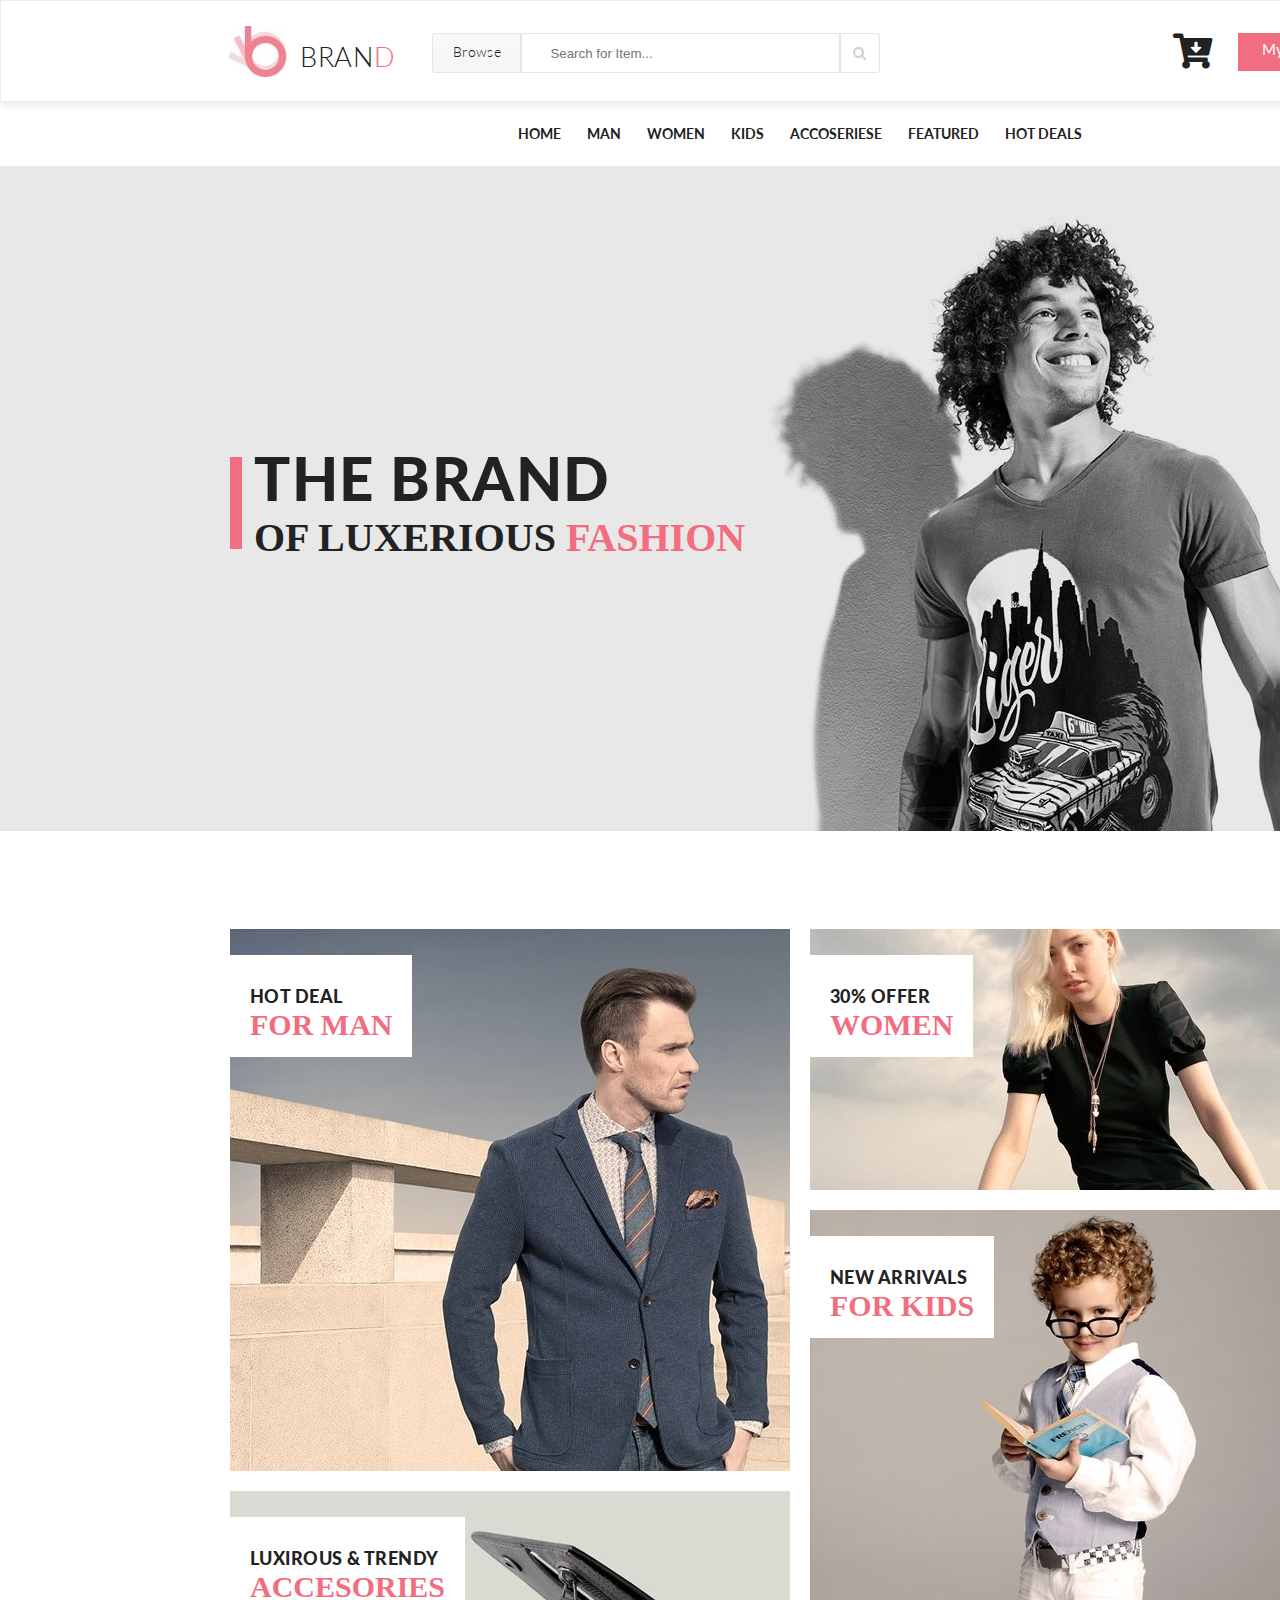
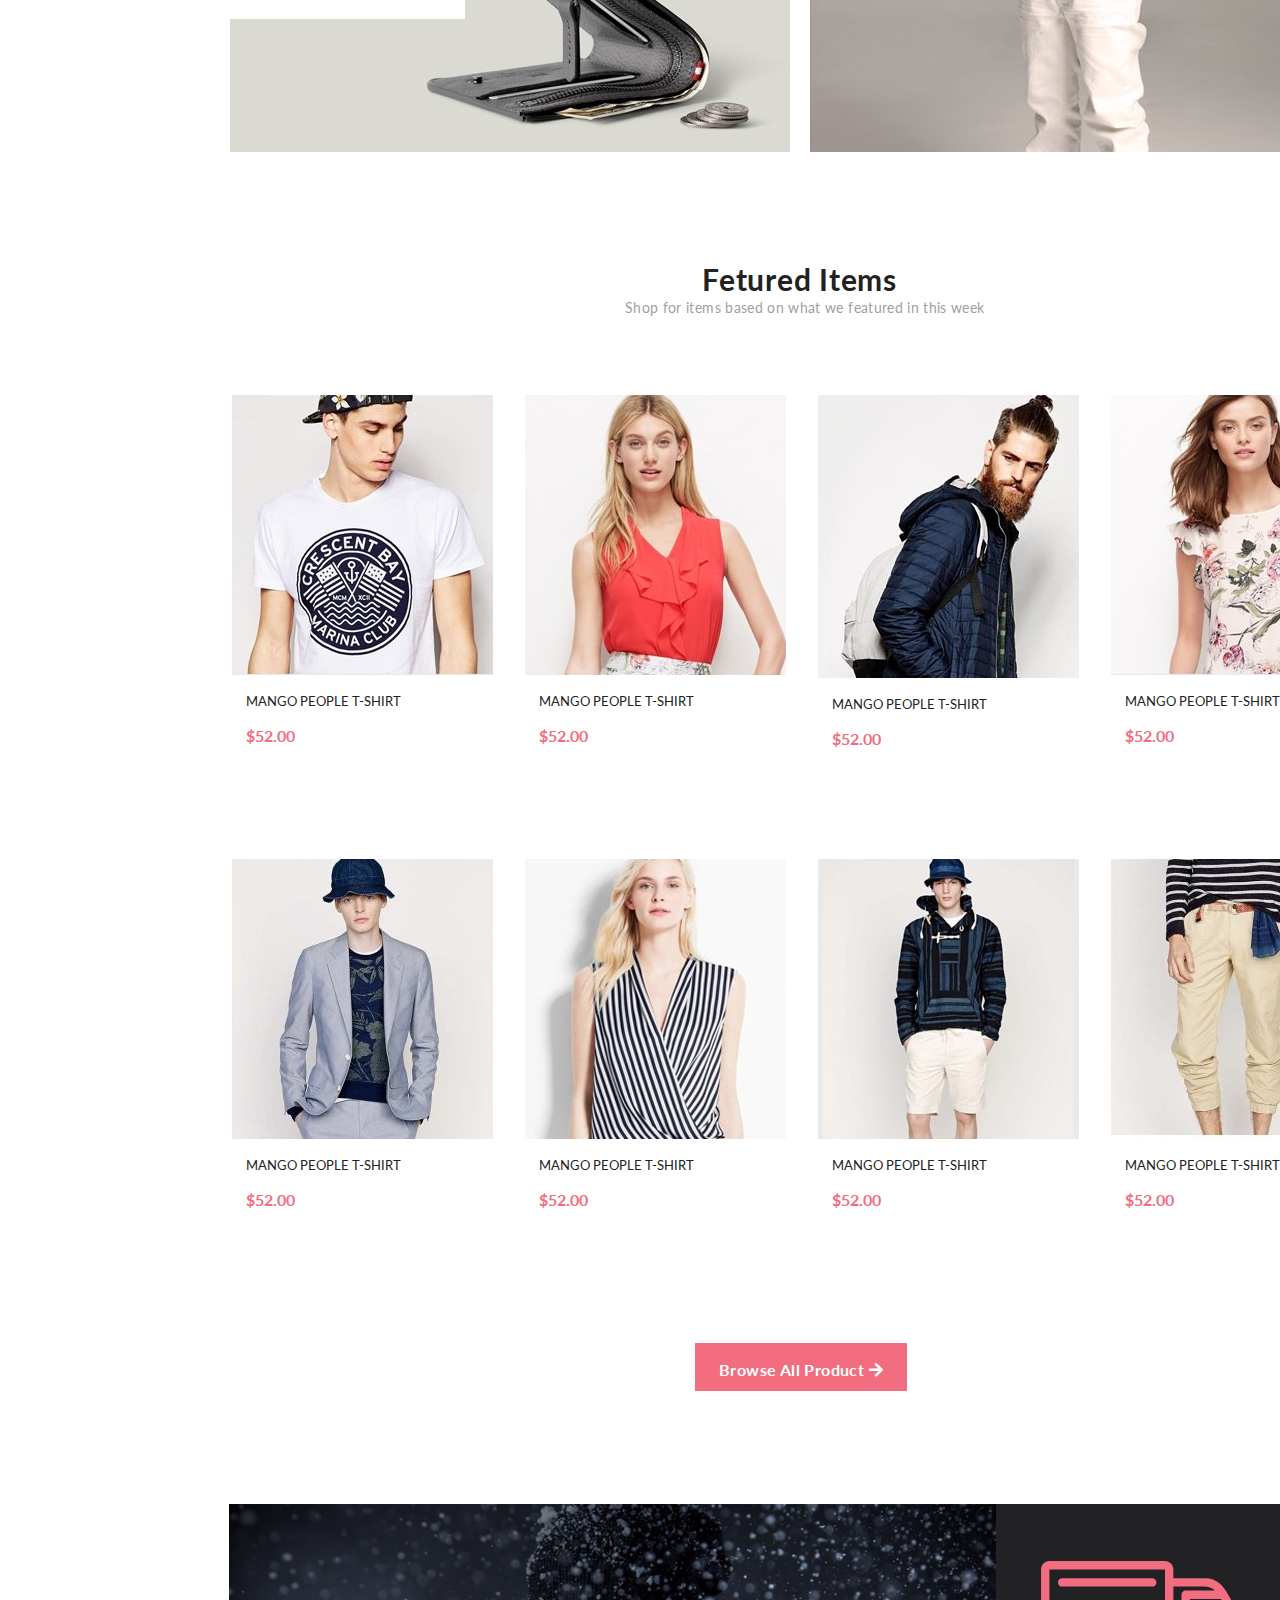
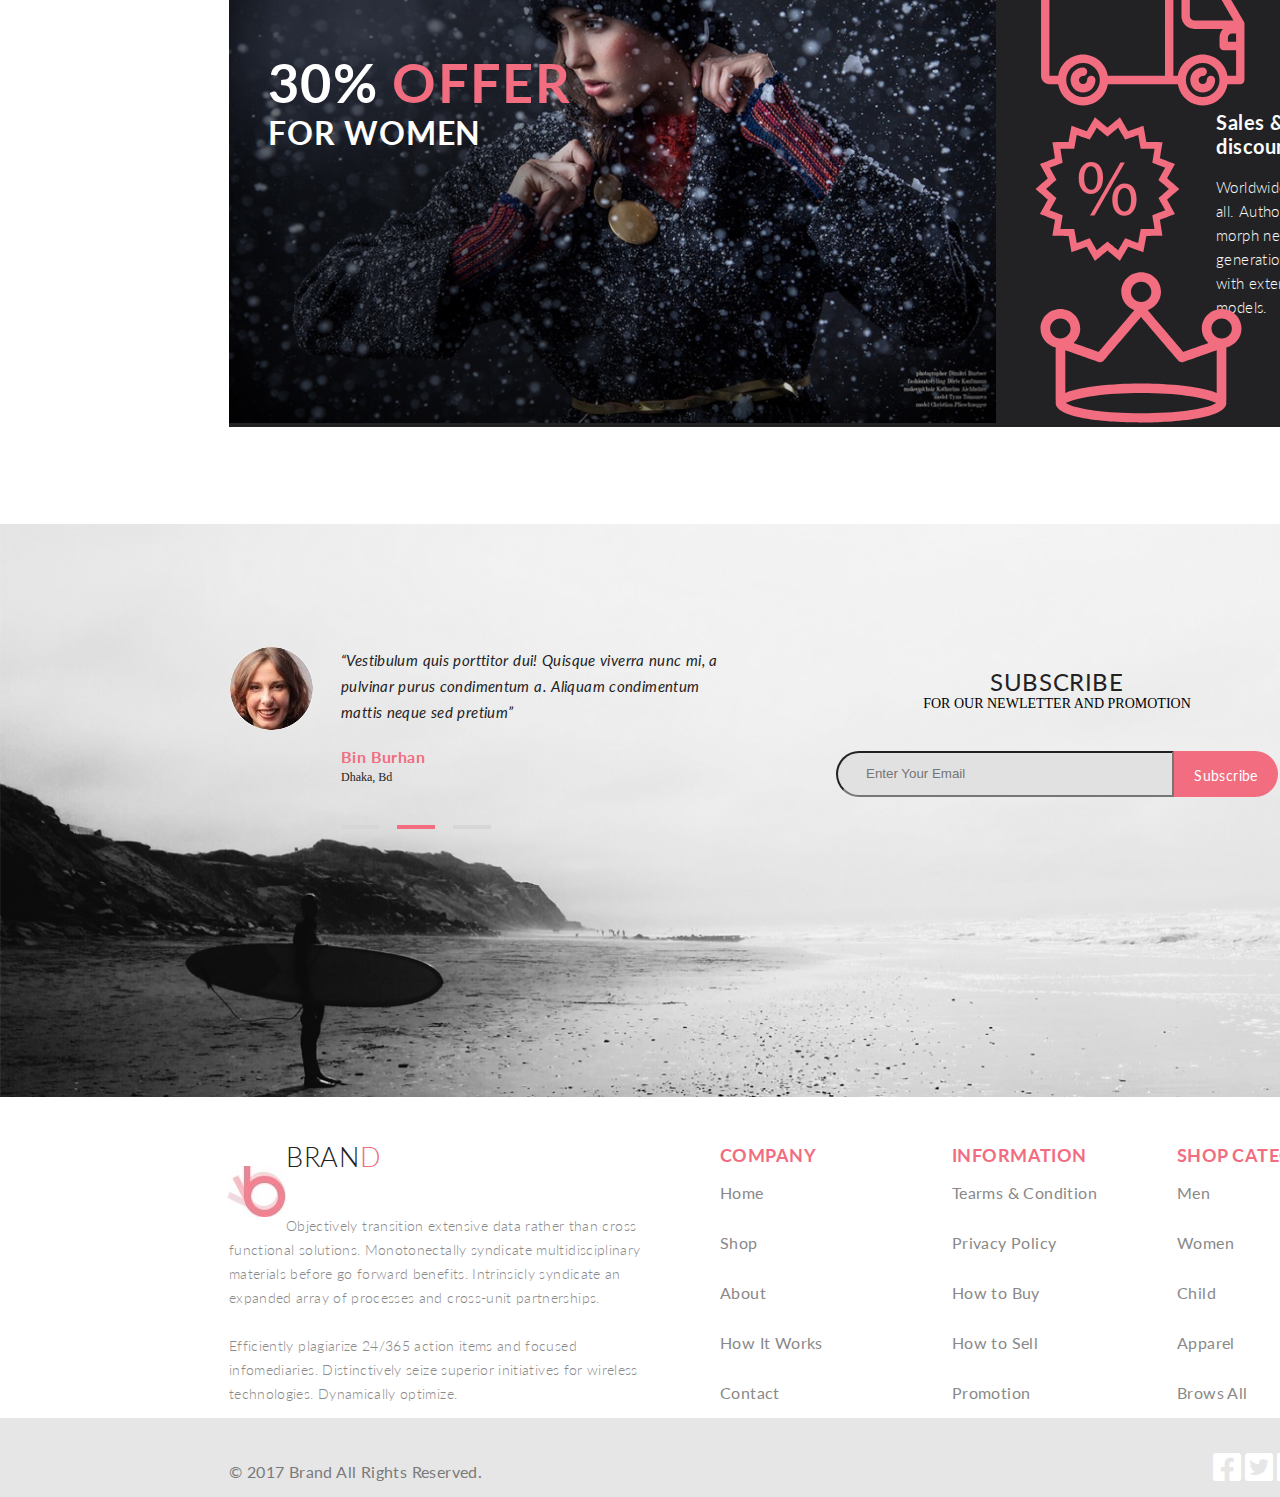
<file: index.html>
<!DOCTYPE html>
<html lang="en">

<head>
    <meta charset="UTF-8">
    <title>Main Page</title>
    <link rel="stylesheet" href="style.css">
    <link rel="preconnect" href="https://fonts.gstatic.com">
    <link href="https://fonts.googleapis.com/css2?family=Lato:wght@300;400;700;900&display=swap" rel="stylesheet">
    <link rel="stylesheet" href="https://use.fontawesome.com/releases/v5.7.1/css/all.css">
</head>

<body>
    <div class="container">
    <div class="header">
        <div class="header-left">
            <a class="logo" href="index.html"><img src="img/logo.jpg" alt="Логотип"></a>
            <a class="brand" href="index.html">
                <div class="brand-name">BRAN<red-text class="red-text">D</red-text>
                </div>
            </a>
            <div class="search-field">
                <a class="browse" href="#">
                    <div class="button-browse">Browse</a>
                        <div class="dropdown-box">
                            <div class="dropdown-item-box">
                                <h3 class="dropdown-h3">Women</h3>
                                <div class="dropdown-item">
                                    <ul><li class="dropdown-list"><a href="Single Page.html" class="dropdown-link">Dresses</a></li>
                                        <li class="dropdown-list"><a href="Single Page.html" class="dropdown-link">Tops</a></li>
                                        <li class="dropdown-list"><a href="Single Page.html" class="dropdown-link">Sweaters/Knits</a></li>
                                        <li class="dropdown-list"><a href="Single Page.html" class="dropdown-link">Jackets/Coats</a></li>
                                        <li class="dropdown-list"><a href="Single Page.html" class="dropdown-link">Denim</a></li>
                                        <li class="dropdown-list"><a href="Single Page.html" class="dropdown-link">Leggings/Pants</a></li>
                                        <li class="dropdown-list"><a href="Single Page.html" class="dropdown-link">Skirts/Shorts</a></li>
                                        <li class="dropdown-list"><a href="Single Page.html" class="dropdown-link">Accessories</a></li>
                                    </ul> <br>
                                    <h3 class="dropdown-h3">Men</h3>
                                    <ul>
                                        <li class="dropdown-list"><a href="Product.html" class="dropdown-link">Tees/Tank tops</a></li>
                                        <li class="dropdown-list"><a href="Product.html" class="dropdown-link">Shirts/Polos</a></li>
                                        <li class="dropdown-list"><a href="Product.html" class="dropdown-link">Sweaters</a></li>
                                        <li class="dropdown-list"><a href="Product.html" class="dropdown-link">Sweatshirts/Hoodies</a></li>
                                        <li class="dropdown-list"><a href="Product.html" class="dropdown-link">Blazers</a></li>
                                        <li class="dropdown-list"><a href="Product.html" class="dropdown-link">Jackets/vests</a></li>  
                                    </ul>
                                </div>
                            </div>
                        </div>
                    </div>
                
                <input class="search-text" type="text" placeholder="Search for Item...">
                <a class="search" href="Product.html"><img class="button-search" src="img/search.jpg" alt="Поиск"></a>
            </div>
        </div>
        <div class="header-right">
            <div class="cart-box">
            <a class="cart" href="Shoping Cart.html"><i class="fas fa-cart-arrow-down"></i></a>
            <div class="cart-content">
                <div class="cart-item cart-item__one">
                    <a href="Shoping Cart.html" class="crat-item-link"><div class="cart-item-img"><img src="img/cart_item1.jpg" alt="Item"></div>
                    <div class="cart-item-text-box">
                    <h4 class="cart-h4">Rebox Zane</h4>
                    <div class="cart-stars">
                    <i class="fas fa-star fa-star__cart"></i>
                    <i class="fas fa-star fa-star__cart"></i>
                    <i class="fas fa-star fa-star__cart"></i>
                    <i class="fas fa-star fa-star__cart"></i>
                    <i class="fas fa-star-half-alt"></i>
                </div>
                    <p class="cart-item-text">1 x $250</p>    
                </div>
                    <a href="#" class="delete-link delete-link__cart"><i class="fas fa-times-circle"></i></a>
                </a>
                </div>
                <div class="cart-item cart-item__one">
                    <a href="Shoping Cart.html" class="crat-item-link"><div class="cart-item-img"><img src="img/cart_item2.jpg" alt="Item"></div>
                    <div class="cart-item-text-box">
                    <h4 class="cart-h4">Rebox Zane</h4>
                    <div class="cart-stars">
                    <i class="fas fa-star fa-star__cart"></i>
                    <i class="fas fa-star fa-star__cart"></i>
                    <i class="fas fa-star fa-star__cart"></i>
                    <i class="fas fa-star fa-star__cart"></i>
                    <i class="fas fa-star-half-alt"></i>
                </div>
                    <p class="cart-item-text">1 x $250</p>    
                </div>
                    <a href="#" class="delete-link delete-link__cart"><i class="fas fa-times-circle"></i></a>
                </a>
                </div>
                <div class="total-cart">
                    <p class="total-cart-text">TOTAL</p>
                    <p class="total-cart-text">$500.00</p>  
                </div>
                <a href="Checkout.html" class="bottom-cart-link"><div class="bottom-cart">Checkout</div></a>
                <a href="Shoping Cart.html" class="bottom-cart-link"><div class="bottom-cart bottom-cart__goto">Go to cart</div></a>
            </div>
        </div>
            <a href="Checkout.html" class="account">
                <div class="my-account">My Account</div>
            </a>
        </div>
    </div>
    <div class="menu">
        <ul class="main-menu">
            <li class="menu-list"><a href="index.html" class="menu-link">Home</a></li>
            <li class="menu-list"><a href="Product.html" class="menu-link">Man</a>
                <div class="mega-box">
                    <div class="mega-item-box">
                        <h3 class="mega-h3">Man</h3>
                        <div class="mega-item">
                            <ul>
                                <li class="mega-list"><a href="Product.html" class="mega-link"> Dresses</a></li>
                                <li class="mega-list"><a href="Product.html" class="mega-link">Tops</a></li>
                                <li class="mega-list"><a href="Product.html" class="mega-link">Sweaters/Knits</a></li>
                                <li class="mega-list"><a href="Product.html" class="mega-link">Jackets/Coats</a></li>
                                <li class="mega-list"><a href="Product.html" class="mega-link">Denim</a></li>
                                <li class="mega-list"><a href="Product.html" class="mega-link">Leggings/Pants</a></li>
                                <li class="mega-list"><a href="Product.html" class="mega-link">Skirts/Shorts</a></li>
                                <li class="mega-list"><a href="Product.html" class="mega-link">Accessories</a></li>
                                <li class="mega-list"><a href="Product.html" class="mega-link">Bags/Purses</a></li>
                                <li class="mega-list"><a href="Product.html" class="mega-link">Swimwear/Underwear</a></li>
                                <li class="mega-list"><a href="Product.html" class="mega-link">Nightwear</a></li>
                                <li class="mega-list"><a href="Product.html" class="mega-link">Shoes</a></li>
                                <li class="mega-list"><a href="Product.html" class="mega-link">Beauty</a></li>
                            </ul>
                        </div>
                    </div>
                    <div class="mega-item-box">
                        <h3 class="mega-h3">Man</h3>
                        <div class="mega-item">
                            <ul>
                                <li class="mega-list"><a href="Product.html" class="mega-link"> Dresses</a></li>
                                <li class="mega-list"><a href="Product.html" class="mega-link">Tops</a></li>
                                <li class="mega-list"><a href="Product.html" class="mega-link">Sweaters/Knits</a></li>
                                <li class="mega-list"><a href="Product.html" class="mega-link">Jackets/Coats</a></li>
                                </ul> <br> 
                                <h3 class="mega-h3">Man</h3>
                                <ul>
                                <li class="mega-list"><a href="Product.html" class="mega-link"> Dresses</a></li>
                                <li class="mega-list"><a href="Product.html" class="mega-link">Tops</a></li>
                                <li class="mega-list"><a href="Product.html" class="mega-link">Sweaters/Knits</a></li>
                                <li class="mega-list"><a href="Product.html" class="mega-link">Jackets/Coats</a></li>
                                </ul>
                                
                            
                        </div>
                    </div>
                    <div class="mega-item-box">
                        <h3 class="mega-h3">Man</h3>
                        <div class="mega-item">
                            <ul>
                                <li class="mega-list"><a href="Product.html" class="mega-link"> Dresses</a></li>
                                <li class="mega-list"><a href="Product.html" class="mega-link">Tops</a></li>
                                <li class="mega-list"><a href="Product.html" class="mega-link">Sweaters/Knits</a></li>
                                <li class="mega-list"><a href="Product.html" class="mega-link">Jackets/Coats</a></li>
                                <a href="#" class="sale-link"><img src="img/super_sale.jpg" alt="Super Sale" class="sale-pic"></a>
                            </ul>
                        </div>
                    </div>
                </div>

            </li>
            <li class="menu-list"><a href="Single%20Page.html" class="menu-link">Women</a><div class="mega-box">
                    <div class="mega-item-box">
                        <h3 class="mega-h3">Women</h3>
                        <div class="mega-item">
                            <ul>
                                <li class="mega-list"><a href="single page.html" class="mega-link"> Dresses</a></li>
                                <li class="mega-list"><a href="single page.html" class="mega-link">Tops</a></li>
                                <li class="mega-list"><a href="single page.html" class="mega-link">Sweaters/Knits</a></li>
                                <li class="mega-list"><a href="single page.html" class="mega-link">Jackets/Coats</a></li>
                                <li class="mega-list"><a href="single page.html" class="mega-link">Denim</a></li>
                                <li class="mega-list"><a href="single page.html" class="mega-link">Leggings/Pants</a></li>
                                <li class="mega-list"><a href="single page.html" class="mega-link">Skirts/Shorts</a></li>
                                <li class="mega-list"><a href="single page.html" class="mega-link">Accessories</a></li>
                                <li class="mega-list"><a href="single page.html" class="mega-link">Bags/Purses</a></li>
                                <li class="mega-list"><a href="single page.html" class="mega-link">Swimwear/Underwear</a></li>
                                <li class="mega-list"><a href="single page.html" class="mega-link">Nightwear</a></li>
                                <li class="mega-list"><a href="single page.html" class="mega-link">Shoes</a></li>
                                <li class="mega-list"><a href="single page.html" class="mega-link">Beauty</a></li>
                            </ul>
                        </div>
                    </div>
                    <div class="mega-item-box">
                        <h3 class="mega-h3">Women</h3>
                        <div class="mega-item">
                            <ul>
                                <li class="mega-list"><a href="single page.html" class="mega-link"> Dresses</a></li>
                                <li class="mega-list"><a href="single page.html" class="mega-link">Tops</a></li>
                                <li class="mega-list"><a href="single page.html" class="mega-link">Sweaters/Knits</a></li>
                                <li class="mega-list"><a href="single page.html" class="mega-link">Jackets/Coats</a></li>
                                </ul> <br> 
                                <h3 class="mega-h3">Women</h3>
                                <ul>
                                <li class="mega-list"><a href="single page.html" class="mega-link"> Dresses</a></li>
                                <li class="mega-list"><a href="single page.html" class="mega-link">Tops</a></li>
                                <li class="mega-list"><a href="single page.html" class="mega-link">Sweaters/Knits</a></li>
                                <li class="mega-list"><a href="single page.html" class="mega-link">Jackets/Coats</a></li>
                                </ul>
                                
                            
                        </div>
                    </div>
                    <div class="mega-item-box">
                        <h3 class="mega-h3">Women</h3>
                        <div class="mega-item">
                            <ul>
                                <li class="mega-list"><a href="single page.html" class="mega-link"> Dresses</a></li>
                                <li class="mega-list"><a href="single page.html" class="mega-link">Tops</a></li>
                                <li class="mega-list"><a href="single page.html" class="mega-link">Sweaters/Knits</a></li>
                                <li class="mega-list"><a href="single page.html" class="mega-link">Jackets/Coats</a></li>
                                <a href="#" class="sale-link"><img src="img/super_sale.jpg" alt="Super Sale" class="sale-pic"></a>
                            </ul>
                        </div>
                    </div>
                </div></li>
            <li class="menu-list"><a href="#" class="menu-link">Kids</a><div class="mega-box">
                    <div class="mega-item-box">
                        <h3 class="mega-h3">Kids</h3>
                        <div class="mega-item">
                            <ul>
                                <li class="mega-list"><a href="Product.html" class="mega-link"> Dresses</a></li>
                                <li class="mega-list"><a href="Product.html" class="mega-link">Tops</a></li>
                                <li class="mega-list"><a href="Product.html" class="mega-link">Sweaters/Knits</a></li>
                                <li class="mega-list"><a href="Product.html" class="mega-link">Jackets/Coats</a></li>
                                <li class="mega-list"><a href="Product.html" class="mega-link">Denim</a></li>
                                <li class="mega-list"><a href="Product.html" class="mega-link">Leggings/Pants</a></li>
                                <li class="mega-list"><a href="Product.html" class="mega-link">Skirts/Shorts</a></li>
                                <li class="mega-list"><a href="Product.html" class="mega-link">Accessories</a></li>
                                <li class="mega-list"><a href="Product.html" class="mega-link">Bags/Purses</a></li>
                                <li class="mega-list"><a href="Product.html" class="mega-link">Swimwear/Underwear</a></li>
                                <li class="mega-list"><a href="Product.html" class="mega-link">Nightwear</a></li>
                                <li class="mega-list"><a href="Product.html" class="mega-link">Shoes</a></li>
                                <li class="mega-list"><a href="Product.html" class="mega-link">Beauty</a></li>
                            </ul>
                        </div>
                    </div>
                    <div class="mega-item-box">
                        <h3 class="mega-h3">Girls</h3>
                        <div class="mega-item">
                            <ul>
                                <li class="mega-list"><a href="Single Page.html" class="mega-link"> Dresses</a></li>
                                <li class="mega-list"><a href="Single Page.html" class="mega-link">Tops</a></li>
                                <li class="mega-list"><a href="Single Page.html" class="mega-link">Sweaters/Knits</a></li>
                                <li class="mega-list"><a href="Single Page.html" class="mega-link">Jackets/Coats</a></li>
                                </ul> <br> 
                                <h3 class="mega-h3">Boys</h3>
                                <ul>
                                <li class="mega-list"><a href="Product.html" class="mega-link"> Dresses</a></li>
                                <li class="mega-list"><a href="Product.html" class="mega-link">Tops</a></li>
                                <li class="mega-list"><a href="Product.html" class="mega-link">Sweaters/Knits</a></li>
                                <li class="mega-list"><a href="Product.html" class="mega-link">Jackets/Coats</a></li>
                                </ul>
                                
                            
                        </div>
                    </div>
                    <div class="mega-item-box">
                        <h3 class="mega-h3">Boys</h3>
                        <div class="mega-item">
                            <ul>
                                <li class="mega-list"><a href="Product.html" class="mega-link"> Dresses</a></li>
                                <li class="mega-list"><a href="Product.html" class="mega-link">Tops</a></li>
                                <li class="mega-list"><a href="Product.html" class="mega-link">Sweaters/Knits</a></li>
                                <li class="mega-list"><a href="Product.html" class="mega-link">Jackets/Coats</a></li>
                                <a href="#" class="sale-link"><img src="img/super_sale.jpg" alt="Super Sale" class="sale-pic"></a>
                            </ul>
                        </div>
                    </div>
                </div></li>
            <li class="menu-list menu-list-last"><a href="#" class="menu-link">Accoseriese</a><div class="mega-box">
                    <div class="mega-item-box">
                        <h3 class="mega-h3">Women</h3>
                        <div class="mega-item">
                            <ul>
                                <li class="mega-list"><a href="#" class="mega-link"> Dresses</a></li>
                                <li class="mega-list"><a href="#" class="mega-link">Tops</a></li>
                                <li class="mega-list"><a href="#" class="mega-link">Sweaters/Knits</a></li>
                                <li class="mega-list"><a href="#" class="mega-link">Jackets/Coats</a></li>
                                <li class="mega-list"><a href="#" class="mega-link">Denim</a></li>
                                <li class="mega-list"><a href="#" class="mega-link">Leggings/Pants</a></li>
                                <li class="mega-list"><a href="#" class="mega-link">Skirts/Shorts</a></li>
                                <li class="mega-list"><a href="#" class="mega-link">Accessories</a></li>
                                <li class="mega-list"><a href="#" class="mega-link">Bags/Purses</a></li>
                                <li class="mega-list"><a href="#" class="mega-link">Swimwear/Underwear</a></li>
                                <li class="mega-list"><a href="#" class="mega-link">Nightwear</a></li>
                                <li class="mega-list"><a href="#" class="mega-link">Shoes</a></li>
                                <li class="mega-list"><a href="#" class="mega-link">Beauty</a></li>
                            </ul>
                        </div>
                    </div>
                    <div class="mega-item-box">
                        <h3 class="mega-h3">Women</h3>
                        <div class="mega-item">
                            <ul>
                                <li class="mega-list"><a href="#" class="mega-link"> Dresses</a></li>
                                <li class="mega-list"><a href="#" class="mega-link">Tops</a></li>
                                <li class="mega-list"><a href="#" class="mega-link">Sweaters/Knits</a></li>
                                <li class="mega-list"><a href="#" class="mega-link">Jackets/Coats</a></li>
                                </ul> <br> 
                                <h3 class="mega-h3">Women</h3>
                                <ul>
                                <li class="mega-list"><a href="#" class="mega-link"> Dresses</a></li>
                                <li class="mega-list"><a href="#" class="mega-link">Tops</a></li>
                                <li class="mega-list"><a href="#" class="mega-link">Sweaters/Knits</a></li>
                                <li class="mega-list"><a href="#" class="mega-link">Jackets/Coats</a></li>
                                </ul>
                                
                            
                        </div>
                    </div>
                    <div class="mega-item-box">
                        <h3 class="mega-h3">Women</h3>
                        <div class="mega-item">
                            <ul>
                                <li class="mega-list"><a href="#" class="mega-link"> Dresses</a></li>
                                <li class="mega-list"><a href="#" class="mega-link">Tops</a></li>
                                <li class="mega-list"><a href="#" class="mega-link">Sweaters/Knits</a></li>
                                <li class="mega-list"><a href="#" class="mega-link">Jackets/Coats</a></li>
                                <a href="#" class="sale-link"><img src="img/super_sale.jpg" alt="Super Sale" class="sale-pic"></a>
                            </ul>
                        </div>
                    </div>
                </div></li>
            <li class="menu-list menu-list-last menu-list-last__featured"><a href="#" class="menu-link">Featured</a><div class="mega-box">
                    <div class="mega-item-box">
                        <h3 class="mega-h3">Women</h3>
                        <div class="mega-item">
                            <ul>
                                <li class="mega-list"><a href="#" class="mega-link"> Dresses</a></li>
                                <li class="mega-list"><a href="#" class="mega-link">Tops</a></li>
                                <li class="mega-list"><a href="#" class="mega-link">Sweaters/Knits</a></li>
                                <li class="mega-list"><a href="#" class="mega-link">Jackets/Coats</a></li>
                                <li class="mega-list"><a href="#" class="mega-link">Denim</a></li>
                                <li class="mega-list"><a href="#" class="mega-link">Leggings/Pants</a></li>
                                <li class="mega-list"><a href="#" class="mega-link">Skirts/Shorts</a></li>
                                <li class="mega-list"><a href="#" class="mega-link">Accessories</a></li>
                                <li class="mega-list"><a href="#" class="mega-link">Bags/Purses</a></li>
                                <li class="mega-list"><a href="#" class="mega-link">Swimwear/Underwear</a></li>
                                <li class="mega-list"><a href="#" class="mega-link">Nightwear</a></li>
                                <li class="mega-list"><a href="#" class="mega-link">Shoes</a></li>
                                <li class="mega-list"><a href="#" class="mega-link">Beauty</a></li>
                            </ul>
                        </div>
                    </div>
                    <div class="mega-item-box">
                        <h3 class="mega-h3">Women</h3>
                        <div class="mega-item">
                            <ul>
                                <li class="mega-list"><a href="#" class="mega-link"> Dresses</a></li>
                                <li class="mega-list"><a href="#" class="mega-link">Tops</a></li>
                                <li class="mega-list"><a href="#" class="mega-link">Sweaters/Knits</a></li>
                                <li class="mega-list"><a href="#" class="mega-link">Jackets/Coats</a></li>
                                </ul> <br> 
                                <h3 class="mega-h3">Women</h3>
                                <ul>
                                <li class="mega-list"><a href="#" class="mega-link"> Dresses</a></li>
                                <li class="mega-list"><a href="#" class="mega-link">Tops</a></li>
                                <li class="mega-list"><a href="#" class="mega-link">Sweaters/Knits</a></li>
                                <li class="mega-list"><a href="#" class="mega-link">Jackets/Coats</a></li>
                                </ul>
                                
                            
                        </div>
                    </div>
                    <div class="mega-item-box">
                        <h3 class="mega-h3">Women</h3>
                        <div class="mega-item">
                            <ul>
                                <li class="mega-list"><a href="#" class="mega-link"> Dresses</a></li>
                                <li class="mega-list"><a href="#" class="mega-link">Tops</a></li>
                                <li class="mega-list"><a href="#" class="mega-link">Sweaters/Knits</a></li>
                                <li class="mega-list"><a href="#" class="mega-link">Jackets/Coats</a></li>
                                <a href="#" class="sale-link"><img src="img/super_sale.jpg" alt="Super Sale" class="sale-pic"></a>
                            </ul>
                        </div>
                    </div>
                </div></li>
            <li class="menu-list menu-list-last"><a href="#" class="menu-link">Hot deals</a><div class="mega-box">
                    <div class="mega-item-box">
                        <h3 class="mega-h3">Women</h3>
                        <div class="mega-item">
                            <ul>
                                <li class="mega-list"><a href="#" class="mega-link"> Dresses</a></li>
                                <li class="mega-list"><a href="#" class="mega-link">Tops</a></li>
                                <li class="mega-list"><a href="#" class="mega-link">Sweaters/Knits</a></li>
                                <li class="mega-list"><a href="#" class="mega-link">Jackets/Coats</a></li>
                                <li class="mega-list"><a href="#" class="mega-link">Denim</a></li>
                                <li class="mega-list"><a href="#" class="mega-link">Leggings/Pants</a></li>
                                <li class="mega-list"><a href="#" class="mega-link">Skirts/Shorts</a></li>
                                <li class="mega-list"><a href="#" class="mega-link">Accessories</a></li>
                                <li class="mega-list"><a href="#" class="mega-link">Bags/Purses</a></li>
                                <li class="mega-list"><a href="#" class="mega-link">Swimwear/Underwear</a></li>
                                <li class="mega-list"><a href="#" class="mega-link">Nightwear</a></li>
                                <li class="mega-list"><a href="#" class="mega-link">Shoes</a></li>
                                <li class="mega-list"><a href="#" class="mega-link">Beauty</a></li>
                            </ul>
                        </div>
                    </div>
                    <div class="mega-item-box">
                        <h3 class="mega-h3">Women</h3>
                        <div class="mega-item">
                            <ul>
                                <li class="mega-list"><a href="#" class="mega-link"> Dresses</a></li>
                                <li class="mega-list"><a href="#" class="mega-link">Tops</a></li>
                                <li class="mega-list"><a href="#" class="mega-link">Sweaters/Knits</a></li>
                                <li class="mega-list"><a href="#" class="mega-link">Jackets/Coats</a></li>
                                </ul> <br> 
                                <h3 class="mega-h3">Women</h3>
                                <ul>
                                <li class="mega-list"><a href="#" class="mega-link"> Dresses</a></li>
                                <li class="mega-list"><a href="#" class="mega-link">Tops</a></li>
                                <li class="mega-list"><a href="#" class="mega-link">Sweaters/Knits</a></li>
                                <li class="mega-list"><a href="#" class="mega-link">Jackets/Coats</a></li>
                                </ul>
                                
                            
                        </div>
                    </div>
                    <div class="mega-item-box">
                        <h3 class="mega-h3">Women</h3>
                        <div class="mega-item">
                            <ul>
                                <li class="mega-list"><a href="#" class="mega-link"> Dresses</a></li>
                                <li class="mega-list"><a href="#" class="mega-link">Tops</a></li>
                                <li class="mega-list"><a href="#" class="mega-link">Sweaters/Knits</a></li>
                                <li class="mega-list"><a href="#" class="mega-link">Jackets/Coats</a></li>
                                <a href="#" class="sale-link"><img src="img/super_sale.jpg" alt="Super Sale" class="sale-pic"></a>
                            </ul>
                        </div>
                    </div>
                </div></li>
        </ul>
    </div>
    <div class="mainpic">
        <div class="mainpic-text">
            <div class="stick"></div>
            <a class="mainpic-link" href="#">
                <h2 class="mainpic-h2">THE BRAND</h2>
                <h3 class="mainpic-h3">OF LUXERIOUS <red-text class="red-text">FASHION</red-text>
                </h3>
            </a>
        </div>
    </div>
    <div class="content">
        <div class="content-left">
            <a href="Product.html" class="hot-man-link">
                <div class="hot-man">
                <div class="hot-man-text">
                    <p class="content-first-str">Hot Deal</p>
                    <h2 class="content-second-str">For Man</h2>
                </div>
                </div>
            </a>
            <a class="imagine-text" href="Product.html">
                <div class="accesories">
                <div class="hot-man-text">
                    <p class="content-first-str">LUXIROUS & trendy</p>
                    <h2 class="content-second-str">ACCESORIES</h2>
                </div>
                
                </div>
            </a>
        </div>
        <div class="content-right">
            <a class="imagine-text" href="Single%20Page.html">
                <div class="women">
                <div class="hot-man-text">
                    <p class="content-first-str">30% offer</p>
                    <h2 class="content-second-str">Women</h2>
                </div>
                </div>
            </a>
            <a class="imagine-text" href="Product.html">
                <div class="kids">
                <div class="hot-man-text">
                    <p class="content-first-str">New Arrivals</p>
                    <h2 class="content-second-str">For Kids</h2>
                </div>
                </div>
            </a>
        </div>
    </div>
    <section class="featured-items">
        <h2 class="featured-head">Fetured Items</h2>
        <h3 class="featured-text">Shop for items based on what we featured in this week</h3>

        <div class="items">
            <div class="products">
                <a href="Single Page.html" class="prod-link">
                    <div class="img-prod">
                        <img class="prod-img" src="img/mango_man1.jpg" alt="product1">
                    </div>
                    <div class="prod-text">
                        <p class="prod-desc">Mango People T-shirt</p>
                        <p class="prod-price">$52.00</p>
                    </div>
                </a>
                <a href="Shoping Cart.html" class="add">
                    <div class="add-box">
                        <i class="fas fa-shopping-cart"></i>
                        <p class="add-text">Add to Cart</p>
                    </div>

                </a>
            </div>
            <div class="products">
                <a href="Single Page.html" class="prod-link">
                    <div class="img-prod">
                        <img class="prod-img" src="img/mango_woman1.jpg" alt="product2">
                    </div>
                    <div class="prod-text">
                        <p class="prod-desc">Mango People T-shirt</p>
                        <p class="prod-price">$52.00</p>
                    </div>
                </a>
                <a href="Shoping Cart.html" class="add">
                    <div class="add-box">
                        <i class="fas fa-shopping-cart"></i>
                        <p class="add-text">Add to Cart</p>
                    </div>

                </a>
            </div>
            <div class="products">
                <a href="Single Page.html" class="prod-link">
                    <div class="img-prod">
                        <img class="prod-img" src="img/mango_man2.jpg" alt="product1">
                    </div>
                    <div class="prod-text">
                        <p class="prod-desc">Mango People T-shirt</p>
                        <p class="prod-price">$52.00</p>
                    </div>
                </a>
                <a href="Shoping Cart.html" class="add">
                    <div class="add-box">
                        <i class="fas fa-shopping-cart"></i>
                        <p class="add-text">Add to Cart</p>
                    </div>

                </a>
            </div>
            <div class="products">
                <a href="Single Page.html" class="prod-link">
                    <div class="img-prod">
                        <img class="prod-img" src="img/mango_woman2.jpg" alt="product1">
                    </div>
                    <div class="prod-text">
                        <p class="prod-desc">Mango People T-shirt</p>
                        <p class="prod-price">$52.00</p>
                    </div>
                </a>
                <a href="Shoping Cart.html" class="add">
                    <div class="add-box">
                        <i class="fas fa-shopping-cart"></i>
                        <p class="add-text">Add to Cart</p>
                    </div>

                </a>
            </div>
            <div class="products">
                <a href="Single Page.html" class="prod-link">
                    <div class="img-prod">
                        <img class="prod-img" src="img/mango_man3.jpg" alt="product1">
                    </div>
                    <div class="prod-text">
                        <p class="prod-desc">Mango People T-shirt</p>
                        <p class="prod-price">$52.00</p>
                    </div>
                </a>
                <a href="Shoping Cart.html" class="add">
                    <div class="add-box">
                        <i class="fas fa-shopping-cart"></i>
                        <p class="add-text">Add to Cart</p>
                    </div>

                </a>
            </div>
            <div class="products">
                <a href="Single Page.html" class="prod-link">
                    <div class="img-prod">
                        <img class="prod-img" src="img/mango_woman3.jpg" alt="product1">
                    </div>
                    <div class="prod-text">
                        <p class="prod-desc">Mango People T-shirt</p>
                        <p class="prod-price">$52.00</p>
                    </div>
                </a>
                <a href="Shoping Cart.html" class="add">
                    <div class="add-box">
                        <i class="fas fa-shopping-cart"></i>
                        <p class="add-text">Add to Cart</p>
                    </div>

                </a>
            </div>
            <div class="products">
                <a href="Single Page.html" class="prod-link">
                    <div class="img-prod">
                        <img class="prod-img" src="img/mango_man4.jpg" alt="product1">
                    </div>
                    <div class="prod-text">
                        <p class="prod-desc">Mango People T-shirt</p>
                        <p class="prod-price">$52.00</p>
                    </div>
                </a>
                <a href="Shoping Cart.html" class="add">
                    <div class="add-box">
                        <i class="fas fa-shopping-cart"></i>
                        <p class="add-text">Add to Cart</p>
                    </div>

                </a>
            </div>
            <div class="products">
                <a href="Single Page.html" class="prod-link">
                    <div class="img-prod">
                        <img class="prod-img" src="img/mango_woman4.jpg" alt="product1">
                    </div>
                    <div class="prod-text">
                        <p class="prod-desc">Mango People T-shirt</p>
                        <p class="prod-price">$52.00</p>
                    </div>
                </a>
                <a href="Shoping Cart.html" class="add">
                    <div class="add-box">
                        <i class="fas fa-shopping-cart"></i>
                        <p class="add-text">Add to Cart</p>
                    </div>

                </a>
            </div>
        </div>
        <a href="Single%20Page.html" class="browse-all">
            <div class="browse-bottom">Browse All Product <i class="fas fa-arrow-right"></i></div>
        </a>
    </section>
    <section class="offer">
        <a href="Single%20Page.html" class="women-off">
            <div class="offer-link">
                <img src="img/offer.jpg" alt="30% offer" class="offer-img">
                <div class="offer-text">
                    <p class="offer-first">30% <red-text class="red-text">OFFER</red-text>
                    </p>
                    <p class="offer-second">FOR WOMEN</p>
                </div>
            </div>
        </a>
        <div class="prem">
            <div class="delivery-prem">
                <img src="img/delivery.svg" alt="Delivery" class="delivery-img">
                <div class="prem-text-box">
                    <h2 class="prem-header">Free Delivery</h2>
                    <p class="prem-text">Worldwide delivery on all. Authorit tively morph next-generation innov tion with extensive models.</p>
                </div>
            </div>
            <div class="sales">
                <img src="img/sales.svg" alt="Sales" class="sales-img">
                <div class="prem-text-box">
                    <h2 class="prem-header">Sales & discounts</h2>
                    <p class="prem-text">Worldwide delivery on all. Authorit tively morph next-generation innov tion with extensive models.</p>
                </div>
            </div>
            <div class="quality">
                <img src="img/quality.svg" alt="Quality" class="quality">
                <div class="prem-text-box">
                    <h2 class="prem-header">Quality assurance</h2>
                    <p class="prem-text">Worldwide delivery on all. Authorit tively morph next-generation innov tion with extensive models.</p>
                </div>
            </div>
        </div>
    </section>

    <section class="subscribe">
        <div class="background-photo">
            <img src="img/comment-bcg.jpg" alt="Background" class="background">
        </div>
        <div class="feedback">
            <div class="pfoto"><img src="img/photo_feedback.jpg" alt="Photo" class="photo-feedback"></div>
            <div class="feedback-text-box">
                <div class="feedback-text">“Vestibulum quis porttitor dui! Quisque viverra nunc mi, a pulvinar purus condimentum a. Aliquam condimentum mattis neque sed pretium”</div>
                <div class="feedback-name-box">
                    <p class="feedback-name">Bin Burhan</p>
                    <p class="feedback-adress">Dhaka, Bd</p>
                    <div class="pagination">
                        <a href="#" class="brick">
                            <div class="brick-unactive"></div>
                        </a>
                        <a href="#" class="brick brick-active">
                            <div class="brick-active"></div>
                        </a>
                        <a href="#" class="brick">
                            <div class="brick-unactive"></div>
                        </a>
                    </div>
                </div>
            </div>
        </div>
        <div class="subscribe-right">
            <div class="subscribe-text-box">
                <p class="subscribe-first-line">Subscribe</p>
                <p class="subscribe-second-line">FOR OUR NEWLETTER AND PROMOTION</p>
            </div>
            <div class="email">
                <input type="email" class="email-type" placeholder="Enter Your Email">
                <a class="email-enter" href="#">
                    <div class="subscribe-button">Subscribe</div>
                </a>
            </div>
        </div>
    </section>
    <section class="info">
        <div class="about-box">
            <a class="logo" href="index.html"><img src="img/logo.jpg" alt="Логотип"></a>
            <a class="brand" href="index.html">
                <div class="brand-name">BRAN<red-text class="red-text">D</red-text>
                </div>
            </a>
            <p class="about">
                Objectively transition extensive data rather than cross functional solutions. Monotonectally syndicate multidisciplinary materials before go forward benefits. Intrinsicly syndicate an expanded array of processes and cross-unit partnerships. <br><br>

                Efficiently plagiarize 24/365 action items and focused infomediaries.
                Distinctively seize superior initiatives for wireless technologies. Dynamically optimize.
            </p>
        </div>
        <div class="info-box">
            <div class="company-box">
                <h2 class="company">COMPANY</h2>
                <ul class="table">
                    <li class="table-link"><a href="index.html" class="table-list">Home</a></li>
                    <li class="table-link"><a href="#" class="table-list">Shop</a></li>
                    <li class="table-link"><a href="#" class="table-list">About</a></li>
                    <li class="table-link"><a href="#" class="table-list">How It Works</a></li>
                    <li class="table-link"><a href="#" class="table-list">Contact</a></li>
                </ul>
            </div>
            <div class="information-box">
                <h2 class="company">INFORMATION</h2>
                <ul class="table">
                    <li class="table-link"><a href="#" class="table-list">Tearms & Condition</a></li>
                    <li class="table-link"><a href="#" class="table-list">Privacy Policy</a></li>
                    <li class="table-link"><a href="#" class="table-list">How to Buy</a></li>
                    <li class="table-link"><a href="#" class="table-list">How to Sell</a></li>
                    <li class="table-link"><a href="#" class="table-list">Promotion</a></li>
                </ul>
            </div>
            <div class="category-box">
                <h2 class="company">SHOP CATEGORY</h2>
                <ul class="table">
                    <li class="table-link"><a href="Product.html" class="table-list">Men</a></li>
                    <li class="table-link"><a href="Single%20Page.html" class="table-list">Women</a></li>
                    <li class="table-link"><a href="Product.html" class="table-list">Child</a></li>
                    <li class="table-link"><a href="Product.html" class="table-list">Apparel</a></li>
                    <li class="table-link"><a href="Product.html" class="table-list">Brows All</a></li>
                </ul>
            </div>
        </div>
    </section>
    <div class="footer">
        <div class="copyright">© 2017 Brand All Rights Reserved.</div>
        <div class="social">
            <a href="#" class="social-link"><i class="fab fa-facebook-square"></i></a>
            <a href="#" class="social-link"><i class="fab fa-twitter-square"></i></a>
            <a href="#" class="social-link"><i class="fab fa-linkedin"></i></a>
            <a href="#" class="social-link"><i class="fab fa-pinterest-square"></i></a>
            <a href="#" class="social-link"><i class="fab fa-google-plus-square"></i></a>
        </div>
    </div>
</div>
</body>

</html>
</file>
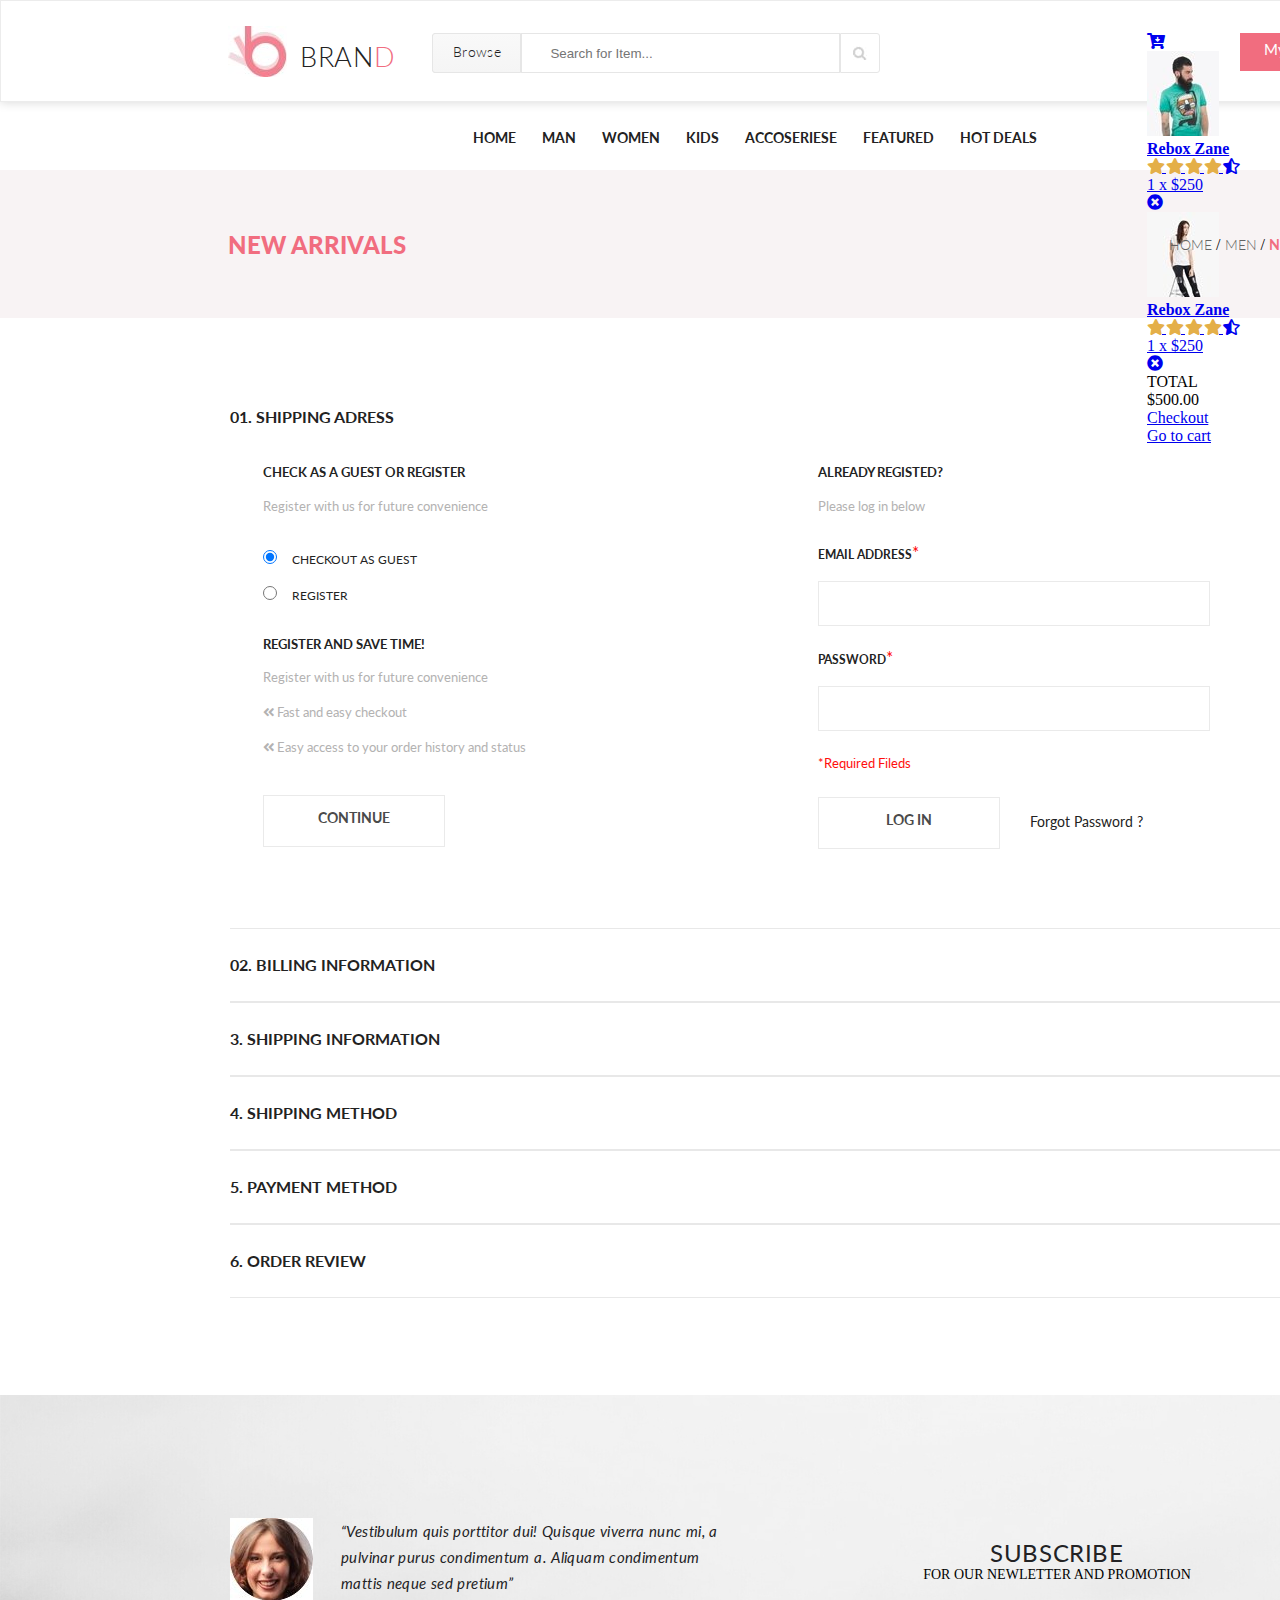
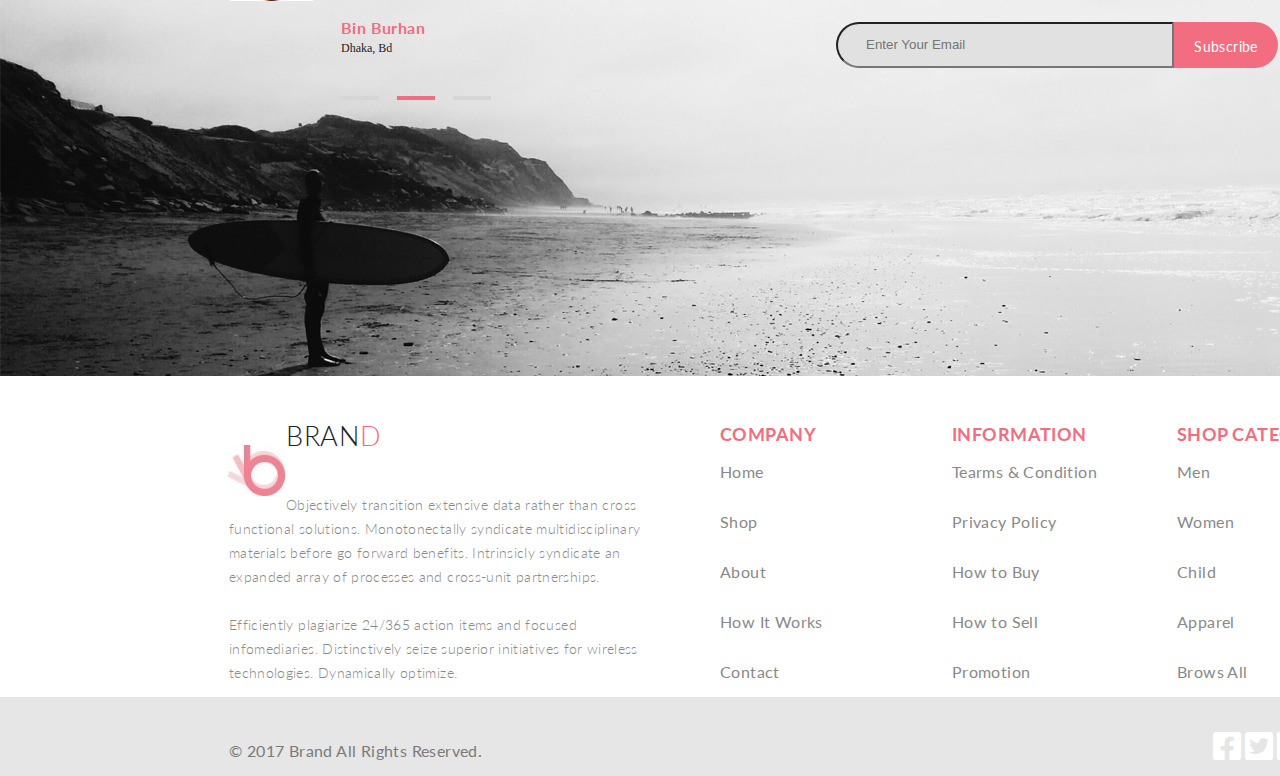
<file: Checkout.html>
<!DOCTYPE html>
<html lang="en">
<head>
    <meta charset="UTF-8">
    <meta name="viewport" content="width=device-width, initial-scale=1.0">
    <title>Checkout</title>
    <link rel="stylesheet" href="Style.css">
    <link href="https://fonts.googleapis.com/css2?family=Lato:wght@300;400;700;900&display=swap" rel="stylesheet">
    <link rel="stylesheet" href="https://use.fontawesome.com/releases/v5.7.1/css/all.css">
</head>
<body>
    <div class="container">
    <div class="header">
        <div class="header-left">
            <a class="logo" href="index.html"><img src="img/logo.jpg" alt="Логотип"></a>
            <a class="brand" href="index.html">
                <div class="brand-name">BRAN<red-text class="red-text">D</red-text>
                </div>
            </a>
            <div class="search-field">
                <a class="browse" href="#">
                    <div class="button-browse">Browse</a>
                        <div class="dropdown-box">
                            <div class="dropdown-item-box">
                                <h3 class="dropdown-h3">Women</h3>
                                <div class="dropdown-item">
                                    <ul><li class="dropdown-list"><a href="Single Page.html" class="dropdown-link">Dresses</a></li>
                                        <li class="dropdown-list"><a href="Single Page.html" class="dropdown-link">Tops</a></li>
                                        <li class="dropdown-list"><a href="Single Page.html" class="dropdown-link">Sweaters/Knits</a></li>
                                        <li class="dropdown-list"><a href="Single Page.html" class="dropdown-link">Jackets/Coats</a></li>
                                        <li class="dropdown-list"><a href="Single Page.html" class="dropdown-link">Denim</a></li>
                                        <li class="dropdown-list"><a href="Single Page.html" class="dropdown-link">Leggings/Pants</a></li>
                                        <li class="dropdown-list"><a href="Single Page.html" class="dropdown-link">Skirts/Shorts</a></li>
                                        <li class="dropdown-list"><a href="Single Page.html" class="dropdown-link">Accessories</a></li>
                                    </ul> <br>
                                    <h3 class="dropdown-h3">Men</h3>
                                    <ul>
                                        <li class="dropdown-list"><a href="Product.html" class="dropdown-link">Tees/Tank tops</a></li>
                                        <li class="dropdown-list"><a href="Product.html" class="dropdown-link">Shirts/Polos</a></li>
                                        <li class="dropdown-list"><a href="Product.html" class="dropdown-link">Sweaters</a></li>
                                        <li class="dropdown-list"><a href="Product.html" class="dropdown-link">Sweatshirts/Hoodies</a></li>
                                        <li class="dropdown-list"><a href="Product.html" class="dropdown-link">Blazers</a></li>
                                        <li class="dropdown-list"><a href="Product.html" class="dropdown-link">Jackets/vests</a></li>  
                                    </ul>
                                </div>
                            </div>
                        </div>
                    </div>
                
                <input class="search-text" type="text" placeholder="Search for Item...">
                <a class="search" href="Product.html"><img class="button-search" src="img/search.jpg" alt="Поиск"></a>
            </div>
        </div>
        <div class="header-right">
            <div class="cart-box">
            <a class="cart" href="Shoping Cart.html"><i class="fas fa-cart-arrow-down"></i></a>
            <div class="cart-content">
                <div class="cart-item cart-item__one">
                    <a href="Shoping Cart.html" class="crat-item-link"><div class="cart-item-img"><img src="img/cart_item1.jpg" alt="Item"></div>
                    <div class="cart-item-text-box">
                    <h4 class="cart-h4">Rebox Zane</h4>
                    <div class="cart-stars">
                    <i class="fas fa-star fa-star__cart"></i>
                    <i class="fas fa-star fa-star__cart"></i>
                    <i class="fas fa-star fa-star__cart"></i>
                    <i class="fas fa-star fa-star__cart"></i>
                    <i class="fas fa-star-half-alt"></i>
                </div>
                    <p class="cart-item-text">1 x $250</p>    
                </div>
                    <a href="#" class="delete-link delete-link__cart"><i class="fas fa-times-circle"></i></a>
                </a>
                </div>
                <div class="cart-item cart-item__one">
                    <a href="Shoping Cart.html" class="crat-item-link"><div class="cart-item-img"><img src="img/cart_item2.jpg" alt="Item"></div>
                    <div class="cart-item-text-box">
                    <h4 class="cart-h4">Rebox Zane</h4>
                    <div class="cart-stars">
                    <i class="fas fa-star fa-star__cart"></i>
                    <i class="fas fa-star fa-star__cart"></i>
                    <i class="fas fa-star fa-star__cart"></i>
                    <i class="fas fa-star fa-star__cart"></i>
                    <i class="fas fa-star-half-alt"></i>
                </div>
                    <p class="cart-item-text">1 x $250</p>    
                </div>
                    <a href="#" class="delete-link delete-link__cart"><i class="fas fa-times-circle"></i></a>
                </a>
                </div>
                <div class="total-cart">
                    <p class="total-cart-text">TOTAL</p>
                    <p class="total-cart-text">$500.00</p>  
                </div>
                <a href="Checkout.html" class="bottom-cart-link"><div class="bottom-cart">Checkout</div></a>
                <a href="Shoping Cart.html" class="bottom-cart-link"><div class="bottom-cart bottom-cart__goto">Go to cart</div></a>
            </div>
        </div>
            <a href="Checkout.html" class="account">
                <div class="my-account">My Account</div>
            </a>
        </div>
    </div>
    <div class="menu">
        <ul class="main-menu">
            <li class="menu-list"><a href="index.html" class="menu-link">Home</a></li>
            <li class="menu-list"><a href="Product.html" class="menu-link">Man</a>
                <div class="mega-box">
                    <div class="mega-item-box">
                        <h3 class="mega-h3">Man</h3>
                        <div class="mega-item">
                            <ul>
                                <li class="mega-list"><a href="Product.html" class="mega-link"> Dresses</a></li>
                                <li class="mega-list"><a href="Product.html" class="mega-link">Tops</a></li>
                                <li class="mega-list"><a href="Product.html" class="mega-link">Sweaters/Knits</a></li>
                                <li class="mega-list"><a href="Product.html" class="mega-link">Jackets/Coats</a></li>
                                <li class="mega-list"><a href="Product.html" class="mega-link">Denim</a></li>
                                <li class="mega-list"><a href="Product.html" class="mega-link">Leggings/Pants</a></li>
                                <li class="mega-list"><a href="Product.html" class="mega-link">Skirts/Shorts</a></li>
                                <li class="mega-list"><a href="Product.html" class="mega-link">Accessories</a></li>
                                <li class="mega-list"><a href="Product.html" class="mega-link">Bags/Purses</a></li>
                                <li class="mega-list"><a href="Product.html" class="mega-link">Swimwear/Underwear</a></li>
                                <li class="mega-list"><a href="Product.html" class="mega-link">Nightwear</a></li>
                                <li class="mega-list"><a href="Product.html" class="mega-link">Shoes</a></li>
                                <li class="mega-list"><a href="Product.html" class="mega-link">Beauty</a></li>
                            </ul>
                        </div>
                    </div>
                    <div class="mega-item-box">
                        <h3 class="mega-h3">Man</h3>
                        <div class="mega-item">
                            <ul>
                                <li class="mega-list"><a href="Product.html" class="mega-link"> Dresses</a></li>
                                <li class="mega-list"><a href="Product.html" class="mega-link">Tops</a></li>
                                <li class="mega-list"><a href="Product.html" class="mega-link">Sweaters/Knits</a></li>
                                <li class="mega-list"><a href="Product.html" class="mega-link">Jackets/Coats</a></li>
                                </ul> <br> 
                                <h3 class="mega-h3">Man</h3>
                                <ul>
                                <li class="mega-list"><a href="Product.html" class="mega-link"> Dresses</a></li>
                                <li class="mega-list"><a href="Product.html" class="mega-link">Tops</a></li>
                                <li class="mega-list"><a href="Product.html" class="mega-link">Sweaters/Knits</a></li>
                                <li class="mega-list"><a href="Product.html" class="mega-link">Jackets/Coats</a></li>
                                </ul>
                                
                            
                        </div>
                    </div>
                    <div class="mega-item-box">
                        <h3 class="mega-h3">Man</h3>
                        <div class="mega-item">
                            <ul>
                                <li class="mega-list"><a href="Product.html" class="mega-link"> Dresses</a></li>
                                <li class="mega-list"><a href="Product.html" class="mega-link">Tops</a></li>
                                <li class="mega-list"><a href="Product.html" class="mega-link">Sweaters/Knits</a></li>
                                <li class="mega-list"><a href="Product.html" class="mega-link">Jackets/Coats</a></li>
                                <a href="#" class="sale-link"><img src="img/super_sale.jpg" alt="Super Sale" class="sale-pic"></a>
                            </ul>
                        </div>
                    </div>
                </div>

            </li>
            <li class="menu-list"><a href="Single%20Page.html" class="menu-link">Women</a><div class="mega-box">
                    <div class="mega-item-box">
                        <h3 class="mega-h3">Women</h3>
                        <div class="mega-item">
                            <ul>
                                <li class="mega-list"><a href="single page.html" class="mega-link"> Dresses</a></li>
                                <li class="mega-list"><a href="single page.html" class="mega-link">Tops</a></li>
                                <li class="mega-list"><a href="single page.html" class="mega-link">Sweaters/Knits</a></li>
                                <li class="mega-list"><a href="single page.html" class="mega-link">Jackets/Coats</a></li>
                                <li class="mega-list"><a href="single page.html" class="mega-link">Denim</a></li>
                                <li class="mega-list"><a href="single page.html" class="mega-link">Leggings/Pants</a></li>
                                <li class="mega-list"><a href="single page.html" class="mega-link">Skirts/Shorts</a></li>
                                <li class="mega-list"><a href="single page.html" class="mega-link">Accessories</a></li>
                                <li class="mega-list"><a href="single page.html" class="mega-link">Bags/Purses</a></li>
                                <li class="mega-list"><a href="single page.html" class="mega-link">Swimwear/Underwear</a></li>
                                <li class="mega-list"><a href="single page.html" class="mega-link">Nightwear</a></li>
                                <li class="mega-list"><a href="single page.html" class="mega-link">Shoes</a></li>
                                <li class="mega-list"><a href="single page.html" class="mega-link">Beauty</a></li>
                            </ul>
                        </div>
                    </div>
                    <div class="mega-item-box">
                        <h3 class="mega-h3">Women</h3>
                        <div class="mega-item">
                            <ul>
                                <li class="mega-list"><a href="single page.html" class="mega-link"> Dresses</a></li>
                                <li class="mega-list"><a href="single page.html" class="mega-link">Tops</a></li>
                                <li class="mega-list"><a href="single page.html" class="mega-link">Sweaters/Knits</a></li>
                                <li class="mega-list"><a href="single page.html" class="mega-link">Jackets/Coats</a></li>
                                </ul> <br> 
                                <h3 class="mega-h3">Women</h3>
                                <ul>
                                <li class="mega-list"><a href="single page.html" class="mega-link"> Dresses</a></li>
                                <li class="mega-list"><a href="single page.html" class="mega-link">Tops</a></li>
                                <li class="mega-list"><a href="single page.html" class="mega-link">Sweaters/Knits</a></li>
                                <li class="mega-list"><a href="single page.html" class="mega-link">Jackets/Coats</a></li>
                                </ul>
                                
                            
                        </div>
                    </div>
                    <div class="mega-item-box">
                        <h3 class="mega-h3">Women</h3>
                        <div class="mega-item">
                            <ul>
                                <li class="mega-list"><a href="single page.html" class="mega-link"> Dresses</a></li>
                                <li class="mega-list"><a href="single page.html" class="mega-link">Tops</a></li>
                                <li class="mega-list"><a href="single page.html" class="mega-link">Sweaters/Knits</a></li>
                                <li class="mega-list"><a href="single page.html" class="mega-link">Jackets/Coats</a></li>
                                <a href="#" class="sale-link"><img src="img/super_sale.jpg" alt="Super Sale" class="sale-pic"></a>
                            </ul>
                        </div>
                    </div>
                </div></li>
            <li class="menu-list"><a href="#" class="menu-link">Kids</a><div class="mega-box">
                    <div class="mega-item-box">
                        <h3 class="mega-h3">Kids</h3>
                        <div class="mega-item">
                            <ul>
                                <li class="mega-list"><a href="Product.html" class="mega-link"> Dresses</a></li>
                                <li class="mega-list"><a href="Product.html" class="mega-link">Tops</a></li>
                                <li class="mega-list"><a href="Product.html" class="mega-link">Sweaters/Knits</a></li>
                                <li class="mega-list"><a href="Product.html" class="mega-link">Jackets/Coats</a></li>
                                <li class="mega-list"><a href="Product.html" class="mega-link">Denim</a></li>
                                <li class="mega-list"><a href="Product.html" class="mega-link">Leggings/Pants</a></li>
                                <li class="mega-list"><a href="Product.html" class="mega-link">Skirts/Shorts</a></li>
                                <li class="mega-list"><a href="Product.html" class="mega-link">Accessories</a></li>
                                <li class="mega-list"><a href="Product.html" class="mega-link">Bags/Purses</a></li>
                                <li class="mega-list"><a href="Product.html" class="mega-link">Swimwear/Underwear</a></li>
                                <li class="mega-list"><a href="Product.html" class="mega-link">Nightwear</a></li>
                                <li class="mega-list"><a href="Product.html" class="mega-link">Shoes</a></li>
                                <li class="mega-list"><a href="Product.html" class="mega-link">Beauty</a></li>
                            </ul>
                        </div>
                    </div>
                    <div class="mega-item-box">
                        <h3 class="mega-h3">Girls</h3>
                        <div class="mega-item">
                            <ul>
                                <li class="mega-list"><a href="Single Page.html" class="mega-link"> Dresses</a></li>
                                <li class="mega-list"><a href="Single Page.html" class="mega-link">Tops</a></li>
                                <li class="mega-list"><a href="Single Page.html" class="mega-link">Sweaters/Knits</a></li>
                                <li class="mega-list"><a href="Single Page.html" class="mega-link">Jackets/Coats</a></li>
                                </ul> <br> 
                                <h3 class="mega-h3">Boys</h3>
                                <ul>
                                <li class="mega-list"><a href="Product.html" class="mega-link"> Dresses</a></li>
                                <li class="mega-list"><a href="Product.html" class="mega-link">Tops</a></li>
                                <li class="mega-list"><a href="Product.html" class="mega-link">Sweaters/Knits</a></li>
                                <li class="mega-list"><a href="Product.html" class="mega-link">Jackets/Coats</a></li>
                                </ul>
                                
                            
                        </div>
                    </div>
                    <div class="mega-item-box">
                        <h3 class="mega-h3">Boys</h3>
                        <div class="mega-item">
                            <ul>
                                <li class="mega-list"><a href="Product.html" class="mega-link"> Dresses</a></li>
                                <li class="mega-list"><a href="Product.html" class="mega-link">Tops</a></li>
                                <li class="mega-list"><a href="Product.html" class="mega-link">Sweaters/Knits</a></li>
                                <li class="mega-list"><a href="Product.html" class="mega-link">Jackets/Coats</a></li>
                                <a href="#" class="sale-link"><img src="img/super_sale.jpg" alt="Super Sale" class="sale-pic"></a>
                            </ul>
                        </div>
                    </div>
                </div></li>
            <li class="menu-list menu-list-last"><a href="#" class="menu-link">Accoseriese</a><div class="mega-box">
                    <div class="mega-item-box">
                        <h3 class="mega-h3">Women</h3>
                        <div class="mega-item">
                            <ul>
                                <li class="mega-list"><a href="#" class="mega-link"> Dresses</a></li>
                                <li class="mega-list"><a href="#" class="mega-link">Tops</a></li>
                                <li class="mega-list"><a href="#" class="mega-link">Sweaters/Knits</a></li>
                                <li class="mega-list"><a href="#" class="mega-link">Jackets/Coats</a></li>
                                <li class="mega-list"><a href="#" class="mega-link">Denim</a></li>
                                <li class="mega-list"><a href="#" class="mega-link">Leggings/Pants</a></li>
                                <li class="mega-list"><a href="#" class="mega-link">Skirts/Shorts</a></li>
                                <li class="mega-list"><a href="#" class="mega-link">Accessories</a></li>
                                <li class="mega-list"><a href="#" class="mega-link">Bags/Purses</a></li>
                                <li class="mega-list"><a href="#" class="mega-link">Swimwear/Underwear</a></li>
                                <li class="mega-list"><a href="#" class="mega-link">Nightwear</a></li>
                                <li class="mega-list"><a href="#" class="mega-link">Shoes</a></li>
                                <li class="mega-list"><a href="#" class="mega-link">Beauty</a></li>
                            </ul>
                        </div>
                    </div>
                    <div class="mega-item-box">
                        <h3 class="mega-h3">Women</h3>
                        <div class="mega-item">
                            <ul>
                                <li class="mega-list"><a href="#" class="mega-link"> Dresses</a></li>
                                <li class="mega-list"><a href="#" class="mega-link">Tops</a></li>
                                <li class="mega-list"><a href="#" class="mega-link">Sweaters/Knits</a></li>
                                <li class="mega-list"><a href="#" class="mega-link">Jackets/Coats</a></li>
                                </ul> <br> 
                                <h3 class="mega-h3">Women</h3>
                                <ul>
                                <li class="mega-list"><a href="#" class="mega-link"> Dresses</a></li>
                                <li class="mega-list"><a href="#" class="mega-link">Tops</a></li>
                                <li class="mega-list"><a href="#" class="mega-link">Sweaters/Knits</a></li>
                                <li class="mega-list"><a href="#" class="mega-link">Jackets/Coats</a></li>
                                </ul>
                                
                            
                        </div>
                    </div>
                    <div class="mega-item-box">
                        <h3 class="mega-h3">Women</h3>
                        <div class="mega-item">
                            <ul>
                                <li class="mega-list"><a href="#" class="mega-link"> Dresses</a></li>
                                <li class="mega-list"><a href="#" class="mega-link">Tops</a></li>
                                <li class="mega-list"><a href="#" class="mega-link">Sweaters/Knits</a></li>
                                <li class="mega-list"><a href="#" class="mega-link">Jackets/Coats</a></li>
                                <a href="#" class="sale-link"><img src="img/super_sale.jpg" alt="Super Sale" class="sale-pic"></a>
                            </ul>
                        </div>
                    </div>
                </div></li>
            <li class="menu-list menu-list-last"><a href="#" class="menu-link">Featured</a><div class="mega-box">
                    <div class="mega-item-box">
                        <h3 class="mega-h3">Women</h3>
                        <div class="mega-item">
                            <ul>
                                <li class="mega-list"><a href="#" class="mega-link"> Dresses</a></li>
                                <li class="mega-list"><a href="#" class="mega-link">Tops</a></li>
                                <li class="mega-list"><a href="#" class="mega-link">Sweaters/Knits</a></li>
                                <li class="mega-list"><a href="#" class="mega-link">Jackets/Coats</a></li>
                                <li class="mega-list"><a href="#" class="mega-link">Denim</a></li>
                                <li class="mega-list"><a href="#" class="mega-link">Leggings/Pants</a></li>
                                <li class="mega-list"><a href="#" class="mega-link">Skirts/Shorts</a></li>
                                <li class="mega-list"><a href="#" class="mega-link">Accessories</a></li>
                                <li class="mega-list"><a href="#" class="mega-link">Bags/Purses</a></li>
                                <li class="mega-list"><a href="#" class="mega-link">Swimwear/Underwear</a></li>
                                <li class="mega-list"><a href="#" class="mega-link">Nightwear</a></li>
                                <li class="mega-list"><a href="#" class="mega-link">Shoes</a></li>
                                <li class="mega-list"><a href="#" class="mega-link">Beauty</a></li>
                            </ul>
                        </div>
                    </div>
                    <div class="mega-item-box">
                        <h3 class="mega-h3">Women</h3>
                        <div class="mega-item">
                            <ul>
                                <li class="mega-list"><a href="#" class="mega-link"> Dresses</a></li>
                                <li class="mega-list"><a href="#" class="mega-link">Tops</a></li>
                                <li class="mega-list"><a href="#" class="mega-link">Sweaters/Knits</a></li>
                                <li class="mega-list"><a href="#" class="mega-link">Jackets/Coats</a></li>
                                </ul> <br> 
                                <h3 class="mega-h3">Women</h3>
                                <ul>
                                <li class="mega-list"><a href="#" class="mega-link"> Dresses</a></li>
                                <li class="mega-list"><a href="#" class="mega-link">Tops</a></li>
                                <li class="mega-list"><a href="#" class="mega-link">Sweaters/Knits</a></li>
                                <li class="mega-list"><a href="#" class="mega-link">Jackets/Coats</a></li>
                                </ul>
                                
                            
                        </div>
                    </div>
                    <div class="mega-item-box">
                        <h3 class="mega-h3">Women</h3>
                        <div class="mega-item">
                            <ul>
                                <li class="mega-list"><a href="#" class="mega-link"> Dresses</a></li>
                                <li class="mega-list"><a href="#" class="mega-link">Tops</a></li>
                                <li class="mega-list"><a href="#" class="mega-link">Sweaters/Knits</a></li>
                                <li class="mega-list"><a href="#" class="mega-link">Jackets/Coats</a></li>
                                <a href="#" class="sale-link"><img src="img/super_sale.jpg" alt="Super Sale" class="sale-pic"></a>
                            </ul>
                        </div>
                    </div>
                </div></li>
            <li class="menu-list menu-list-last"><a href="#" class="menu-link">Hot deals</a><div class="mega-box">
                    <div class="mega-item-box">
                        <h3 class="mega-h3">Women</h3>
                        <div class="mega-item">
                            <ul>
                                <li class="mega-list"><a href="#" class="mega-link"> Dresses</a></li>
                                <li class="mega-list"><a href="#" class="mega-link">Tops</a></li>
                                <li class="mega-list"><a href="#" class="mega-link">Sweaters/Knits</a></li>
                                <li class="mega-list"><a href="#" class="mega-link">Jackets/Coats</a></li>
                                <li class="mega-list"><a href="#" class="mega-link">Denim</a></li>
                                <li class="mega-list"><a href="#" class="mega-link">Leggings/Pants</a></li>
                                <li class="mega-list"><a href="#" class="mega-link">Skirts/Shorts</a></li>
                                <li class="mega-list"><a href="#" class="mega-link">Accessories</a></li>
                                <li class="mega-list"><a href="#" class="mega-link">Bags/Purses</a></li>
                                <li class="mega-list"><a href="#" class="mega-link">Swimwear/Underwear</a></li>
                                <li class="mega-list"><a href="#" class="mega-link">Nightwear</a></li>
                                <li class="mega-list"><a href="#" class="mega-link">Shoes</a></li>
                                <li class="mega-list"><a href="#" class="mega-link">Beauty</a></li>
                            </ul>
                        </div>
                    </div>
                    <div class="mega-item-box">
                        <h3 class="mega-h3">Women</h3>
                        <div class="mega-item">
                            <ul>
                                <li class="mega-list"><a href="#" class="mega-link"> Dresses</a></li>
                                <li class="mega-list"><a href="#" class="mega-link">Tops</a></li>
                                <li class="mega-list"><a href="#" class="mega-link">Sweaters/Knits</a></li>
                                <li class="mega-list"><a href="#" class="mega-link">Jackets/Coats</a></li>
                                </ul> <br> 
                                <h3 class="mega-h3">Women</h3>
                                <ul>
                                <li class="mega-list"><a href="#" class="mega-link"> Dresses</a></li>
                                <li class="mega-list"><a href="#" class="mega-link">Tops</a></li>
                                <li class="mega-list"><a href="#" class="mega-link">Sweaters/Knits</a></li>
                                <li class="mega-list"><a href="#" class="mega-link">Jackets/Coats</a></li>
                                </ul>
                                
                            
                        </div>
                    </div>
                    <div class="mega-item-box">
                        <h3 class="mega-h3">Women</h3>
                        <div class="mega-item">
                            <ul>
                                <li class="mega-list"><a href="#" class="mega-link"> Dresses</a></li>
                                <li class="mega-list"><a href="#" class="mega-link">Tops</a></li>
                                <li class="mega-list"><a href="#" class="mega-link">Sweaters/Knits</a></li>
                                <li class="mega-list"><a href="#" class="mega-link">Jackets/Coats</a></li>
                                <a href="#" class="sale-link"><img src="img/super_sale.jpg" alt="Super Sale" class="sale-pic"></a>
                            </ul>
                        </div>
                    </div>
                </div></li>
        </ul>
    </div>
    <div class="new-arrivals">
        <h2 class="new-arrivals-text">New Arrivals</h2>
        <div class="navigation"><a class="nav-link" href="index.html" class="nav-unactive">Home</a> / <a class="nav-link" href="#" class="nav-unactive">Men </a>/ <a class="nav-link nav-active" href="#" class="nav-active">New Arrivals</a></div>
    </div>
    <section class="order">
        <div class="shipping-adress-box">
                <h3 class="shipping-adress-text">
                    01.  Shipping Adress</h3>
                    <div class="registration-box">      
                <div class="registration-left">
                    <p class="registration-first-lane">Check as a guest or register</p>
                    <p class="registration-second-lane">Register with us for future convenience</p>
                    <div class="radio-switcher">
                    <input type="radio" name="switcher-reg" class="switcher" checked><switcher class="switcher-text">checkout as guest</switcher><br><br>
                    <input type="radio" name="switcher-reg" class="switcher"><switcher class="switcher-text">register</switcher>
                </div>
                    <p class="registration-save-time">register and save time!</p>
                    <p class="registration-second-lane">Register with us for future convenience</p>
                    <p class="registration-second-lane"><i class="fas fa-angle-double-left"></i> Fast and easy checkout</p>
                    <p class="registration-second-lane"><i class="fas fa-angle-double-left"></i> Easy access to your order history and status</p>
                    <a class="continue" href="#">
                        <div class="continue-button">Continue</div>
                    </a>
                </div>
                <div class="div registration-right">
                    <p class="registration-first-lane">Already registed?</p>
                    <p class="registration-second-lane">Please log in below</p>
                    <p class="input-email">EMAIL ADDRESS<red-star class="red-star">*</red-star></p>
                    <input type="email" name="email" class="email-cart">
                    <p class="input-password">PASSWORD<red-star class="red-star">*</red-star></p>
                    <input type="password" class="password-cart">
                    <p class="required-fields">*Required Fileds</p> 
                    <a class="log-in" href="#">
                        <div class="log-in-button">Log in</div>
                    </a>
                    <a href="#" class="forgot-password">Forgot Password ?</a>
                </div>
            </div>
        </div> 
        <div class="another-function-box">
        <a href="#" class="another-function-link"><div class="another-function"><h3 class="shipping-text">02.  BILLING INFORMATION</h3></div></a>  
        <a href="#" class="another-function-link"><div class="another-function"><h3 class="shipping-text">3.  SHIPPING INFORMATION</h3></div></a> 
        <a href="#" class="another-function-link"><div class="another-function"><h3 class="shipping-text">4.  SHIPPING METHOD</h3></div></a> 
        <a href="#" class="another-function-link"><div class="another-function"><h3 class="shipping-text">5.  PAYMENT METHOD</h3></div></a> 
        <a href="#" class="another-function-link"><div class="another-function"><h3 class="shipping-text">6.  ORDER REVIEW</h3></div></a>
        </div>
    </section>
    <section class="subscribe">
        <div class="background-photo">
            <img src="img/comment-bcg.jpg" alt="Background" class="background">
        </div>
        <div class="feedback">
            <div class="pfoto"><img src="img/photo_feedback.jpg" alt="Photo" class="photo-feedback"></div>
            <div class="feedback-text-box">
                <div class="feedback-text">“Vestibulum quis porttitor dui! Quisque viverra nunc mi, a pulvinar purus condimentum a. Aliquam condimentum mattis neque sed pretium”</div>
                <div class="feedback-name-box">
                    <p class="feedback-name">Bin Burhan</p>
                    <p class="feedback-adress">Dhaka, Bd</p>
                    <div class="pagination">
                        <a href="#" class="brick">
                            <div class="brick-unactive"></div>
                        </a>
                        <a href="#" class="brick brick-active">
                            <div class="brick-active"></div>
                        </a>
                        <a href="#" class="brick">
                            <div class="brick-unactive"></div>
                        </a>
                    </div>
                </div>
            </div>
        </div>
        <div class="subscribe-right">
            <div class="subscribe-text-box">
                <p class="subscribe-first-line">Subscribe</p>
                <p class="subscribe-second-line">FOR OUR NEWLETTER AND PROMOTION</p>
            </div>
            <div class="email">
                <input type="email" class="email-type" placeholder="Enter Your Email">
                <a class="email-enter" href="#">
                    <div class="subscribe-button">Subscribe</div>
                </a>
            </div>
        </div>
    </section>
    <section class="info">
        <div class="about-box">
            <a class="logo" href="index.html"><img src="img/logo.jpg" alt="Логотип"></a>
            <a class="brand" href="index.html">
                <div class="brand-name">BRAN<red-text class="red-text">D</red-text>
                </div>
            </a>
            <p class="about">
                Objectively transition extensive data rather than cross functional solutions. Monotonectally syndicate multidisciplinary materials before go forward benefits. Intrinsicly syndicate an expanded array of processes and cross-unit partnerships. <br><br>

                Efficiently plagiarize 24/365 action items and focused infomediaries.
                Distinctively seize superior initiatives for wireless technologies. Dynamically optimize.
            </p>
        </div>
        <div class="info-box">
            <div class="company-box">
                <h2 class="company">COMPANY</h2>
                <ul class="table">
                    <li class="table-link"><a href="index.html" class="table-list">Home</a></li>
                    <li class="table-link"><a href="#" class="table-list">Shop</a></li>
                    <li class="table-link"><a href="#" class="table-list">About</a></li>
                    <li class="table-link"><a href="#" class="table-list">How It Works</a></li>
                    <li class="table-link"><a href="#" class="table-list">Contact</a></li>
                </ul>
            </div>
            <div class="information-box">
                <h2 class="company">INFORMATION</h2>
                <ul class="table">
                    <li class="table-link"><a href="#" class="table-list">Tearms & Condition</a></li>
                    <li class="table-link"><a href="#" class="table-list">Privacy Policy</a></li>
                    <li class="table-link"><a href="#" class="table-list">How to Buy</a></li>
                    <li class="table-link"><a href="#" class="table-list">How to Sell</a></li>
                    <li class="table-link"><a href="#" class="table-list">Promotion</a></li>
                </ul>
            </div>
            <div class="category-box">
                <h2 class="company">SHOP CATEGORY</h2>
                <ul class="table">
                    <li class="table-link"><a href="#" class="table-list">Men</a></li>
                    <li class="table-link"><a href="Single%20Page.html" class="table-list">Women</a></li>
                    <li class="table-link"><a href="#" class="table-list">Child</a></li>
                    <li class="table-link"><a href="#" class="table-list">Apparel</a></li>
                    <li class="table-link"><a href="#" class="table-list">Brows All</a></li>
                </ul>
            </div>
        </div>
    </section>
    <div class="footer">
        <div class="copyright">© 2017 Brand All Rights Reserved.</div>
        <div class="social">
            <a href="#" class="social-link"><i class="fab fa-facebook-square"></i></a>
            <a href="#" class="social-link"><i class="fab fa-twitter-square"></i></a>
            <a href="#" class="social-link"><i class="fab fa-linkedin"></i></a>
            <a href="#" class="social-link"><i class="fab fa-pinterest-square"></i></a>
            <a href="#" class="social-link"><i class="fab fa-google-plus-square"></i></a>
        </div>
    </div>
</div>
</body>
</html>
</file>
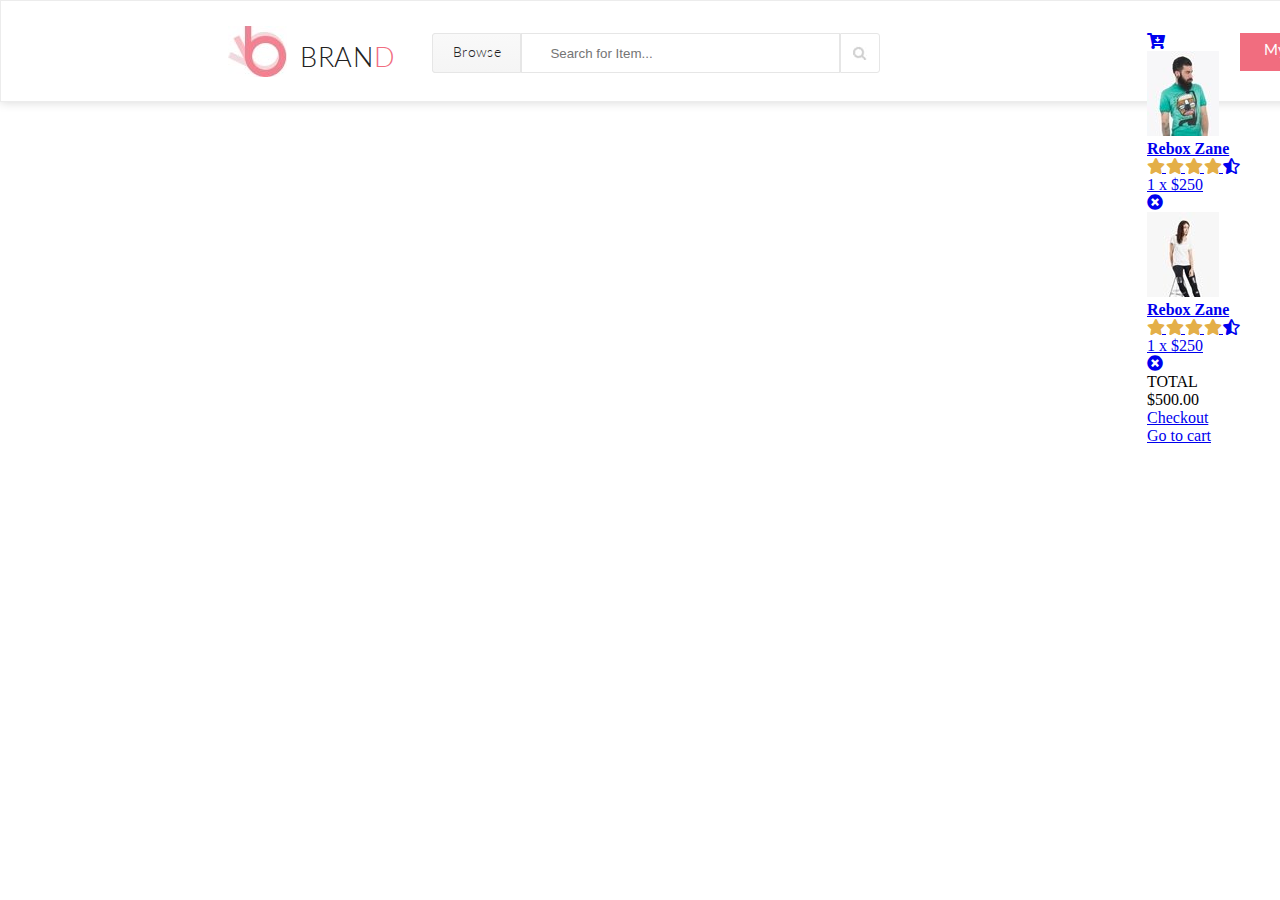
<file: Header+cart.html>
<!DOCTYPE html>
<html lang="en">
<head>
    <meta charset="UTF-8">
    <meta name="viewport" content="width=device-width, initial-scale=1.0">
    <title>Checkout</title>
    <link rel="stylesheet" href="Style.css">
    <link href="https://fonts.googleapis.com/css2?family=Lato:wght@300;400;700;900&display=swap" rel="stylesheet">
    <link rel="stylesheet" href="https://use.fontawesome.com/releases/v5.7.1/css/all.css">
</head>
<body>
    <div class="header">
        <div class="header-left">
            <a class="logo" href="index.html"><img src="img/logo.jpg" alt="Логотип"></a>
            <a class="brand" href="index.html">
                <div class="brand-name">BRAN<red-text class="red-text">D</red-text>
                </div>
            </a>
            <div class="search-field">
                <a class="browse" href="#">
                    <div class="button-browse">Browse</a>
                        <div class="dropdown-box">
                            <div class="dropdown-item-box">
                                <h3 class="dropdown-h3">Women</h3>
                                <div class="dropdown-item">
                                    <ul><li class="dropdown-list"><a href="#" class="dropdown-link">Dresses</a></li>
                                        <li class="dropdown-list"><a href="#" class="dropdown-link">Tops</a></li>
                                        <li class="dropdown-list"><a href="#" class="dropdown-link">Sweaters/Knits</a></li>
                                        <li class="dropdown-list"><a href="#" class="dropdown-link">Jackets/Coats</a></li>
                                        <li class="dropdown-list"><a href="#" class="dropdown-link">Denim</a></li>
                                        <li class="dropdown-list"><a href="#" class="dropdown-link">Leggings/Pants</a></li>
                                        <li class="dropdown-list"><a href="#" class="dropdown-link">Skirts/Shorts</a></li>
                                        <li class="dropdown-list"><a href="#" class="dropdown-link">Accessories</a></li>
                                    </ul> <br>
                                    <h3 class="dropdown-h3">Men</h3>
                                    <ul>
                                        <li class="dropdown-list"><a href="#" class="dropdown-link">Tees/Tank tops</a></li>
                                        <li class="dropdown-list"><a href="#" class="dropdown-link">Shirts/Polos</a></li>
                                        <li class="dropdown-list"><a href="#" class="dropdown-link">Sweaters</a></li>
                                        <li class="dropdown-list"><a href="#" class="dropdown-link">Sweatshirts/Hoodies</a></li>
                                        <li class="dropdown-list"><a href="#" class="dropdown-link">Blazers</a></li>
                                        <li class="dropdown-list"><a href="#" class="dropdown-link">Jackets/vests</a></li>  
                                    </ul>
                                </div>
                            </div>
                        </div>
                    </div>
                
                <input class="search-text" type="text" placeholder="Search for Item...">
                <a class="search" href="#"><img class="button-search" src="img/search.jpg" alt="Поиск"></a>
            </div>
        </div>
        <div class="header-right">
            <div class="cart-box">
            <a class="cart" href="#"><i class="fas fa-cart-arrow-down"></i></a>
            <div class="cart-content">
                <div class="cart-item cart-item__one">
                    <a href="#" class="crat-item-link"><div class="cart-item-img"><img src="img/cart_item1.jpg" alt="Item"></div>
                    <div class="cart-item-text-box">
                    <h4 class="cart-h4">Rebox Zane</h4>
                    <div class="cart-stars">
                    <i class="fas fa-star fa-star__cart"></i>
                    <i class="fas fa-star fa-star__cart"></i>
                    <i class="fas fa-star fa-star__cart"></i>
                    <i class="fas fa-star fa-star__cart"></i>
                    <i class="fas fa-star-half-alt"></i>
                </div>
                    <p class="cart-item-text">1 x $250</p>    
                </div>
                    <a href="#" class="delete-link delete-link__cart"><i class="fas fa-times-circle"></i></a>
                </a>
                </div>
                <div class="cart-item cart-item__one">
                    <a href="#" class="crat-item-link"><div class="cart-item-img"><img src="img/cart_item2.jpg" alt="Item"></div>
                    <div class="cart-item-text-box">
                    <h4 class="cart-h4">Rebox Zane</h4>
                    <div class="cart-stars">
                    <i class="fas fa-star fa-star__cart"></i>
                    <i class="fas fa-star fa-star__cart"></i>
                    <i class="fas fa-star fa-star__cart"></i>
                    <i class="fas fa-star fa-star__cart"></i>
                    <i class="fas fa-star-half-alt"></i>
                </div>
                    <p class="cart-item-text">1 x $250</p>    
                </div>
                    <a href="#" class="delete-link delete-link__cart"><i class="fas fa-times-circle"></i></a>
                </a>
                </div>
                <div class="total-cart">
                    <p class="total-cart-text">TOTAL</p>
                    <p class="total-cart-text">$500.00</p>  
                </div>
                <a href="#" class="bottom-cart-link"><div class="bottom-cart">Checkout</div></a>
                <a href="#" class="bottom-cart-link"><div class="bottom-cart bottom-cart__goto">Go to cart</div></a>
            </div>
        </div>
            <a href="#" class="account">
                <div class="my-account">My Account</div>
            </a>
        </div>
</body>
</html>
</file>
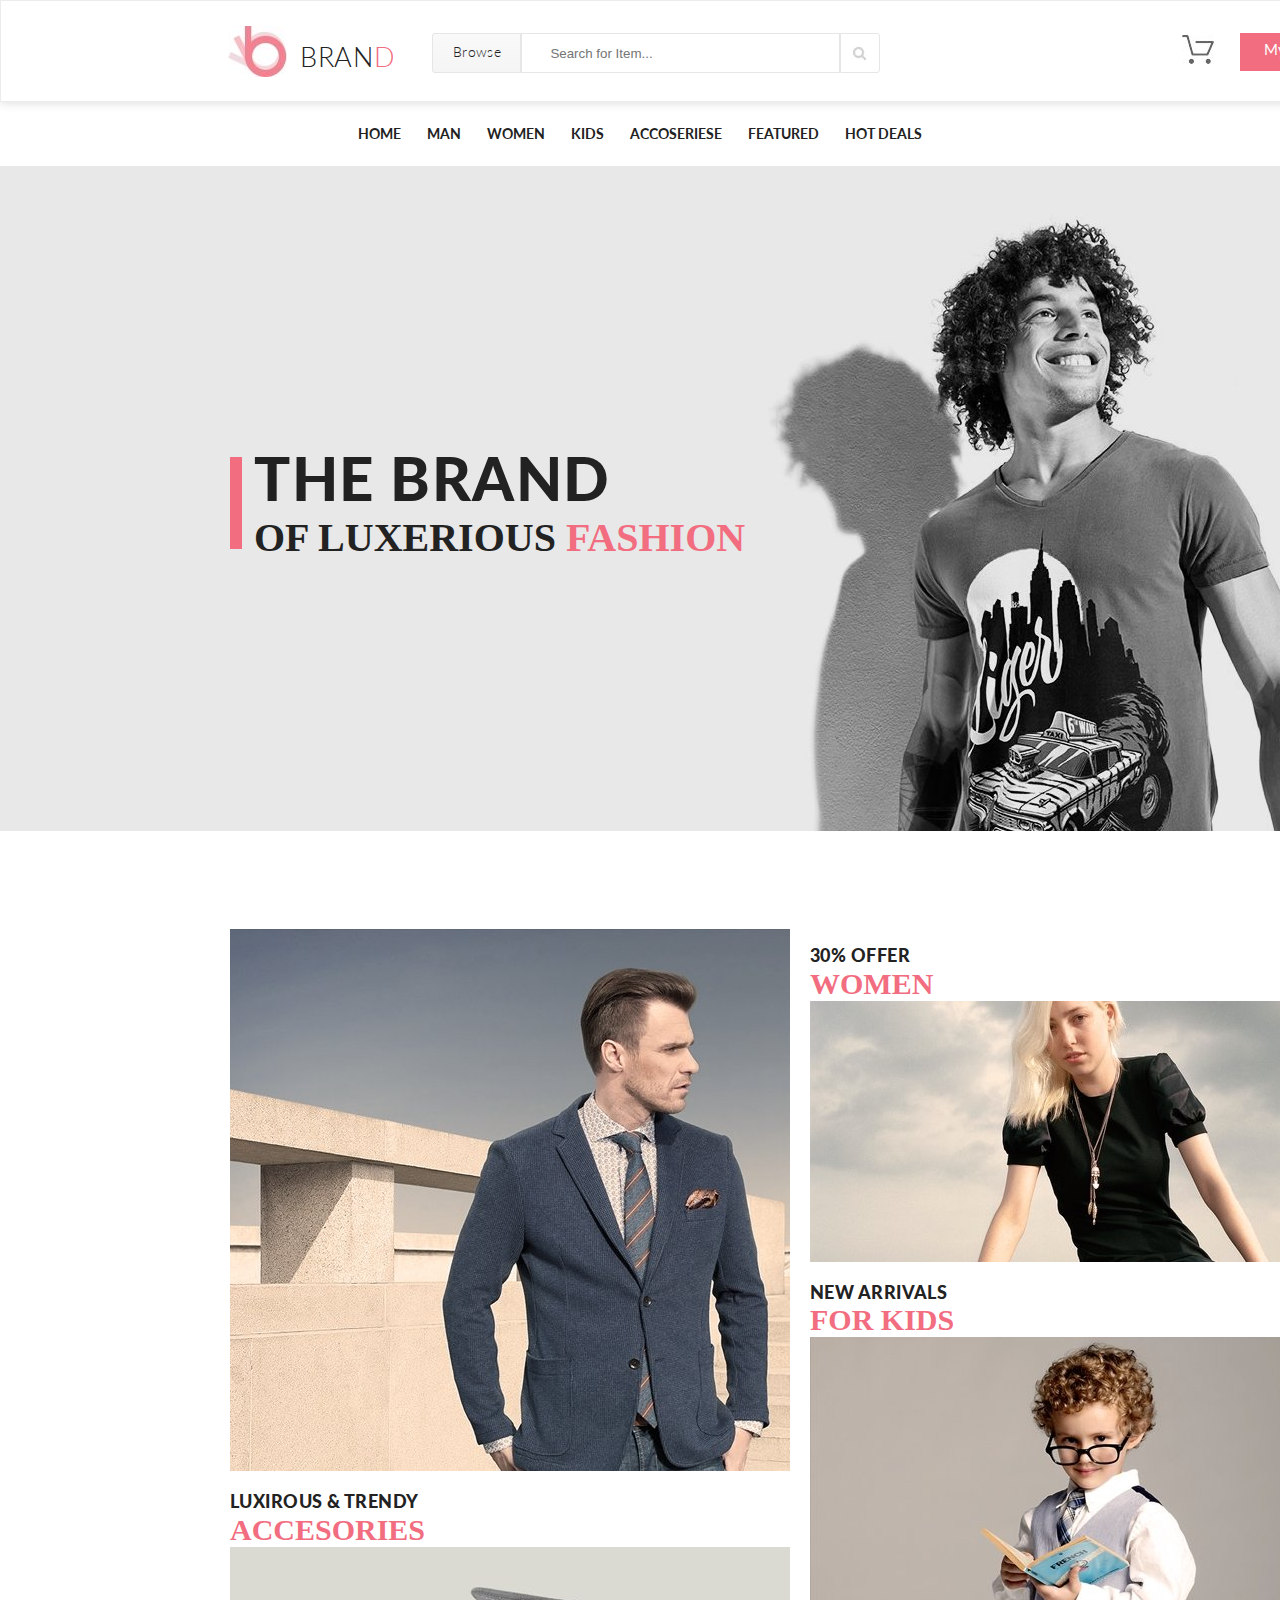
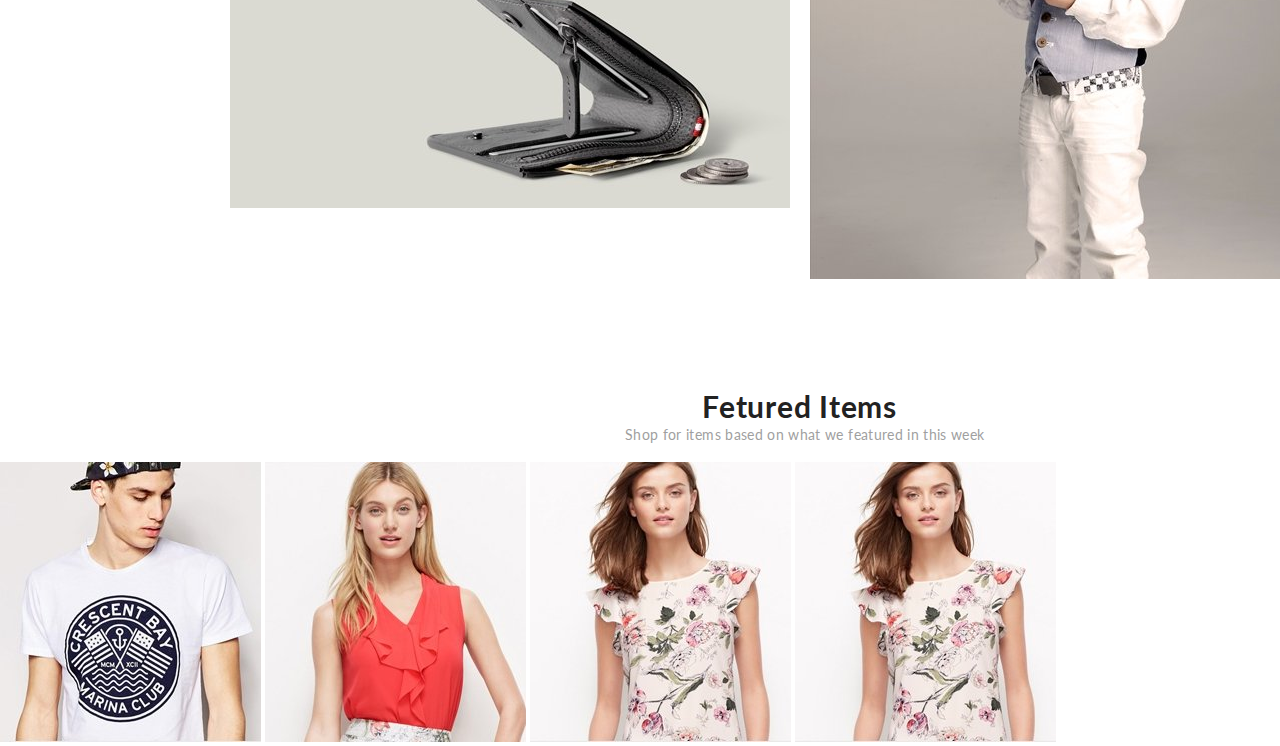
<file: index — копия.html>
<!DOCTYPE html>
<html lang="en">

<head>
    <meta charset="UTF-8">
    <title>Main Page</title>
    <link rel="stylesheet" href="style.css">
    <link rel="preconnect" href="https://fonts.gstatic.com">
    <link href="https://fonts.googleapis.com/css2?family=Lato:wght@300;700;900&display=swap" rel="stylesheet">
</head>

<body>
    <div class="header">
        <div class="header-left">
            <a class="logo" href="#"><img src="img/logo.jpg" alt="Логотип"></a>
            <a class="brand" href="#">
                <div class="brand-name">BRAN<red-text class="red-text">D</red-text>
                </div>
            </a>
            <div class="search-field">
                <a class="browse" href="">
                    <div class="button-browse">Browse</div>
                </a>
                <input class="search-text" type="text" placeholder="Search for Item...">
                <a class="search" href="#"><img class="button-search" src="img/search.jpg" alt="Поиск"></a>
            </div>
        </div>
        <div class="header-right">
            <a class="cart" href="#"><img src="img/cart.jpg" alt="Корзина"></a>
            <a href="#" class="account">
                <div class="my-account">My Account</div>
            </a>
        </div>
    </div>
    <div class="menu">
        <ul class="main-menu">
            <li class="menu-list"><a href="#" class="menu-link">Home</a></li>
            <li class="menu-list"><a href="#" class="menu-link">Man</a></li>
            <li class="menu-list"><a href="#" class="menu-link">Women</a></li>
            <li class="menu-list"><a href="#" class="menu-link">Kids</a></li>
            <li class="menu-list"><a href="#" class="menu-link">Accoseriese</a></li>
            <li class="menu-list"><a href="#" class="menu-link">Featured</a></li>
            <li class="menu-list"><a href="#" class="menu-link">Hot deals</a></li>
        </ul>
    </div>
    <div class="mainpic">
        <div class="mainpic-text">
            <div class="stick"></div>
            <a class="mainpic-link" href="#">
                <h2 class="mainpic-h2">THE BRAND</h2>
                <h3 class="mainpic-h3">OF LUXERIOUS <red-text class="red-text">FASHION</red-text>
                </h3>
            </a>
        </div>
    </div>
    <div class="content">
        <div class="content-left">
            <a class="imagine-text" href="##">
                <div class="hot-man-text">
                    <p class="content-first-str">Hot Deal</p>
                    <h2 class="content-second-str">For Man</h2>
                </div>
            </a>
            <a href="#" class="hot-man-link">
                <div class="hot-man">
                </div>
            </a>
            <a class="imagine-text" href="#"><div class="acces-text">
                <p class="content-first-str">LUXIROUS & trendy</p>
                <h2 class="content-second-str">ACCESORIES</h2>
            </div></a>
            <a href="##">
                <div class="accesories">
                </div>
            </a>
        </div>
        <div class="content-right">
            <a class="imagine-text" href="##">
            <div class="women-text">
                    <p class="content-first-str">30% offer</p>
                    <h2 class="content-second-str">Women</h2>
                </div></a>
            <div class="women">
            </div>
            <a class="imagine-text" href="##">
            <div class="kids-text">
                    <p class="content-first-str">New Arrivals</p>
                    <h2 class="content-second-str">For Kids</h2>
                </div></a>
            <div class="kids">
            </div>
        </div>
    </div>
    <div class="featured-items">
        <h2 class="featured-head">Fetured Items</h2>
        <h3 class="featured-text">Shop for items based on what we featured in this week</h3>
    </div>
    <div class="mango">
        <div class="mango-first">
            <a href="" class="img-mango-link"><img src="img/mango_man1.jpg" alt="" class="img-mango"></a>
            <a href="" class="img-mango-link"><img src="img/mango_woman1.jpg" alt="" class="img-mango"></a>
            <a href="" class="img-mango-link"><img src="img/mango_woman2.jpg" alt="" class="img-mango"></a>
            <a href="" class="img-mango-link"><img src="img/mango_woman2.jpg" alt="" class="img-mango"></a>
        </div>
    </div>



</body>

</html>
</file>
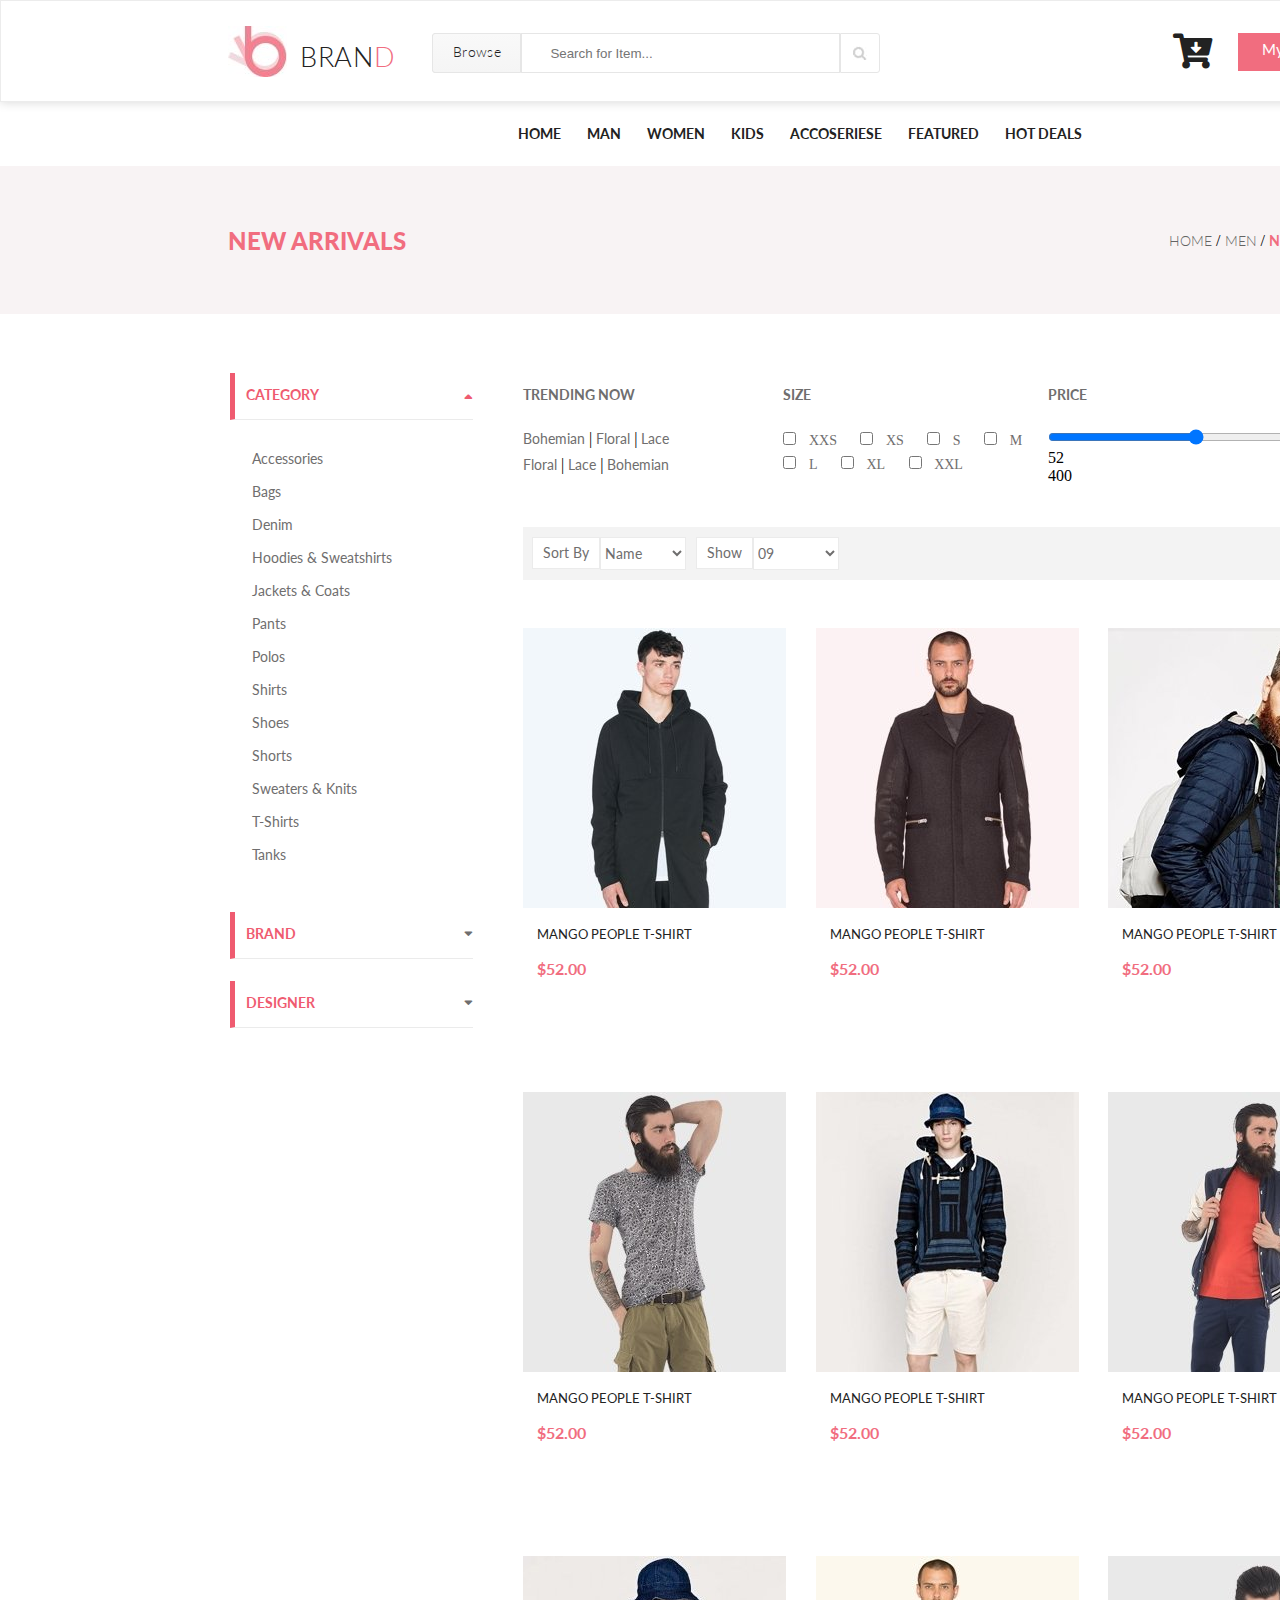
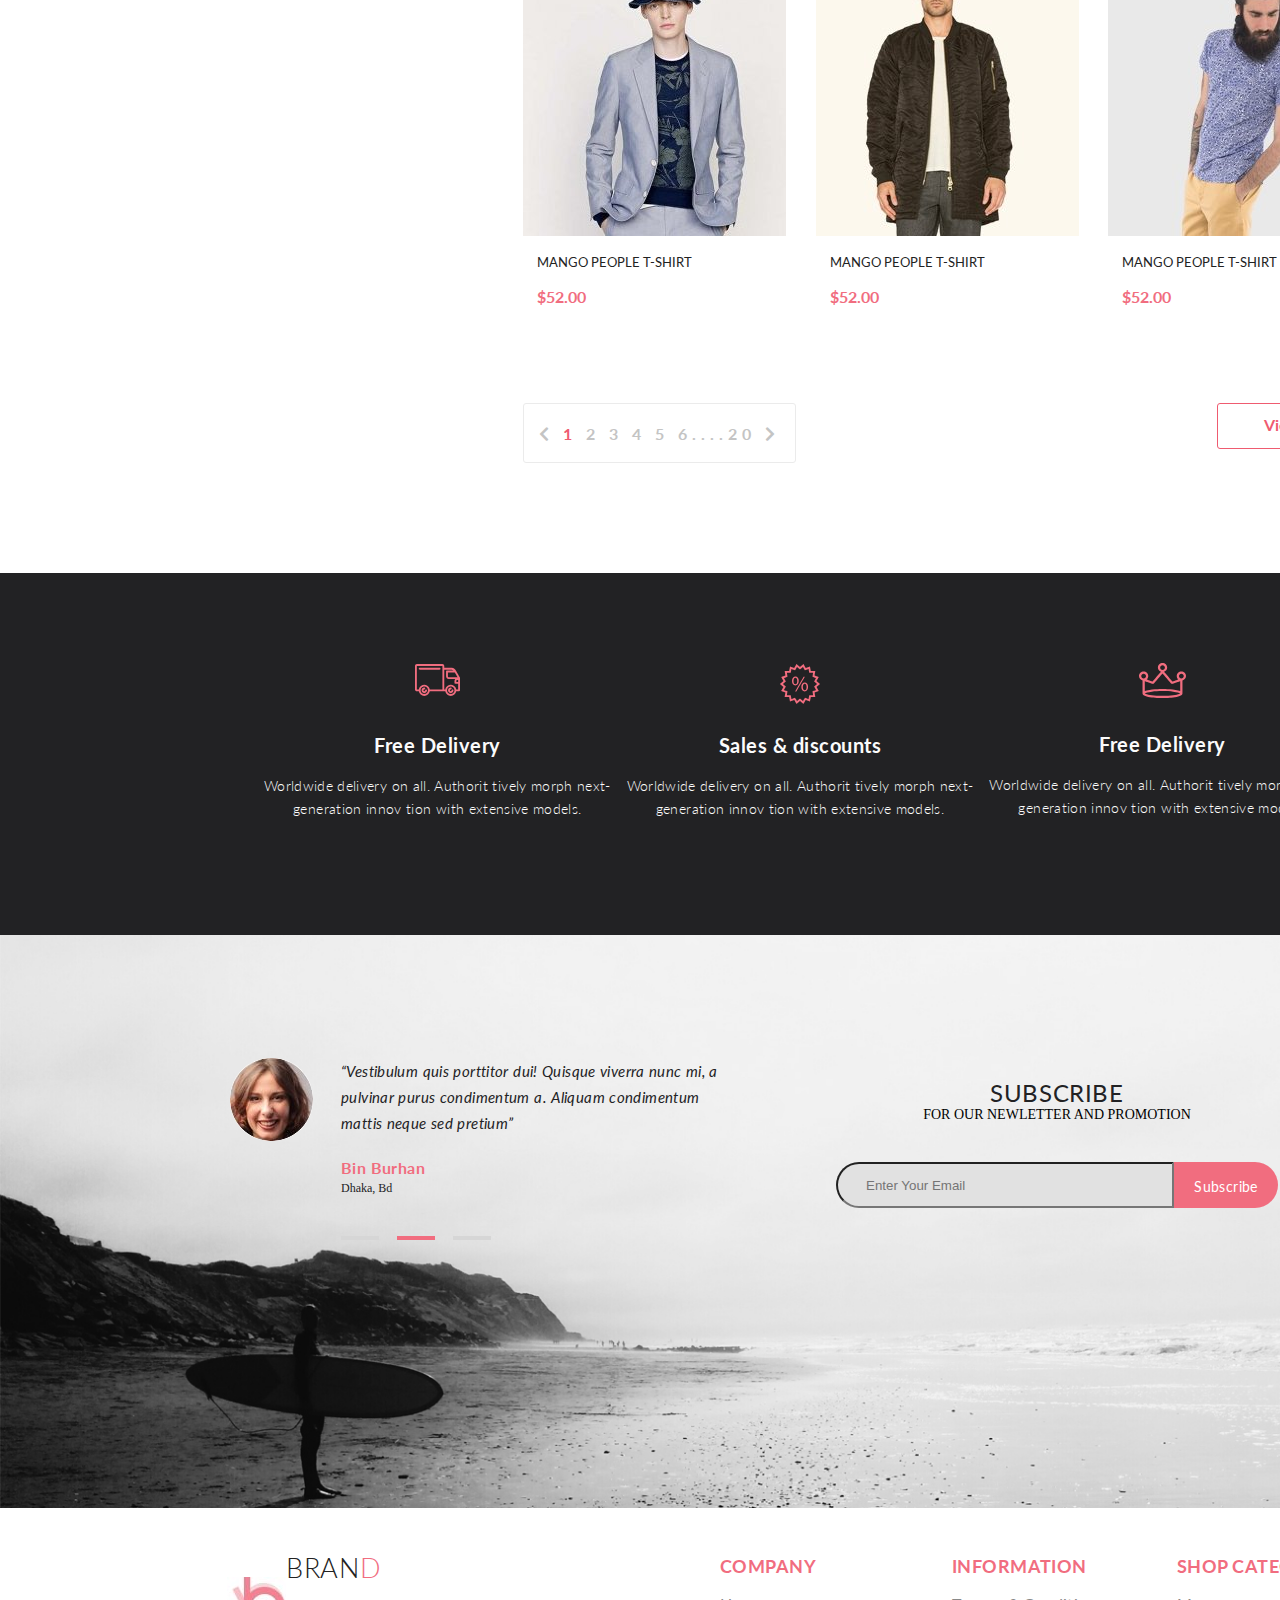
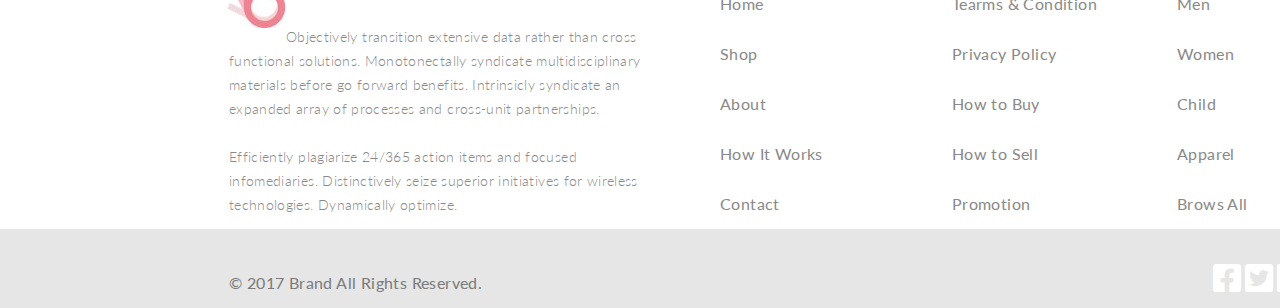
<file: Product.html>
<!DOCTYPE html>
<html lang="en">
<head>
    <meta charset="UTF-8">
    <meta name="viewport" content="width=device-width, initial-scale=1.0">
    <title>Product</title>
    <link rel="stylesheet" href="style.css">
    <link href="https://fonts.googleapis.com/css2?family=Lato:wght@300;400;700;900&display=swap" rel="stylesheet">
    <link rel="stylesheet" href="https://use.fontawesome.com/releases/v5.7.1/css/all.css">
</head>
<body>
    <div class="container">
    <div class="header">
        <div class="header-left">
            <a class="logo" href="index.html"><img src="img/logo.jpg" alt="Логотип"></a>
            <a class="brand" href="index.html">
                <div class="brand-name">BRAN<red-text class="red-text">D</red-text>
                </div>
            </a>
            <div class="search-field">
                <a class="browse" href="#">
                    <div class="button-browse">Browse</a>
                        <div class="dropdown-box">
                            <div class="dropdown-item-box">
                                <h3 class="dropdown-h3">Women</h3>
                                <div class="dropdown-item">
                                    <ul><li class="dropdown-list"><a href="Single Page.html" class="dropdown-link">Dresses</a></li>
                                        <li class="dropdown-list"><a href="Single Page.html" class="dropdown-link">Tops</a></li>
                                        <li class="dropdown-list"><a href="Single Page.html" class="dropdown-link">Sweaters/Knits</a></li>
                                        <li class="dropdown-list"><a href="Single Page.html" class="dropdown-link">Jackets/Coats</a></li>
                                        <li class="dropdown-list"><a href="Single Page.html" class="dropdown-link">Denim</a></li>
                                        <li class="dropdown-list"><a href="Single Page.html" class="dropdown-link">Leggings/Pants</a></li>
                                        <li class="dropdown-list"><a href="Single Page.html" class="dropdown-link">Skirts/Shorts</a></li>
                                        <li class="dropdown-list"><a href="Single Page.html" class="dropdown-link">Accessories</a></li>
                                    </ul> <br>
                                    <h3 class="dropdown-h3">Men</h3>
                                    <ul>
                                        <li class="dropdown-list"><a href="Product.html" class="dropdown-link">Tees/Tank tops</a></li>
                                        <li class="dropdown-list"><a href="Product.html" class="dropdown-link">Shirts/Polos</a></li>
                                        <li class="dropdown-list"><a href="Product.html" class="dropdown-link">Sweaters</a></li>
                                        <li class="dropdown-list"><a href="Product.html" class="dropdown-link">Sweatshirts/Hoodies</a></li>
                                        <li class="dropdown-list"><a href="Product.html" class="dropdown-link">Blazers</a></li>
                                        <li class="dropdown-list"><a href="Product.html" class="dropdown-link">Jackets/vests</a></li>  
                                    </ul>
                                </div>
                            </div>
                        </div>
                    </div>
                
                <input class="search-text" type="text" placeholder="Search for Item...">
                <a class="search" href="Product.html"><img class="button-search" src="img/search.jpg" alt="Поиск"></a>
            </div>
        </div>
        <div class="header-right">
            <div class="cart-box">
            <a class="cart" href="Shoping Cart.html"><i class="fas fa-cart-arrow-down"></i></a>
            <div class="cart-content">
                <div class="cart-item cart-item__one">
                    <a href="Shoping Cart.html" class="crat-item-link"><div class="cart-item-img"><img src="img/cart_item1.jpg" alt="Item"></div>
                    <div class="cart-item-text-box">
                    <h4 class="cart-h4">Rebox Zane</h4>
                    <div class="cart-stars">
                    <i class="fas fa-star fa-star__cart"></i>
                    <i class="fas fa-star fa-star__cart"></i>
                    <i class="fas fa-star fa-star__cart"></i>
                    <i class="fas fa-star fa-star__cart"></i>
                    <i class="fas fa-star-half-alt"></i>
                </div>
                    <p class="cart-item-text">1 x $250</p>    
                </div>
                    <a href="#" class="delete-link delete-link__cart"><i class="fas fa-times-circle"></i></a>
                </a>
                </div>
                <div class="cart-item cart-item__one">
                    <a href="Shoping Cart.html" class="crat-item-link"><div class="cart-item-img"><img src="img/cart_item2.jpg" alt="Item"></div>
                    <div class="cart-item-text-box">
                    <h4 class="cart-h4">Rebox Zane</h4>
                    <div class="cart-stars">
                    <i class="fas fa-star fa-star__cart"></i>
                    <i class="fas fa-star fa-star__cart"></i>
                    <i class="fas fa-star fa-star__cart"></i>
                    <i class="fas fa-star fa-star__cart"></i>
                    <i class="fas fa-star-half-alt"></i>
                </div>
                    <p class="cart-item-text">1 x $250</p>    
                </div>
                    <a href="#" class="delete-link delete-link__cart"><i class="fas fa-times-circle"></i></a>
                </a>
                </div>
                <div class="total-cart">
                    <p class="total-cart-text">TOTAL</p>
                    <p class="total-cart-text">$500.00</p>  
                </div>
                <a href="Checkout.html" class="bottom-cart-link"><div class="bottom-cart">Checkout</div></a>
                <a href="Shoping Cart.html" class="bottom-cart-link"><div class="bottom-cart bottom-cart__goto">Go to cart</div></a>
            </div>
        </div>
            <a href="Checkout.html" class="account">
                <div class="my-account">My Account</div>
            </a>
        </div>
    </div>
    <div class="menu">
        <ul class="main-menu">
            <li class="menu-list"><a href="index.html" class="menu-link">Home</a></li>
            <li class="menu-list"><a href="Product.html" class="menu-link">Man</a>
                <div class="mega-box">
                    <div class="mega-item-box">
                        <h3 class="mega-h3">Man</h3>
                        <div class="mega-item">
                            <ul>
                                <li class="mega-list"><a href="Product.html" class="mega-link"> Dresses</a></li>
                                <li class="mega-list"><a href="Product.html" class="mega-link">Tops</a></li>
                                <li class="mega-list"><a href="Product.html" class="mega-link">Sweaters/Knits</a></li>
                                <li class="mega-list"><a href="Product.html" class="mega-link">Jackets/Coats</a></li>
                                <li class="mega-list"><a href="Product.html" class="mega-link">Denim</a></li>
                                <li class="mega-list"><a href="Product.html" class="mega-link">Leggings/Pants</a></li>
                                <li class="mega-list"><a href="Product.html" class="mega-link">Skirts/Shorts</a></li>
                                <li class="mega-list"><a href="Product.html" class="mega-link">Accessories</a></li>
                                <li class="mega-list"><a href="Product.html" class="mega-link">Bags/Purses</a></li>
                                <li class="mega-list"><a href="Product.html" class="mega-link">Swimwear/Underwear</a></li>
                                <li class="mega-list"><a href="Product.html" class="mega-link">Nightwear</a></li>
                                <li class="mega-list"><a href="Product.html" class="mega-link">Shoes</a></li>
                                <li class="mega-list"><a href="Product.html" class="mega-link">Beauty</a></li>
                            </ul>
                        </div>
                    </div>
                    <div class="mega-item-box">
                        <h3 class="mega-h3">Man</h3>
                        <div class="mega-item">
                            <ul>
                                <li class="mega-list"><a href="Product.html" class="mega-link"> Dresses</a></li>
                                <li class="mega-list"><a href="Product.html" class="mega-link">Tops</a></li>
                                <li class="mega-list"><a href="Product.html" class="mega-link">Sweaters/Knits</a></li>
                                <li class="mega-list"><a href="Product.html" class="mega-link">Jackets/Coats</a></li>
                                </ul> <br> 
                                <h3 class="mega-h3">Man</h3>
                                <ul>
                                <li class="mega-list"><a href="Product.html" class="mega-link"> Dresses</a></li>
                                <li class="mega-list"><a href="Product.html" class="mega-link">Tops</a></li>
                                <li class="mega-list"><a href="Product.html" class="mega-link">Sweaters/Knits</a></li>
                                <li class="mega-list"><a href="Product.html" class="mega-link">Jackets/Coats</a></li>
                                </ul>
                                
                            
                        </div>
                    </div>
                    <div class="mega-item-box">
                        <h3 class="mega-h3">Man</h3>
                        <div class="mega-item">
                            <ul>
                                <li class="mega-list"><a href="Product.html" class="mega-link"> Dresses</a></li>
                                <li class="mega-list"><a href="Product.html" class="mega-link">Tops</a></li>
                                <li class="mega-list"><a href="Product.html" class="mega-link">Sweaters/Knits</a></li>
                                <li class="mega-list"><a href="Product.html" class="mega-link">Jackets/Coats</a></li>
                                <a href="#" class="sale-link"><img src="img/super_sale.jpg" alt="Super Sale" class="sale-pic"></a>
                            </ul>
                        </div>
                    </div>
                </div>

            </li>
            <li class="menu-list"><a href="Single%20Page.html" class="menu-link">Women</a><div class="mega-box">
                    <div class="mega-item-box">
                        <h3 class="mega-h3">Women</h3>
                        <div class="mega-item">
                            <ul>
                                <li class="mega-list"><a href="single page.html" class="mega-link"> Dresses</a></li>
                                <li class="mega-list"><a href="single page.html" class="mega-link">Tops</a></li>
                                <li class="mega-list"><a href="single page.html" class="mega-link">Sweaters/Knits</a></li>
                                <li class="mega-list"><a href="single page.html" class="mega-link">Jackets/Coats</a></li>
                                <li class="mega-list"><a href="single page.html" class="mega-link">Denim</a></li>
                                <li class="mega-list"><a href="single page.html" class="mega-link">Leggings/Pants</a></li>
                                <li class="mega-list"><a href="single page.html" class="mega-link">Skirts/Shorts</a></li>
                                <li class="mega-list"><a href="single page.html" class="mega-link">Accessories</a></li>
                                <li class="mega-list"><a href="single page.html" class="mega-link">Bags/Purses</a></li>
                                <li class="mega-list"><a href="single page.html" class="mega-link">Swimwear/Underwear</a></li>
                                <li class="mega-list"><a href="single page.html" class="mega-link">Nightwear</a></li>
                                <li class="mega-list"><a href="single page.html" class="mega-link">Shoes</a></li>
                                <li class="mega-list"><a href="single page.html" class="mega-link">Beauty</a></li>
                            </ul>
                        </div>
                    </div>
                    <div class="mega-item-box">
                        <h3 class="mega-h3">Women</h3>
                        <div class="mega-item">
                            <ul>
                                <li class="mega-list"><a href="single page.html" class="mega-link"> Dresses</a></li>
                                <li class="mega-list"><a href="single page.html" class="mega-link">Tops</a></li>
                                <li class="mega-list"><a href="single page.html" class="mega-link">Sweaters/Knits</a></li>
                                <li class="mega-list"><a href="single page.html" class="mega-link">Jackets/Coats</a></li>
                                </ul> <br> 
                                <h3 class="mega-h3">Women</h3>
                                <ul>
                                <li class="mega-list"><a href="single page.html" class="mega-link"> Dresses</a></li>
                                <li class="mega-list"><a href="single page.html" class="mega-link">Tops</a></li>
                                <li class="mega-list"><a href="single page.html" class="mega-link">Sweaters/Knits</a></li>
                                <li class="mega-list"><a href="single page.html" class="mega-link">Jackets/Coats</a></li>
                                </ul>
                                
                            
                        </div>
                    </div>
                    <div class="mega-item-box">
                        <h3 class="mega-h3">Women</h3>
                        <div class="mega-item">
                            <ul>
                                <li class="mega-list"><a href="single page.html" class="mega-link"> Dresses</a></li>
                                <li class="mega-list"><a href="single page.html" class="mega-link">Tops</a></li>
                                <li class="mega-list"><a href="single page.html" class="mega-link">Sweaters/Knits</a></li>
                                <li class="mega-list"><a href="single page.html" class="mega-link">Jackets/Coats</a></li>
                                <a href="#" class="sale-link"><img src="img/super_sale.jpg" alt="Super Sale" class="sale-pic"></a>
                            </ul>
                        </div>
                    </div>
                </div></li>
            <li class="menu-list"><a href="#" class="menu-link">Kids</a><div class="mega-box">
                    <div class="mega-item-box">
                        <h3 class="mega-h3">Kids</h3>
                        <div class="mega-item">
                            <ul>
                                <li class="mega-list"><a href="Product.html" class="mega-link"> Dresses</a></li>
                                <li class="mega-list"><a href="Product.html" class="mega-link">Tops</a></li>
                                <li class="mega-list"><a href="Product.html" class="mega-link">Sweaters/Knits</a></li>
                                <li class="mega-list"><a href="Product.html" class="mega-link">Jackets/Coats</a></li>
                                <li class="mega-list"><a href="Product.html" class="mega-link">Denim</a></li>
                                <li class="mega-list"><a href="Product.html" class="mega-link">Leggings/Pants</a></li>
                                <li class="mega-list"><a href="Product.html" class="mega-link">Skirts/Shorts</a></li>
                                <li class="mega-list"><a href="Product.html" class="mega-link">Accessories</a></li>
                                <li class="mega-list"><a href="Product.html" class="mega-link">Bags/Purses</a></li>
                                <li class="mega-list"><a href="Product.html" class="mega-link">Swimwear/Underwear</a></li>
                                <li class="mega-list"><a href="Product.html" class="mega-link">Nightwear</a></li>
                                <li class="mega-list"><a href="Product.html" class="mega-link">Shoes</a></li>
                                <li class="mega-list"><a href="Product.html" class="mega-link">Beauty</a></li>
                            </ul>
                        </div>
                    </div>
                    <div class="mega-item-box">
                        <h3 class="mega-h3">Girls</h3>
                        <div class="mega-item">
                            <ul>
                                <li class="mega-list"><a href="Single Page.html" class="mega-link"> Dresses</a></li>
                                <li class="mega-list"><a href="Single Page.html" class="mega-link">Tops</a></li>
                                <li class="mega-list"><a href="Single Page.html" class="mega-link">Sweaters/Knits</a></li>
                                <li class="mega-list"><a href="Single Page.html" class="mega-link">Jackets/Coats</a></li>
                                </ul> <br> 
                                <h3 class="mega-h3">Boys</h3>
                                <ul>
                                <li class="mega-list"><a href="Product.html" class="mega-link"> Dresses</a></li>
                                <li class="mega-list"><a href="Product.html" class="mega-link">Tops</a></li>
                                <li class="mega-list"><a href="Product.html" class="mega-link">Sweaters/Knits</a></li>
                                <li class="mega-list"><a href="Product.html" class="mega-link">Jackets/Coats</a></li>
                                </ul>
                                
                            
                        </div>
                    </div>
                    <div class="mega-item-box">
                        <h3 class="mega-h3">Boys</h3>
                        <div class="mega-item">
                            <ul>
                                <li class="mega-list"><a href="Product.html" class="mega-link"> Dresses</a></li>
                                <li class="mega-list"><a href="Product.html" class="mega-link">Tops</a></li>
                                <li class="mega-list"><a href="Product.html" class="mega-link">Sweaters/Knits</a></li>
                                <li class="mega-list"><a href="Product.html" class="mega-link">Jackets/Coats</a></li>
                                <a href="#" class="sale-link"><img src="img/super_sale.jpg" alt="Super Sale" class="sale-pic"></a>
                            </ul>
                        </div>
                    </div>
                </div></li>
            <li class="menu-list menu-list-last"><a href="#" class="menu-link">Accoseriese</a><div class="mega-box">
                    <div class="mega-item-box">
                        <h3 class="mega-h3">Women</h3>
                        <div class="mega-item">
                            <ul>
                                <li class="mega-list"><a href="#" class="mega-link"> Dresses</a></li>
                                <li class="mega-list"><a href="#" class="mega-link">Tops</a></li>
                                <li class="mega-list"><a href="#" class="mega-link">Sweaters/Knits</a></li>
                                <li class="mega-list"><a href="#" class="mega-link">Jackets/Coats</a></li>
                                <li class="mega-list"><a href="#" class="mega-link">Denim</a></li>
                                <li class="mega-list"><a href="#" class="mega-link">Leggings/Pants</a></li>
                                <li class="mega-list"><a href="#" class="mega-link">Skirts/Shorts</a></li>
                                <li class="mega-list"><a href="#" class="mega-link">Accessories</a></li>
                                <li class="mega-list"><a href="#" class="mega-link">Bags/Purses</a></li>
                                <li class="mega-list"><a href="#" class="mega-link">Swimwear/Underwear</a></li>
                                <li class="mega-list"><a href="#" class="mega-link">Nightwear</a></li>
                                <li class="mega-list"><a href="#" class="mega-link">Shoes</a></li>
                                <li class="mega-list"><a href="#" class="mega-link">Beauty</a></li>
                            </ul>
                        </div>
                    </div>
                    <div class="mega-item-box">
                        <h3 class="mega-h3">Women</h3>
                        <div class="mega-item">
                            <ul>
                                <li class="mega-list"><a href="#" class="mega-link"> Dresses</a></li>
                                <li class="mega-list"><a href="#" class="mega-link">Tops</a></li>
                                <li class="mega-list"><a href="#" class="mega-link">Sweaters/Knits</a></li>
                                <li class="mega-list"><a href="#" class="mega-link">Jackets/Coats</a></li>
                                </ul> <br> 
                                <h3 class="mega-h3">Women</h3>
                                <ul>
                                <li class="mega-list"><a href="#" class="mega-link"> Dresses</a></li>
                                <li class="mega-list"><a href="#" class="mega-link">Tops</a></li>
                                <li class="mega-list"><a href="#" class="mega-link">Sweaters/Knits</a></li>
                                <li class="mega-list"><a href="#" class="mega-link">Jackets/Coats</a></li>
                                </ul>
                                
                            
                        </div>
                    </div>
                    <div class="mega-item-box">
                        <h3 class="mega-h3">Women</h3>
                        <div class="mega-item">
                            <ul>
                                <li class="mega-list"><a href="#" class="mega-link"> Dresses</a></li>
                                <li class="mega-list"><a href="#" class="mega-link">Tops</a></li>
                                <li class="mega-list"><a href="#" class="mega-link">Sweaters/Knits</a></li>
                                <li class="mega-list"><a href="#" class="mega-link">Jackets/Coats</a></li>
                                <a href="#" class="sale-link"><img src="img/super_sale.jpg" alt="Super Sale" class="sale-pic"></a>
                            </ul>
                        </div>
                    </div>
                </div></li>
            <li class="menu-list menu-list-last"><a href="#" class="menu-link">Featured</a><div class="mega-box">
                    <div class="mega-item-box">
                        <h3 class="mega-h3">Women</h3>
                        <div class="mega-item">
                            <ul>
                                <li class="mega-list"><a href="#" class="mega-link"> Dresses</a></li>
                                <li class="mega-list"><a href="#" class="mega-link">Tops</a></li>
                                <li class="mega-list"><a href="#" class="mega-link">Sweaters/Knits</a></li>
                                <li class="mega-list"><a href="#" class="mega-link">Jackets/Coats</a></li>
                                <li class="mega-list"><a href="#" class="mega-link">Denim</a></li>
                                <li class="mega-list"><a href="#" class="mega-link">Leggings/Pants</a></li>
                                <li class="mega-list"><a href="#" class="mega-link">Skirts/Shorts</a></li>
                                <li class="mega-list"><a href="#" class="mega-link">Accessories</a></li>
                                <li class="mega-list"><a href="#" class="mega-link">Bags/Purses</a></li>
                                <li class="mega-list"><a href="#" class="mega-link">Swimwear/Underwear</a></li>
                                <li class="mega-list"><a href="#" class="mega-link">Nightwear</a></li>
                                <li class="mega-list"><a href="#" class="mega-link">Shoes</a></li>
                                <li class="mega-list"><a href="#" class="mega-link">Beauty</a></li>
                            </ul>
                        </div>
                    </div>
                    <div class="mega-item-box">
                        <h3 class="mega-h3">Women</h3>
                        <div class="mega-item">
                            <ul>
                                <li class="mega-list"><a href="#" class="mega-link"> Dresses</a></li>
                                <li class="mega-list"><a href="#" class="mega-link">Tops</a></li>
                                <li class="mega-list"><a href="#" class="mega-link">Sweaters/Knits</a></li>
                                <li class="mega-list"><a href="#" class="mega-link">Jackets/Coats</a></li>
                                </ul> <br> 
                                <h3 class="mega-h3">Women</h3>
                                <ul>
                                <li class="mega-list"><a href="#" class="mega-link"> Dresses</a></li>
                                <li class="mega-list"><a href="#" class="mega-link">Tops</a></li>
                                <li class="mega-list"><a href="#" class="mega-link">Sweaters/Knits</a></li>
                                <li class="mega-list"><a href="#" class="mega-link">Jackets/Coats</a></li>
                                </ul>
                                
                            
                        </div>
                    </div>
                    <div class="mega-item-box">
                        <h3 class="mega-h3">Women</h3>
                        <div class="mega-item">
                            <ul>
                                <li class="mega-list"><a href="#" class="mega-link"> Dresses</a></li>
                                <li class="mega-list"><a href="#" class="mega-link">Tops</a></li>
                                <li class="mega-list"><a href="#" class="mega-link">Sweaters/Knits</a></li>
                                <li class="mega-list"><a href="#" class="mega-link">Jackets/Coats</a></li>
                                <a href="#" class="sale-link"><img src="img/super_sale.jpg" alt="Super Sale" class="sale-pic"></a>
                            </ul>
                        </div>
                    </div>
                </div></li>
            <li class="menu-list menu-list-last"><a href="#" class="menu-link">Hot deals</a><div class="mega-box">
                    <div class="mega-item-box">
                        <h3 class="mega-h3">Women</h3>
                        <div class="mega-item">
                            <ul>
                                <li class="mega-list"><a href="#" class="mega-link"> Dresses</a></li>
                                <li class="mega-list"><a href="#" class="mega-link">Tops</a></li>
                                <li class="mega-list"><a href="#" class="mega-link">Sweaters/Knits</a></li>
                                <li class="mega-list"><a href="#" class="mega-link">Jackets/Coats</a></li>
                                <li class="mega-list"><a href="#" class="mega-link">Denim</a></li>
                                <li class="mega-list"><a href="#" class="mega-link">Leggings/Pants</a></li>
                                <li class="mega-list"><a href="#" class="mega-link">Skirts/Shorts</a></li>
                                <li class="mega-list"><a href="#" class="mega-link">Accessories</a></li>
                                <li class="mega-list"><a href="#" class="mega-link">Bags/Purses</a></li>
                                <li class="mega-list"><a href="#" class="mega-link">Swimwear/Underwear</a></li>
                                <li class="mega-list"><a href="#" class="mega-link">Nightwear</a></li>
                                <li class="mega-list"><a href="#" class="mega-link">Shoes</a></li>
                                <li class="mega-list"><a href="#" class="mega-link">Beauty</a></li>
                            </ul>
                        </div>
                    </div>
                    <div class="mega-item-box">
                        <h3 class="mega-h3">Women</h3>
                        <div class="mega-item">
                            <ul>
                                <li class="mega-list"><a href="#" class="mega-link"> Dresses</a></li>
                                <li class="mega-list"><a href="#" class="mega-link">Tops</a></li>
                                <li class="mega-list"><a href="#" class="mega-link">Sweaters/Knits</a></li>
                                <li class="mega-list"><a href="#" class="mega-link">Jackets/Coats</a></li>
                                </ul> <br> 
                                <h3 class="mega-h3">Women</h3>
                                <ul>
                                <li class="mega-list"><a href="#" class="mega-link"> Dresses</a></li>
                                <li class="mega-list"><a href="#" class="mega-link">Tops</a></li>
                                <li class="mega-list"><a href="#" class="mega-link">Sweaters/Knits</a></li>
                                <li class="mega-list"><a href="#" class="mega-link">Jackets/Coats</a></li>
                                </ul>
                                
                            
                        </div>
                    </div>
                    <div class="mega-item-box">
                        <h3 class="mega-h3">Women</h3>
                        <div class="mega-item">
                            <ul>
                                <li class="mega-list"><a href="#" class="mega-link"> Dresses</a></li>
                                <li class="mega-list"><a href="#" class="mega-link">Tops</a></li>
                                <li class="mega-list"><a href="#" class="mega-link">Sweaters/Knits</a></li>
                                <li class="mega-list"><a href="#" class="mega-link">Jackets/Coats</a></li>
                                <a href="#" class="sale-link"><img src="img/super_sale.jpg" alt="Super Sale" class="sale-pic"></a>
                            </ul>
                        </div>
                    </div>
                </div></li>
        </ul>
    </div>
    <div class="new-arrivals">
        <h2 class="new-arrivals-text">New Arrivals</h2>
        <div class="navigation"><a class="nav-link" href="index.html" class="nav-unactive">Home</a> / <a class="nav-link" href="#" class="nav-unactive">Men </a>/ <a class="nav-link nav-active" href="#" class="nav-active">New Arrivals</a></div>
    </div>
    <div class="product">
    <div class="left-menu">
        <ul>
            <li class="category-menu-list"><div class="category-menu">
                <a href="#" class="left-menu-link"><h3 class="left-menu-h3">Category <i class="fas fa-sort-up"></i></h3></a>
                <ul>
                    <li class="category-list"><a href="Product.html" class="category-list-link">Accessories</a></li>
                    <li class="category-list"><a href="Product.html" class="category-list-link">Bags</a></li>
                    <li class="category-list"><a href="Product.html" class="category-list-link">Denim</a></li>
                    <li class="category-list"><a href="Product.html" class="category-list-link">Hoodies & Sweatshirts</a></li>
                    <li class="category-list"><a href="Product.html" class="category-list-link">Jackets & Coats</a></li>
                    <li class="category-list"><a href="Product.html" class="category-list-link">Pants</a></li>
                    <li class="category-list"><a href="Product.html" class="category-list-link">Polos</a></li>
                    <li class="category-list"><a href="Product.html" class="category-list-link">Shirts</a></li>
                    <li class="category-list"><a href="Product.html" class="category-list-link">Shoes</a></li>
                    <li class="category-list"><a href="Product.html" class="category-list-link">Shorts</a></li>
                    <li class="category-list"><a href="Product.html" class="category-list-link">Sweaters & Knits</a></li>
                    <li class="category-list"><a href="Product.html" class="category-list-link">T-Shirts</a></li>
                    <li class="category-list"><a href="Product.html" class="category-list-link">Tanks</a></li>
                </ul>
            </div></li>
            <li class="category-menu-list"><div class="brand-menu"></div><a href="#" class="left-menu-link"><h3 class="left-menu-h3">Brand <i class="fas fa-sort-down"></i></h3></a></li>
            <li class="category-menu-list"><div class="designer-menu"></div><a href="#" class="left-menu-link"><h3 class="left-menu-h3">Designer <i class="fas fa-sort-down"></i></h3></a></li>
        </ul>
    </div>
    <div class="choosing-product">
    <div class="choosing-options-box">
        <div class="trending-box">
            <h3 class="option-box-h3">Trending now</h3>
            <div class="option-box-text">
            <p class="option-text"><a href="Product.html" class="option-text-link">Bohemian</a>  |  <a href="#" class="option-text-link">Floral</a>  |  <a href="#" class="option-text-link">Lace</a> </p>
            <p class="option-text"><a href="Product.html" class="option-text-link">Floral</a>  |  <a href="#" class="option-text-link">Lace</a>  |  <a href="#" class="option-text-link">Bohemian</a></p>
        </div>
        </div>
        <div class="size-box">
            <h3 class="option-box-h3">Size</h3>
            <div class="choose-size-option">
                <p class="option-text"> <input type="checkbox"><size-checkbox class="size-checkbox"> xxs</size-checkbox>
                <input type="checkbox"><size-checkbox class="size-checkbox"> xs</size-checkbox>
                <input type="checkbox"><size-checkbox class="size-checkbox"> s</size-checkbox>
                <input type="checkbox"><size-checkbox class="size-checkbox"> m</size-checkbox>
            </p>
            <p class="option-text"></p>
                <input type="checkbox"><size-checkbox class="size-checkbox"> l</size-checkbox>
                <input type="checkbox"><size-checkbox class="size-checkbox"> xl</size-checkbox>
                <input type="checkbox"><size-checkbox class="size-checkbox"> xxl</size-checkbox>
            </p>
            </div>
        </div>
        <div class="price-box">
            <h3 class="option-box-h3">Price</h3>
            <div class="price-range"></div>
            <input type="range" min="52" max="400" step="1" value="250" class="range-option"> 
            <p class="min-range">52</p><p class="max-range">400</p>
        </div>
        </div> 
        <div class="sort-box">
            </a><div class="sort-by-button">
                <a href="#" class="sort-by-link"><div class="sort-by">Sort By</div></a>
            <select class="select-sort">
                <option value="1">Name</option>
                <option value="2">Size</option>
                <option value="3">Designer</option>
            </select>
        </a>
        <div class="show-button">
            <a href="#" class="show-link"><div class="show">Show</div></a>
        <select class="select-sort">
            <option value="1">09</option>
            <option value="2">08</option>
            <option value="3">07</option>
        </select>
    </div>    
        </div>      
    </div>
    <div class="variant-box">
        <div class="products">
            <a href="Single Page.html" class="prod-link">
                <div class="img-prod">
                    <img class="prod-img" src="img/variant1.jpg" alt="product2">
                </div>
                <div class="prod-text">
                    <p class="prod-desc">Mango People T-shirt</p>
                    <p class="prod-price">$52.00</p>
                </div>
            </a>
            <a href="Shoping Cart.html" class="add">
                <div class="add-box">
                    <i class="fas fa-shopping-cart"></i>
                    <p class="add-text">Add to Cart</p>
                </div>

            </a>
        </div>
        <div class="products">
            <a href="Single Page.html" class="prod-link">
                <div class="img-prod">
                    <img class="prod-img" src="img/variant2.jpg" alt="product2">
                </div>
                <div class="prod-text">
                    <p class="prod-desc">Mango People T-shirt</p>
                    <p class="prod-price">$52.00</p>
                </div>
            </a>
            <a href="Shoping Cart.html" class="add">
                <div class="add-box">
                    <i class="fas fa-shopping-cart"></i>
                    <p class="add-text">Add to Cart</p>
                </div>

            </a>
        </div>
        <div class="products">
            <a href="Single Page.html" class="prod-link">
                <div class="img-prod">
                    <img class="prod-img" src="img/variant3.jpg" alt="product2">
                </div>
                <div class="prod-text">
                    <p class="prod-desc">Mango People T-shirt</p>
                    <p class="prod-price">$52.00</p>
                </div>
            </a>
            <a href="Shoping Cart.html" class="add">
                <div class="add-box">
                    <i class="fas fa-shopping-cart"></i>
                    <p class="add-text">Add to Cart</p>
                </div>

            </a>
        </div>
        <div class="products">
            <a href="Single Page.html" class="prod-link">
                <div class="img-prod">
                    <img class="prod-img" src="img/variant4.jpg" alt="product2">
                </div>
                <div class="prod-text">
                    <p class="prod-desc">Mango People T-shirt</p>
                    <p class="prod-price">$52.00</p>
                </div>
            </a>
            <a href="Shoping Cart.html" class="add">
                <div class="add-box">
                    <i class="fas fa-shopping-cart"></i>
                    <p class="add-text">Add to Cart</p>
                </div>

            </a>
        </div>
        <div class="products">
            <a href="Single Page.html" class="prod-link">
                <div class="img-prod">
                    <img class="prod-img" src="img/variant5.jpg" alt="product2">
                </div>
                <div class="prod-text">
                    <p class="prod-desc">Mango People T-shirt</p>
                    <p class="prod-price">$52.00</p>
                </div>
            </a>
            <a href="Shoping Cart.html" class="add">
                <div class="add-box">
                    <i class="fas fa-shopping-cart"></i>
                    <p class="add-text">Add to Cart</p>
                </div>

            </a>
        </div>
        <div class="products">
            <a href="Single Page.html" class="prod-link">
                <div class="img-prod">
                    <img class="prod-img" src="img/variant6.jpg" alt="product2">
                </div>
                <div class="prod-text">
                    <p class="prod-desc">Mango People T-shirt</p>
                    <p class="prod-price">$52.00</p>
                </div>
            </a>
            <a href="Shoping Cart.html" class="add">
                <div class="add-box">
                    <i class="fas fa-shopping-cart"></i>
                    <p class="add-text">Add to Cart</p>
                </div>

            </a>
        </div>
        <div class="products">
            <a href="Single Page.html" class="prod-link">
                <div class="img-prod">
                    <img class="prod-img" src="img/variant7.jpg" alt="product2">
                </div>
                <div class="prod-text">
                    <p class="prod-desc">Mango People T-shirt</p>
                    <p class="prod-price">$52.00</p>
                </div>
            </a>
            <a href="Shoping Cart.html" class="add">
                <div class="add-box">
                    <i class="fas fa-shopping-cart"></i>
                    <p class="add-text">Add to Cart</p>
                </div>

            </a>
        </div>
        <div class="products">
            <a href="Single Page.html" class="prod-link">
                <div class="img-prod">
                    <img class="prod-img" src="img/variant8.jpg" alt="product2">
                </div>
                <div class="prod-text">
                    <p class="prod-desc">Mango People T-shirt</p>
                    <p class="prod-price">$52.00</p>
                </div>
            </a>
            <a href="Shoping Cart.html" class="add">
                <div class="add-box">
                    <i class="fas fa-shopping-cart"></i>
                    <p class="add-text">Add to Cart</p>
                </div>

            </a>
        </div>
        <div class="products">
            <a href="Single Page.html" class="prod-link">
                <div class="img-prod">
                    <img class="prod-img" src="img/variant9.jpg" alt="product2">
                </div>
                <div class="prod-text">
                    <p class="prod-desc">Mango People T-shirt</p>
                    <p class="prod-price">$52.00</p>
                </div>
            </a>
            <a href="Shoping Cart.html" class="add">
                <div class="add-box">
                    <i class="fas fa-shopping-cart"></i>
                    <p class="add-text">Add to Cart</p>
                </div>

            </a>
        </div>
        <div class="navigation-page-box">
            <div class="navigation-pages">
                <a href="Product.html" class="navigation-page-link"><i class="fas fa-chevron-left"></i></a>
                <a href="Product.html" class="navigation-page-link navigation-page-link_active">1</a>
                <a href="Product.html" class="navigation-page-link">2</a>
                <a href="Product.html" class="navigation-page-link">3</a>
                <a href="Product.html" class="navigation-page-link">4</a>
                <a href="Product.html" class="navigation-page-link">5</a>
                <a href="Product.html" class="navigation-page-link">6</a>....<a href="#" class="navigation-page-link">20</a>
                <a href="Product.html" class="navigation-page-link"><i class="fas fa-chevron-right"></i></a>
            </div>
            <a href="Product.html" class="view-all-link"><div class="view-all-button">View All</div></a>
        </div>
    </div>
    </div>
    </div>
    <div class="opportunity">
        <div class="opportunity-text-box">
        <div class="delivery">
            <img src="img/delivery.svg" alt="Delivery">
            <h3 class="opportunity-h3">Free Delivery</h3>
            <p class="opportunity-text">Worldwide delivery on all. Authorit tively morph next-generation innov tion with extensive models.</p>
        </div>
        <div class="delivery">
            <img src="img/sales.svg" alt="Sales&Discount">
            <h3 class="opportunity-h3 opportunity-h3_sales">Sales & discounts</h3>
            <p class="opportunity-text">Worldwide delivery on all. Authorit tively morph next-generation innov tion with extensive models.</p>
        </div>
        <div class="delivery">
            <img src="img/quality.svg" alt="Quality">
            <h3 class="opportunity-h3 opportunity-h3_quality">Free Delivery</h3>
            <p class="opportunity-text">Worldwide delivery on all. Authorit tively morph next-generation innov tion with extensive models.</p>
        </div>
        </div>
    </div>
    <section class="subscribe subscribe__product">
        <div class="background-photo">
            <img src="img/comment-bcg.jpg" alt="Background" class="background">
        </div>
        <div class="feedback">
            <div class="pfoto"><img src="img/photo_feedback.jpg" alt="Photo" class="photo-feedback"></div>
            <div class="feedback-text-box">
                <div class="feedback-text">“Vestibulum quis porttitor dui! Quisque viverra nunc mi, a pulvinar purus condimentum a. Aliquam condimentum mattis neque sed pretium”</div>
                <div class="feedback-name-box">
                    <p class="feedback-name">Bin Burhan</p>
                    <p class="feedback-adress">Dhaka, Bd</p>
                    <div class="pagination">
                        <a href="#" class="brick">
                            <div class="brick-unactive"></div>
                        </a>
                        <a href="#" class="brick brick-active">
                            <div class="brick-active"></div>
                        </a>
                        <a href="#" class="brick">
                            <div class="brick-unactive"></div>
                        </a>
                    </div>
                </div>
            </div>
        </div>
        <div class="subscribe-right">
            <div class="subscribe-text-box">
                <p class="subscribe-first-line">Subscribe</p>
                <p class="subscribe-second-line">FOR OUR NEWLETTER AND PROMOTION</p>
            </div>
            <div class="email">
                <input type="email" class="email-type" placeholder="Enter Your Email">
                <a class="email-enter" href="#">
                    <div class="subscribe-button">Subscribe</div>
                </a>
            </div>
        </div>
    </section>
    <section class="info">
        <div class="about-box">
            <a class="logo" href="index.html"><img src="img/logo.jpg" alt="Логотип"></a>
            <a class="brand" href="index.html">
                <div class="brand-name">BRAN<red-text class="red-text">D</red-text>
                </div>
            </a>
            <p class="about">
                Objectively transition extensive data rather than cross functional solutions. Monotonectally syndicate multidisciplinary materials before go forward benefits. Intrinsicly syndicate an expanded array of processes and cross-unit partnerships. <br><br>

                Efficiently plagiarize 24/365 action items and focused infomediaries.
                Distinctively seize superior initiatives for wireless technologies. Dynamically optimize.
            </p>
        </div>
        <div class="info-box">
            <div class="company-box">
                <h2 class="company">COMPANY</h2>
                <ul class="table">
                    <li class="table-link"><a href="index.html" class="table-list">Home</a></li>
                    <li class="table-link"><a href="Product.html" class="table-list">Shop</a></li>
                    <li class="table-link"><a href="#" class="table-list">About</a></li>
                    <li class="table-link"><a href="#" class="table-list">How It Works</a></li>
                    <li class="table-link"><a href="#" class="table-list">Contact</a></li>
                </ul>
            </div>
            <div class="information-box">
                <h2 class="company">INFORMATION</h2>
                <ul class="table">
                    <li class="table-link"><a href="#" class="table-list">Tearms & Condition</a></li>
                    <li class="table-link"><a href="#" class="table-list">Privacy Policy</a></li>
                    <li class="table-link"><a href="#" class="table-list">How to Buy</a></li>
                    <li class="table-link"><a href="#" class="table-list">How to Sell</a></li>
                    <li class="table-link"><a href="#" class="table-list">Promotion</a></li>
                </ul>
            </div>
            <div class="category-box">
                <h2 class="company">SHOP CATEGORY</h2>
                <ul class="table">
                    <li class="table-link"><a href="Product.html" class="table-list">Men</a></li>
                    <li class="table-link"><a href="Single%20Page.html" class="table-list">Women</a></li>
                    <li class="table-link"><a href="Product.html" class="table-list">Child</a></li>
                    <li class="table-link"><a href="Product.html" class="table-list">Apparel</a></li>
                    <li class="table-link"><a href="Product.html" class="table-list">Brows All</a></li>
                </ul>
            </div>
        </div>
    </section>
    <div class="footer">
        <div class="copyright">© 2017 Brand All Rights Reserved.</div>
        <div class="social">
            <a href="#" class="social-link"><i class="fab fa-facebook-square"></i></a>
            <a href="#" class="social-link"><i class="fab fa-twitter-square"></i></a>
            <a href="#" class="social-link"><i class="fab fa-linkedin"></i></a>
            <a href="#" class="social-link"><i class="fab fa-pinterest-square"></i></a>
            <a href="#" class="social-link"><i class="fab fa-google-plus-square"></i></a>
        </div>
    </div>
</div>
    
</body>
</html>
</file>
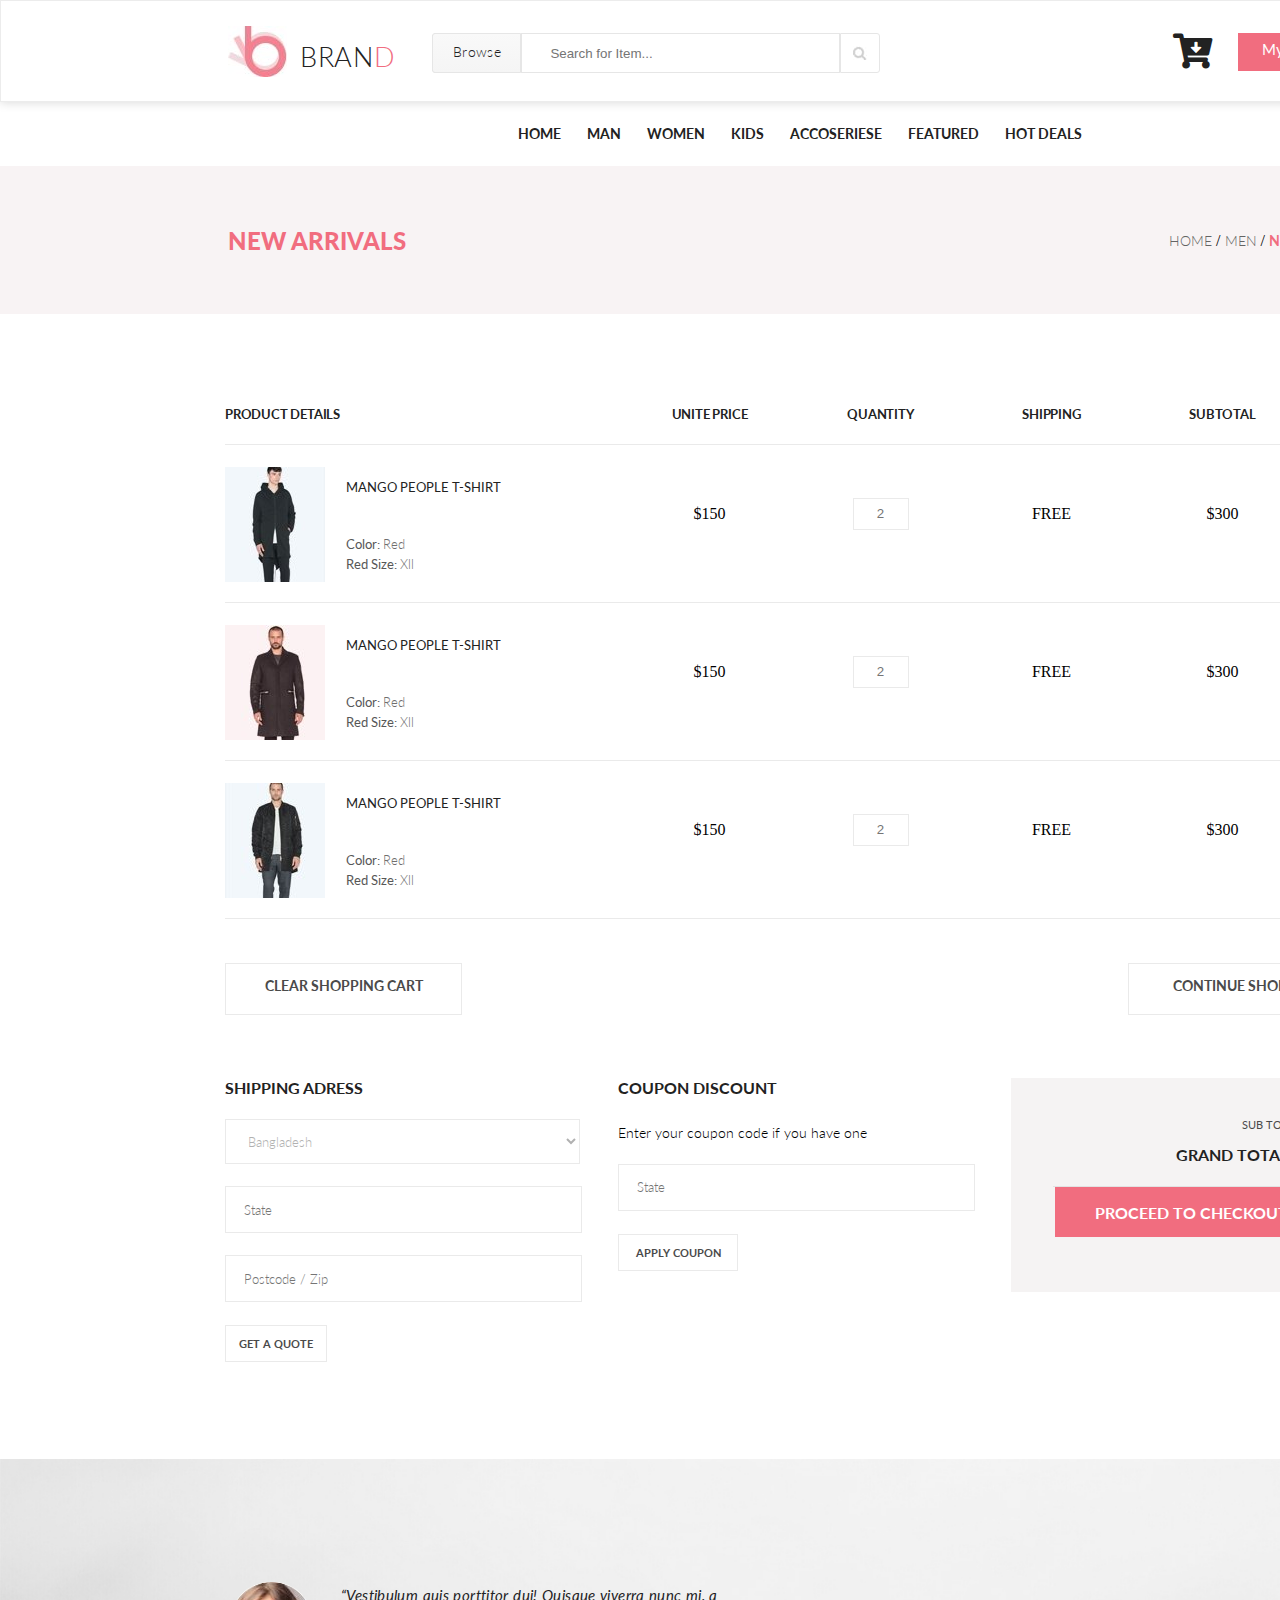
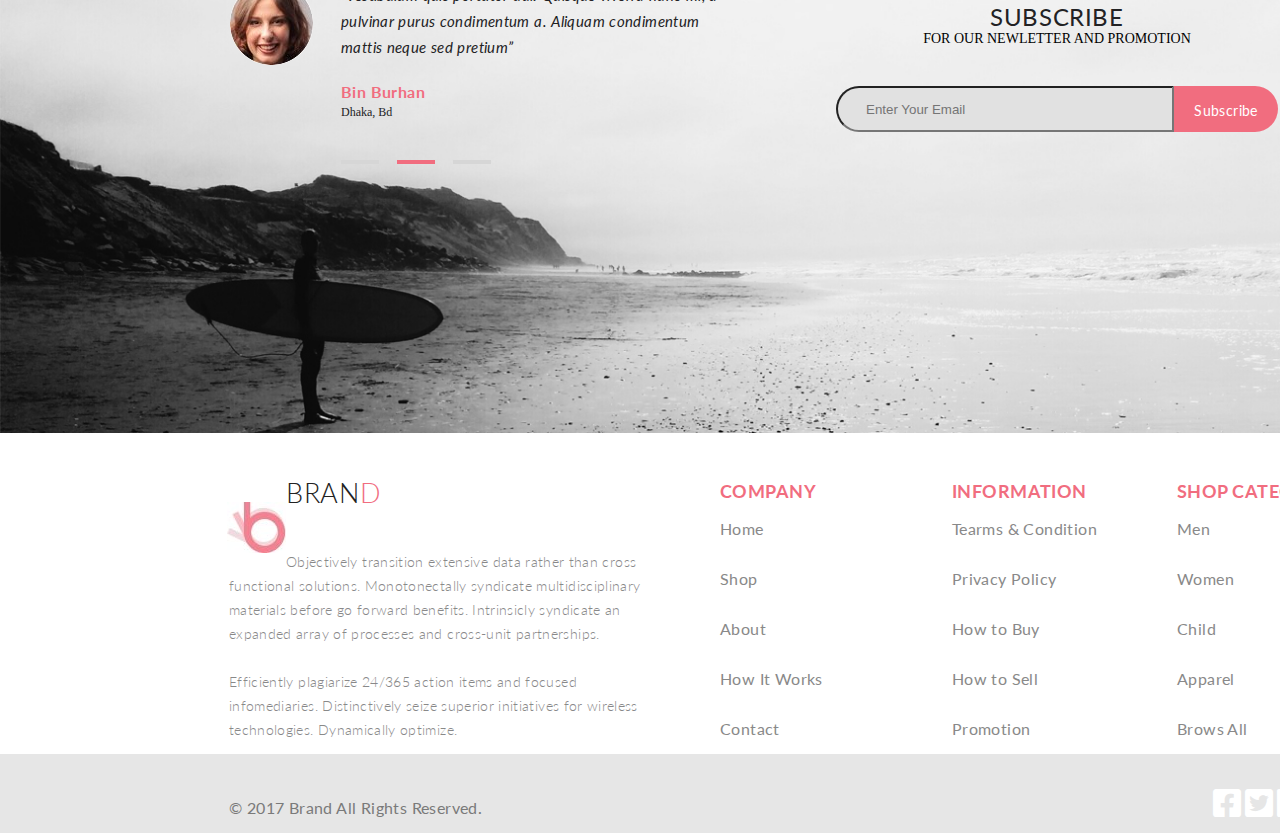
<file: Shoping Cart.html>
<!DOCTYPE html>
<html lang="en">
<head>
    <meta charset="UTF-8">
    <meta name="viewport" content="width=device-width, initial-scale=1.0">
    <title>Shoping Cart</title>
    <link rel="stylesheet" href="style.css">
    <link rel="preconnect" href="https://fonts.gstatic.com">
    <link href="https://fonts.googleapis.com/css2?family=Lato:wght@300;400;700;900&display=swap" rel="stylesheet">
    <link rel="stylesheet" href="https://use.fontawesome.com/releases/v5.7.1/css/all.css">
</head>
<body>
    <div class="container">
    <div class="header">
        <div class="header-left">
            <a class="logo" href="index.html"><img src="img/logo.jpg" alt="Логотип"></a>
            <a class="brand" href="index.html">
                <div class="brand-name">BRAN<red-text class="red-text">D</red-text>
                </div>
            </a>
            <div class="search-field">
                <a class="browse" href="#">
                    <div class="button-browse">Browse</a>
                        <div class="dropdown-box">
                            <div class="dropdown-item-box">
                                <h3 class="dropdown-h3">Women</h3>
                                <div class="dropdown-item">
                                    <ul><li class="dropdown-list"><a href="Single Page.html" class="dropdown-link">Dresses</a></li>
                                        <li class="dropdown-list"><a href="Single Page.html" class="dropdown-link">Tops</a></li>
                                        <li class="dropdown-list"><a href="Single Page.html" class="dropdown-link">Sweaters/Knits</a></li>
                                        <li class="dropdown-list"><a href="Single Page.html" class="dropdown-link">Jackets/Coats</a></li>
                                        <li class="dropdown-list"><a href="Single Page.html" class="dropdown-link">Denim</a></li>
                                        <li class="dropdown-list"><a href="Single Page.html" class="dropdown-link">Leggings/Pants</a></li>
                                        <li class="dropdown-list"><a href="Single Page.html" class="dropdown-link">Skirts/Shorts</a></li>
                                        <li class="dropdown-list"><a href="Single Page.html" class="dropdown-link">Accessories</a></li>
                                    </ul> <br>
                                    <h3 class="dropdown-h3">Men</h3>
                                    <ul>
                                        <li class="dropdown-list"><a href="Product.html" class="dropdown-link">Tees/Tank tops</a></li>
                                        <li class="dropdown-list"><a href="Product.html" class="dropdown-link">Shirts/Polos</a></li>
                                        <li class="dropdown-list"><a href="Product.html" class="dropdown-link">Sweaters</a></li>
                                        <li class="dropdown-list"><a href="Product.html" class="dropdown-link">Sweatshirts/Hoodies</a></li>
                                        <li class="dropdown-list"><a href="Product.html" class="dropdown-link">Blazers</a></li>
                                        <li class="dropdown-list"><a href="Product.html" class="dropdown-link">Jackets/vests</a></li>  
                                    </ul>
                                </div>
                            </div>
                        </div>
                    </div>
                
                <input class="search-text" type="text" placeholder="Search for Item...">
                <a class="search" href="Product.html"><img class="button-search" src="img/search.jpg" alt="Поиск"></a>
            </div>
        </div>
        <div class="header-right">
            <div class="cart-box">
            <a class="cart" href="Shoping Cart.html"><i class="fas fa-cart-arrow-down"></i></a>
            <div class="cart-content">
                <div class="cart-item cart-item__one">
                    <a href="Shoping Cart.html" class="crat-item-link"><div class="cart-item-img"><img src="img/cart_item1.jpg" alt="Item"></div>
                    <div class="cart-item-text-box">
                    <h4 class="cart-h4">Rebox Zane</h4>
                    <div class="cart-stars">
                    <i class="fas fa-star fa-star__cart"></i>
                    <i class="fas fa-star fa-star__cart"></i>
                    <i class="fas fa-star fa-star__cart"></i>
                    <i class="fas fa-star fa-star__cart"></i>
                    <i class="fas fa-star-half-alt"></i>
                </div>
                    <p class="cart-item-text">1 x $250</p>    
                </div>
                    <a href="#" class="delete-link delete-link__cart"><i class="fas fa-times-circle"></i></a>
                </a>
                </div>
                <div class="cart-item cart-item__one">
                    <a href="Shoping Cart.html" class="crat-item-link"><div class="cart-item-img"><img src="img/cart_item2.jpg" alt="Item"></div>
                    <div class="cart-item-text-box">
                    <h4 class="cart-h4">Rebox Zane</h4>
                    <div class="cart-stars">
                    <i class="fas fa-star fa-star__cart"></i>
                    <i class="fas fa-star fa-star__cart"></i>
                    <i class="fas fa-star fa-star__cart"></i>
                    <i class="fas fa-star fa-star__cart"></i>
                    <i class="fas fa-star-half-alt"></i>
                </div>
                    <p class="cart-item-text">1 x $250</p>    
                </div>
                    <a href="#" class="delete-link delete-link__cart"><i class="fas fa-times-circle"></i></a>
                </a>
                </div>
                <div class="total-cart">
                    <p class="total-cart-text">TOTAL</p>
                    <p class="total-cart-text">$500.00</p>  
                </div>
                <a href="Checkout.html" class="bottom-cart-link"><div class="bottom-cart">Checkout</div></a>
                <a href="Shoping Cart.html" class="bottom-cart-link"><div class="bottom-cart bottom-cart__goto">Go to cart</div></a>
            </div>
        </div>
            <a href="Checkout.html" class="account">
                <div class="my-account">My Account</div>
            </a>
        </div>
    </div>
    <div class="menu">
        <ul class="main-menu">
            <li class="menu-list"><a href="index.html" class="menu-link">Home</a></li>
            <li class="menu-list"><a href="Product.html" class="menu-link">Man</a>
                <div class="mega-box">
                    <div class="mega-item-box">
                        <h3 class="mega-h3">Man</h3>
                        <div class="mega-item">
                            <ul>
                                <li class="mega-list"><a href="Product.html" class="mega-link"> Dresses</a></li>
                                <li class="mega-list"><a href="Product.html" class="mega-link">Tops</a></li>
                                <li class="mega-list"><a href="Product.html" class="mega-link">Sweaters/Knits</a></li>
                                <li class="mega-list"><a href="Product.html" class="mega-link">Jackets/Coats</a></li>
                                <li class="mega-list"><a href="Product.html" class="mega-link">Denim</a></li>
                                <li class="mega-list"><a href="Product.html" class="mega-link">Leggings/Pants</a></li>
                                <li class="mega-list"><a href="Product.html" class="mega-link">Skirts/Shorts</a></li>
                                <li class="mega-list"><a href="Product.html" class="mega-link">Accessories</a></li>
                                <li class="mega-list"><a href="Product.html" class="mega-link">Bags/Purses</a></li>
                                <li class="mega-list"><a href="Product.html" class="mega-link">Swimwear/Underwear</a></li>
                                <li class="mega-list"><a href="Product.html" class="mega-link">Nightwear</a></li>
                                <li class="mega-list"><a href="Product.html" class="mega-link">Shoes</a></li>
                                <li class="mega-list"><a href="Product.html" class="mega-link">Beauty</a></li>
                            </ul>
                        </div>
                    </div>
                    <div class="mega-item-box">
                        <h3 class="mega-h3">Man</h3>
                        <div class="mega-item">
                            <ul>
                                <li class="mega-list"><a href="Product.html" class="mega-link"> Dresses</a></li>
                                <li class="mega-list"><a href="Product.html" class="mega-link">Tops</a></li>
                                <li class="mega-list"><a href="Product.html" class="mega-link">Sweaters/Knits</a></li>
                                <li class="mega-list"><a href="Product.html" class="mega-link">Jackets/Coats</a></li>
                                </ul> <br> 
                                <h3 class="mega-h3">Man</h3>
                                <ul>
                                <li class="mega-list"><a href="Product.html" class="mega-link"> Dresses</a></li>
                                <li class="mega-list"><a href="Product.html" class="mega-link">Tops</a></li>
                                <li class="mega-list"><a href="Product.html" class="mega-link">Sweaters/Knits</a></li>
                                <li class="mega-list"><a href="Product.html" class="mega-link">Jackets/Coats</a></li>
                                </ul>
                                
                            
                        </div>
                    </div>
                    <div class="mega-item-box">
                        <h3 class="mega-h3">Man</h3>
                        <div class="mega-item">
                            <ul>
                                <li class="mega-list"><a href="Product.html" class="mega-link"> Dresses</a></li>
                                <li class="mega-list"><a href="Product.html" class="mega-link">Tops</a></li>
                                <li class="mega-list"><a href="Product.html" class="mega-link">Sweaters/Knits</a></li>
                                <li class="mega-list"><a href="Product.html" class="mega-link">Jackets/Coats</a></li>
                                <a href="#" class="sale-link"><img src="img/super_sale.jpg" alt="Super Sale" class="sale-pic"></a>
                            </ul>
                        </div>
                    </div>
                </div>

            </li>
            <li class="menu-list"><a href="Single%20Page.html" class="menu-link">Women</a><div class="mega-box">
                    <div class="mega-item-box">
                        <h3 class="mega-h3">Women</h3>
                        <div class="mega-item">
                            <ul>
                                <li class="mega-list"><a href="single page.html" class="mega-link"> Dresses</a></li>
                                <li class="mega-list"><a href="single page.html" class="mega-link">Tops</a></li>
                                <li class="mega-list"><a href="single page.html" class="mega-link">Sweaters/Knits</a></li>
                                <li class="mega-list"><a href="single page.html" class="mega-link">Jackets/Coats</a></li>
                                <li class="mega-list"><a href="single page.html" class="mega-link">Denim</a></li>
                                <li class="mega-list"><a href="single page.html" class="mega-link">Leggings/Pants</a></li>
                                <li class="mega-list"><a href="single page.html" class="mega-link">Skirts/Shorts</a></li>
                                <li class="mega-list"><a href="single page.html" class="mega-link">Accessories</a></li>
                                <li class="mega-list"><a href="single page.html" class="mega-link">Bags/Purses</a></li>
                                <li class="mega-list"><a href="single page.html" class="mega-link">Swimwear/Underwear</a></li>
                                <li class="mega-list"><a href="single page.html" class="mega-link">Nightwear</a></li>
                                <li class="mega-list"><a href="single page.html" class="mega-link">Shoes</a></li>
                                <li class="mega-list"><a href="single page.html" class="mega-link">Beauty</a></li>
                            </ul>
                        </div>
                    </div>
                    <div class="mega-item-box">
                        <h3 class="mega-h3">Women</h3>
                        <div class="mega-item">
                            <ul>
                                <li class="mega-list"><a href="single page.html" class="mega-link"> Dresses</a></li>
                                <li class="mega-list"><a href="single page.html" class="mega-link">Tops</a></li>
                                <li class="mega-list"><a href="single page.html" class="mega-link">Sweaters/Knits</a></li>
                                <li class="mega-list"><a href="single page.html" class="mega-link">Jackets/Coats</a></li>
                                </ul> <br> 
                                <h3 class="mega-h3">Women</h3>
                                <ul>
                                <li class="mega-list"><a href="single page.html" class="mega-link"> Dresses</a></li>
                                <li class="mega-list"><a href="single page.html" class="mega-link">Tops</a></li>
                                <li class="mega-list"><a href="single page.html" class="mega-link">Sweaters/Knits</a></li>
                                <li class="mega-list"><a href="single page.html" class="mega-link">Jackets/Coats</a></li>
                                </ul>
                                
                            
                        </div>
                    </div>
                    <div class="mega-item-box">
                        <h3 class="mega-h3">Women</h3>
                        <div class="mega-item">
                            <ul>
                                <li class="mega-list"><a href="single page.html" class="mega-link"> Dresses</a></li>
                                <li class="mega-list"><a href="single page.html" class="mega-link">Tops</a></li>
                                <li class="mega-list"><a href="single page.html" class="mega-link">Sweaters/Knits</a></li>
                                <li class="mega-list"><a href="single page.html" class="mega-link">Jackets/Coats</a></li>
                                <a href="#" class="sale-link"><img src="img/super_sale.jpg" alt="Super Sale" class="sale-pic"></a>
                            </ul>
                        </div>
                    </div>
                </div></li>
            <li class="menu-list"><a href="#" class="menu-link">Kids</a><div class="mega-box">
                    <div class="mega-item-box">
                        <h3 class="mega-h3">Kids</h3>
                        <div class="mega-item">
                            <ul>
                                <li class="mega-list"><a href="Product.html" class="mega-link"> Dresses</a></li>
                                <li class="mega-list"><a href="Product.html" class="mega-link">Tops</a></li>
                                <li class="mega-list"><a href="Product.html" class="mega-link">Sweaters/Knits</a></li>
                                <li class="mega-list"><a href="Product.html" class="mega-link">Jackets/Coats</a></li>
                                <li class="mega-list"><a href="Product.html" class="mega-link">Denim</a></li>
                                <li class="mega-list"><a href="Product.html" class="mega-link">Leggings/Pants</a></li>
                                <li class="mega-list"><a href="Product.html" class="mega-link">Skirts/Shorts</a></li>
                                <li class="mega-list"><a href="Product.html" class="mega-link">Accessories</a></li>
                                <li class="mega-list"><a href="Product.html" class="mega-link">Bags/Purses</a></li>
                                <li class="mega-list"><a href="Product.html" class="mega-link">Swimwear/Underwear</a></li>
                                <li class="mega-list"><a href="Product.html" class="mega-link">Nightwear</a></li>
                                <li class="mega-list"><a href="Product.html" class="mega-link">Shoes</a></li>
                                <li class="mega-list"><a href="Product.html" class="mega-link">Beauty</a></li>
                            </ul>
                        </div>
                    </div>
                    <div class="mega-item-box">
                        <h3 class="mega-h3">Girls</h3>
                        <div class="mega-item">
                            <ul>
                                <li class="mega-list"><a href="Single Page.html" class="mega-link"> Dresses</a></li>
                                <li class="mega-list"><a href="Single Page.html" class="mega-link">Tops</a></li>
                                <li class="mega-list"><a href="Single Page.html" class="mega-link">Sweaters/Knits</a></li>
                                <li class="mega-list"><a href="Single Page.html" class="mega-link">Jackets/Coats</a></li>
                                </ul> <br> 
                                <h3 class="mega-h3">Boys</h3>
                                <ul>
                                <li class="mega-list"><a href="Product.html" class="mega-link"> Dresses</a></li>
                                <li class="mega-list"><a href="Product.html" class="mega-link">Tops</a></li>
                                <li class="mega-list"><a href="Product.html" class="mega-link">Sweaters/Knits</a></li>
                                <li class="mega-list"><a href="Product.html" class="mega-link">Jackets/Coats</a></li>
                                </ul>
                                
                            
                        </div>
                    </div>
                    <div class="mega-item-box">
                        <h3 class="mega-h3">Boys</h3>
                        <div class="mega-item">
                            <ul>
                                <li class="mega-list"><a href="Product.html" class="mega-link"> Dresses</a></li>
                                <li class="mega-list"><a href="Product.html" class="mega-link">Tops</a></li>
                                <li class="mega-list"><a href="Product.html" class="mega-link">Sweaters/Knits</a></li>
                                <li class="mega-list"><a href="Product.html" class="mega-link">Jackets/Coats</a></li>
                                <a href="#" class="sale-link"><img src="img/super_sale.jpg" alt="Super Sale" class="sale-pic"></a>
                            </ul>
                        </div>
                    </div>
                </div></li>
            <li class="menu-list menu-list-last"><a href="#" class="menu-link">Accoseriese</a><div class="mega-box">
                    <div class="mega-item-box">
                        <h3 class="mega-h3">Women</h3>
                        <div class="mega-item">
                            <ul>
                                <li class="mega-list"><a href="#" class="mega-link"> Dresses</a></li>
                                <li class="mega-list"><a href="#" class="mega-link">Tops</a></li>
                                <li class="mega-list"><a href="#" class="mega-link">Sweaters/Knits</a></li>
                                <li class="mega-list"><a href="#" class="mega-link">Jackets/Coats</a></li>
                                <li class="mega-list"><a href="#" class="mega-link">Denim</a></li>
                                <li class="mega-list"><a href="#" class="mega-link">Leggings/Pants</a></li>
                                <li class="mega-list"><a href="#" class="mega-link">Skirts/Shorts</a></li>
                                <li class="mega-list"><a href="#" class="mega-link">Accessories</a></li>
                                <li class="mega-list"><a href="#" class="mega-link">Bags/Purses</a></li>
                                <li class="mega-list"><a href="#" class="mega-link">Swimwear/Underwear</a></li>
                                <li class="mega-list"><a href="#" class="mega-link">Nightwear</a></li>
                                <li class="mega-list"><a href="#" class="mega-link">Shoes</a></li>
                                <li class="mega-list"><a href="#" class="mega-link">Beauty</a></li>
                            </ul>
                        </div>
                    </div>
                    <div class="mega-item-box">
                        <h3 class="mega-h3">Women</h3>
                        <div class="mega-item">
                            <ul>
                                <li class="mega-list"><a href="#" class="mega-link"> Dresses</a></li>
                                <li class="mega-list"><a href="#" class="mega-link">Tops</a></li>
                                <li class="mega-list"><a href="#" class="mega-link">Sweaters/Knits</a></li>
                                <li class="mega-list"><a href="#" class="mega-link">Jackets/Coats</a></li>
                                </ul> <br> 
                                <h3 class="mega-h3">Women</h3>
                                <ul>
                                <li class="mega-list"><a href="#" class="mega-link"> Dresses</a></li>
                                <li class="mega-list"><a href="#" class="mega-link">Tops</a></li>
                                <li class="mega-list"><a href="#" class="mega-link">Sweaters/Knits</a></li>
                                <li class="mega-list"><a href="#" class="mega-link">Jackets/Coats</a></li>
                                </ul>
                                
                            
                        </div>
                    </div>
                    <div class="mega-item-box">
                        <h3 class="mega-h3">Women</h3>
                        <div class="mega-item">
                            <ul>
                                <li class="mega-list"><a href="#" class="mega-link"> Dresses</a></li>
                                <li class="mega-list"><a href="#" class="mega-link">Tops</a></li>
                                <li class="mega-list"><a href="#" class="mega-link">Sweaters/Knits</a></li>
                                <li class="mega-list"><a href="#" class="mega-link">Jackets/Coats</a></li>
                                <a href="#" class="sale-link"><img src="img/super_sale.jpg" alt="Super Sale" class="sale-pic"></a>
                            </ul>
                        </div>
                    </div>
                </div></li>
            <li class="menu-list menu-list-last"><a href="#" class="menu-link">Featured</a><div class="mega-box">
                    <div class="mega-item-box">
                        <h3 class="mega-h3">Women</h3>
                        <div class="mega-item">
                            <ul>
                                <li class="mega-list"><a href="#" class="mega-link"> Dresses</a></li>
                                <li class="mega-list"><a href="#" class="mega-link">Tops</a></li>
                                <li class="mega-list"><a href="#" class="mega-link">Sweaters/Knits</a></li>
                                <li class="mega-list"><a href="#" class="mega-link">Jackets/Coats</a></li>
                                <li class="mega-list"><a href="#" class="mega-link">Denim</a></li>
                                <li class="mega-list"><a href="#" class="mega-link">Leggings/Pants</a></li>
                                <li class="mega-list"><a href="#" class="mega-link">Skirts/Shorts</a></li>
                                <li class="mega-list"><a href="#" class="mega-link">Accessories</a></li>
                                <li class="mega-list"><a href="#" class="mega-link">Bags/Purses</a></li>
                                <li class="mega-list"><a href="#" class="mega-link">Swimwear/Underwear</a></li>
                                <li class="mega-list"><a href="#" class="mega-link">Nightwear</a></li>
                                <li class="mega-list"><a href="#" class="mega-link">Shoes</a></li>
                                <li class="mega-list"><a href="#" class="mega-link">Beauty</a></li>
                            </ul>
                        </div>
                    </div>
                    <div class="mega-item-box">
                        <h3 class="mega-h3">Women</h3>
                        <div class="mega-item">
                            <ul>
                                <li class="mega-list"><a href="#" class="mega-link"> Dresses</a></li>
                                <li class="mega-list"><a href="#" class="mega-link">Tops</a></li>
                                <li class="mega-list"><a href="#" class="mega-link">Sweaters/Knits</a></li>
                                <li class="mega-list"><a href="#" class="mega-link">Jackets/Coats</a></li>
                                </ul> <br> 
                                <h3 class="mega-h3">Women</h3>
                                <ul>
                                <li class="mega-list"><a href="#" class="mega-link"> Dresses</a></li>
                                <li class="mega-list"><a href="#" class="mega-link">Tops</a></li>
                                <li class="mega-list"><a href="#" class="mega-link">Sweaters/Knits</a></li>
                                <li class="mega-list"><a href="#" class="mega-link">Jackets/Coats</a></li>
                                </ul>
                                
                            
                        </div>
                    </div>
                    <div class="mega-item-box">
                        <h3 class="mega-h3">Women</h3>
                        <div class="mega-item">
                            <ul>
                                <li class="mega-list"><a href="#" class="mega-link"> Dresses</a></li>
                                <li class="mega-list"><a href="#" class="mega-link">Tops</a></li>
                                <li class="mega-list"><a href="#" class="mega-link">Sweaters/Knits</a></li>
                                <li class="mega-list"><a href="#" class="mega-link">Jackets/Coats</a></li>
                                <a href="#" class="sale-link"><img src="img/super_sale.jpg" alt="Super Sale" class="sale-pic"></a>
                            </ul>
                        </div>
                    </div>
                </div></li>
            <li class="menu-list menu-list-last"><a href="#" class="menu-link">Hot deals</a><div class="mega-box">
                    <div class="mega-item-box">
                        <h3 class="mega-h3">Women</h3>
                        <div class="mega-item">
                            <ul>
                                <li class="mega-list"><a href="#" class="mega-link"> Dresses</a></li>
                                <li class="mega-list"><a href="#" class="mega-link">Tops</a></li>
                                <li class="mega-list"><a href="#" class="mega-link">Sweaters/Knits</a></li>
                                <li class="mega-list"><a href="#" class="mega-link">Jackets/Coats</a></li>
                                <li class="mega-list"><a href="#" class="mega-link">Denim</a></li>
                                <li class="mega-list"><a href="#" class="mega-link">Leggings/Pants</a></li>
                                <li class="mega-list"><a href="#" class="mega-link">Skirts/Shorts</a></li>
                                <li class="mega-list"><a href="#" class="mega-link">Accessories</a></li>
                                <li class="mega-list"><a href="#" class="mega-link">Bags/Purses</a></li>
                                <li class="mega-list"><a href="#" class="mega-link">Swimwear/Underwear</a></li>
                                <li class="mega-list"><a href="#" class="mega-link">Nightwear</a></li>
                                <li class="mega-list"><a href="#" class="mega-link">Shoes</a></li>
                                <li class="mega-list"><a href="#" class="mega-link">Beauty</a></li>
                            </ul>
                        </div>
                    </div>
                    <div class="mega-item-box">
                        <h3 class="mega-h3">Women</h3>
                        <div class="mega-item">
                            <ul>
                                <li class="mega-list"><a href="#" class="mega-link"> Dresses</a></li>
                                <li class="mega-list"><a href="#" class="mega-link">Tops</a></li>
                                <li class="mega-list"><a href="#" class="mega-link">Sweaters/Knits</a></li>
                                <li class="mega-list"><a href="#" class="mega-link">Jackets/Coats</a></li>
                                </ul> <br> 
                                <h3 class="mega-h3">Women</h3>
                                <ul>
                                <li class="mega-list"><a href="#" class="mega-link"> Dresses</a></li>
                                <li class="mega-list"><a href="#" class="mega-link">Tops</a></li>
                                <li class="mega-list"><a href="#" class="mega-link">Sweaters/Knits</a></li>
                                <li class="mega-list"><a href="#" class="mega-link">Jackets/Coats</a></li>
                                </ul>
                                
                            
                        </div>
                    </div>
                    <div class="mega-item-box">
                        <h3 class="mega-h3">Women</h3>
                        <div class="mega-item">
                            <ul>
                                <li class="mega-list"><a href="#" class="mega-link"> Dresses</a></li>
                                <li class="mega-list"><a href="#" class="mega-link">Tops</a></li>
                                <li class="mega-list"><a href="#" class="mega-link">Sweaters/Knits</a></li>
                                <li class="mega-list"><a href="#" class="mega-link">Jackets/Coats</a></li>
                                <a href="#" class="sale-link"><img src="img/super_sale.jpg" alt="Super Sale" class="sale-pic"></a>
                            </ul>
                        </div>
                    </div>
                </div></li>
        </ul>
    </div>
    <div class="new-arrivals">
        <h2 class="new-arrivals-text">New Arrivals</h2>
        <div class="navigation"><a class="nav-link" href="index.html" class="nav-unactive">Home</a> / <a class="nav-link" href="#" class="nav-unactive">Men </a>/ <a class="nav-link nav-active" href="#" class="nav-active">New Arrivals</a></div>
    </div>
    <div class="added-box">
    <table class="table-cart">
        <tr class="table-header"> 
        <td class="col col__first">Product Details</td> 
        <td class="col">unite Price</td>
        <td class="col">Quantity</td>
        <td class="col">Shipping</td>
        <td class="col">Subtotal</td>
        <td class="col">Action</td>
    </tr>
    <tr class="table-product">
    <td class="col">
        <div class="cart-prod"><img src="img/cart_prod.jpg" alt="Mango">
        <div class="cart-prod-text">
            <h3 class="cart-prod-h3">Mango People T-shirt</h3>
            <div class="cart-color-size">
                <p class="cart-text">Color: <span class="cart-text cart-text__value"> Red</span></p>
                <p class="cart-text">Red Size: <span class="cart-text cart-text__value"> Xll</span></p>
            </div>
        </div>
    </div>
    </td>
    <td class="col">$150</td>
    <td class="col"><input type="text" class="quanity-value" placeholder="2"></td>
    <td class="col">FREE</td>
    <td class="col">$300</td>
    <td class="col"><a href="#" class="delete-link"><i class="fas fa-times-circle"></i></a></td>
</tr>
<tr class="table-product">
    <td class="col">
        <div class="cart-prod"><img src="img/shopping_cart2.jpg" alt="Mango">
        <div class="cart-prod-text">
            <h3 class="cart-prod-h3">Mango People T-shirt</h3>
            <div class="cart-color-size">
                <p class="cart-text">Color: <span class="cart-text cart-text__value"> Red</span></p>
                <p class="cart-text">Red Size: <span class="cart-text cart-text__value"> Xll</span></p>
            </div>
        </div>
    </div>
    </td>
    <td class="col">$150</td>
    <td class="col"><input type="text" class="quanity-value" placeholder="2"></td>
    <td class="col">FREE</td>
    <td class="col">$300</td>
    <td class="col"><a href="#" class="delete-link"><i class="fas fa-times-circle"></i></a></td>
</tr>
<tr class="table-product">
    <td class="col">
        <div class="cart-prod"><img src="img/shopping_cart3.jpg" alt="Mango">
        <div class="cart-prod-text">
            <h3 class="cart-prod-h3">Mango People T-shirt</h3>
            <div class="cart-color-size">
                <p class="cart-text">Color: <span class="cart-text cart-text__value"> Red</span></p>
                <p class="cart-text">Red Size: <span class="cart-text cart-text__value"> Xll</span></p>
            </div>
        </div>
    </div>
    </td>
    <td class="col">$150</td>
    <td class="col"><input type="text" class="quanity-value" placeholder="2"></td>
    <td class="col">FREE</td>
    <td class="col">$300</td>
    <td class="col"><a href="#" class="delete-link"><i class="fas fa-times-circle"></i></a></td>
</tr>
    </table>
<div class="cart-action">
    <a href="#" class="cart-button-link"><div class="cart-button">cLEAR SHOPPING CART</div></a>
    <a href="Product.html" class="cart-button-link"><div class="cart-button cart-button__continue">cONTINUE sHOPPING</div></a>
</div>
<div class="shopping-checkout">
    <div class="shipping-adress">
        <ul class="adress-check">
        <li class="choose-adress"><h3 class="adress-text">Shipping Adress</h3></li>
        <li class="choose-adress"><select class="select-dropdown select-dropdown__adress">
            <option value="1" class="option1">Bangladesh</option>
            <option value="1" class="option1">USA</option>
            <option value="1" class="option1">Great Britan</option>
        </select></li>
        <li class="choose-adress"><input type="text" class="select-dropdown select-dropdown__adress" placeholder="State">
    </li>
    <li class="choose-adress"><input type="text" class="select-dropdown select-dropdown__adress" placeholder="Postcode / Zip">
    </li>
    </ul>
    <a href="Checkout.html" class="checkout-button-link"><div class="checkout-button">get a quote</div></a>
        </div>
        
    <div class="discount">
        <div class="shipping-adress">
            <ul class="adress-check">
            <li class="choose-adress"><h3 class="adress-text">coupon discount</h3></li>
            <li class="choose-adress"><p class="coupon-text">Enter your coupon code if you have one</p></li>
            <li class="choose-adress"><input type="text" class="select-dropdown select-dropdown__adress" placeholder="State">
            </li>
            </ul>
            <a href="Checkout.html" class="checkout-button-link"><div class="checkout-button checkout-button__coupon">Apply coupon</div></a>
                </div>

    </div>
    <div class="total">
        <div class="total-text-box">
        <p class="sub-total">Sub total     $900</p>
        <h3 class="adress-text adress-text__total">GRAND TOTAL <red-text class="red-text">$900</red-text></h3>
    </div>
    <a href="Checkout.html" class="bottom-checkout-link"><div class="bottom-checkout">proceed to checkout</div></a>
</div>
</div>
</div>
<section class="subscribe">
    <div class="background-photo">
        <img src="img/comment-bcg.jpg" alt="Background" class="background">
    </div>
    <div class="feedback">
        <div class="pfoto"><img src="img/photo_feedback.jpg" alt="Photo" class="photo-feedback"></div>
        <div class="feedback-text-box">
            <div class="feedback-text">“Vestibulum quis porttitor dui! Quisque viverra nunc mi, a pulvinar purus condimentum a. Aliquam condimentum mattis neque sed pretium”</div>
            <div class="feedback-name-box">
                <p class="feedback-name">Bin Burhan</p>
                <p class="feedback-adress">Dhaka, Bd</p>
                <div class="pagination">
                    <a href="#" class="brick">
                        <div class="brick-unactive"></div>
                    </a>
                    <a href="#" class="brick brick-active">
                        <div class="brick-active"></div>
                    </a>
                    <a href="#" class="brick">
                        <div class="brick-unactive"></div>
                    </a>
                </div>
            </div>
        </div>
    </div>
    <div class="subscribe-right">
        <div class="subscribe-text-box">
            <p class="subscribe-first-line">Subscribe</p>
            <p class="subscribe-second-line">FOR OUR NEWLETTER AND PROMOTION</p>
        </div>
        <div class="email">
            <input type="email" class="email-type" placeholder="Enter Your Email">
            <a class="email-enter" href="#">
                <div class="subscribe-button">Subscribe</div>
            </a>
        </div>
    </div>
</section>
<section class="info">
    <div class="about-box">
        <a class="logo" href="index.html"><img src="img/logo.jpg" alt="Логотип"></a>
        <a class="brand" href="index.html">
            <div class="brand-name">BRAN<red-text class="red-text">D</red-text>
            </div>
        </a>
        <p class="about">
            Objectively transition extensive data rather than cross functional solutions. Monotonectally syndicate multidisciplinary materials before go forward benefits. Intrinsicly syndicate an expanded array of processes and cross-unit partnerships. <br><br>

            Efficiently plagiarize 24/365 action items and focused infomediaries.
            Distinctively seize superior initiatives for wireless technologies. Dynamically optimize.
        </p>
    </div>
    <div class="info-box">
        <div class="company-box">
            <h2 class="company">COMPANY</h2>
            <ul class="table">
                <li class="table-link"><a href="index.html" class="table-list">Home</a></li>
                <li class="table-link"><a href="Product.html" class="table-list">Shop</a></li>
                <li class="table-link"><a href="#" class="table-list">About</a></li>
                <li class="table-link"><a href="#" class="table-list">How It Works</a></li>
                <li class="table-link"><a href="#" class="table-list">Contact</a></li>
            </ul>
        </div>
        <div class="information-box">
            <h2 class="company">INFORMATION</h2>
            <ul class="table">
                <li class="table-link"><a href="#" class="table-list">Tearms & Condition</a></li>
                <li class="table-link"><a href="#" class="table-list">Privacy Policy</a></li>
                <li class="table-link"><a href="#" class="table-list">How to Buy</a></li>
                <li class="table-link"><a href="#" class="table-list">How to Sell</a></li>
                <li class="table-link"><a href="#" class="table-list">Promotion</a></li>
            </ul>
        </div>
        <div class="category-box">
            <h2 class="company">SHOP CATEGORY</h2>
            <ul class="table">
                <li class="table-link"><a href="Product.html" class="table-list">Men</a></li>
                <li class="table-link"><a href="Single%20Page.html" class="table-list">Women</a></li>
                <li class="table-link"><a href="#" class="table-list">Child</a></li>
                <li class="table-link"><a href="#" class="table-list">Apparel</a></li>
                <li class="table-link"><a href="#" class="table-list">Brows All</a></li>
            </ul>
        </div>
    </div>
</section>
<div class="footer">
    <div class="copyright">© 2017 Brand All Rights Reserved.</div>
    <div class="social">
        <a href="#" class="social-link"><i class="fab fa-facebook-square"></i></a>
        <a href="#" class="social-link"><i class="fab fa-twitter-square"></i></a>
        <a href="#" class="social-link"><i class="fab fa-linkedin"></i></a>
        <a href="#" class="social-link"><i class="fab fa-pinterest-square"></i></a>
        <a href="#" class="social-link"><i class="fab fa-google-plus-square"></i></a>
    </div>
</div>
</div>
</body>
</html>
</file>
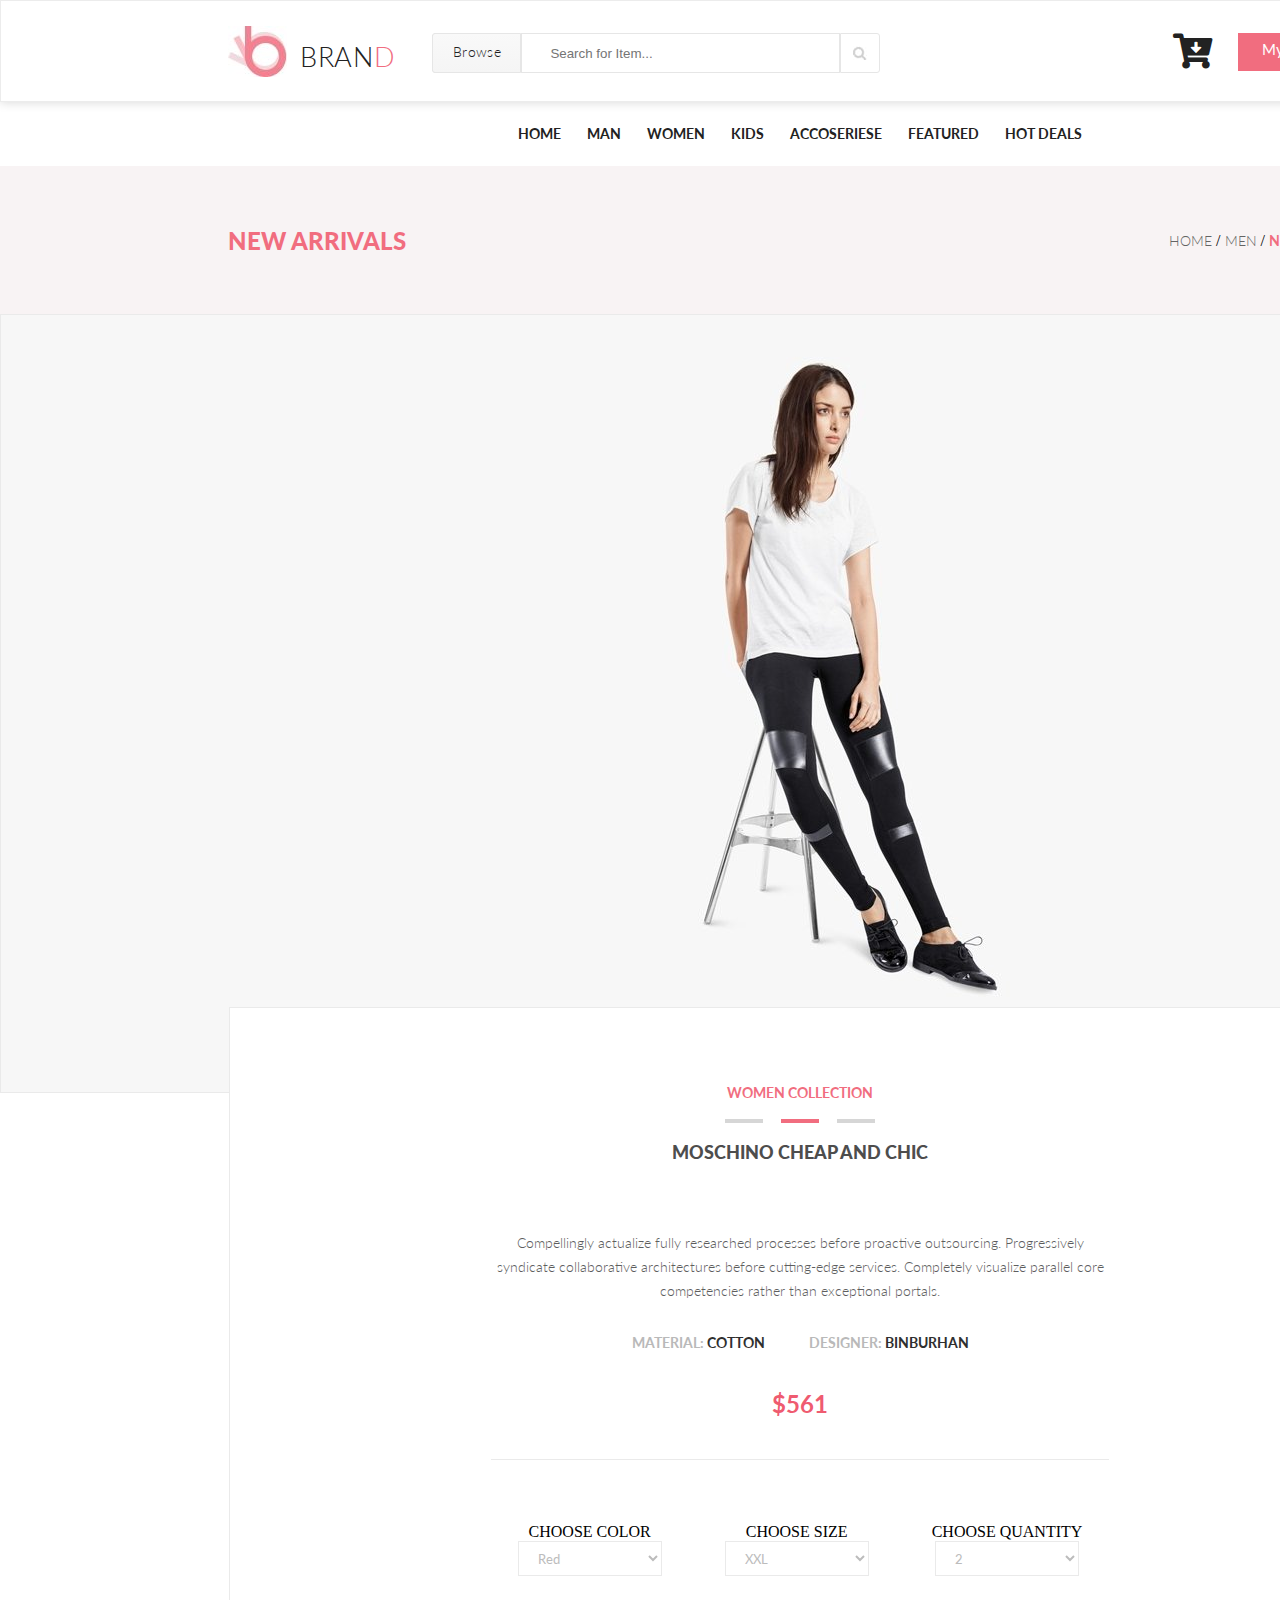
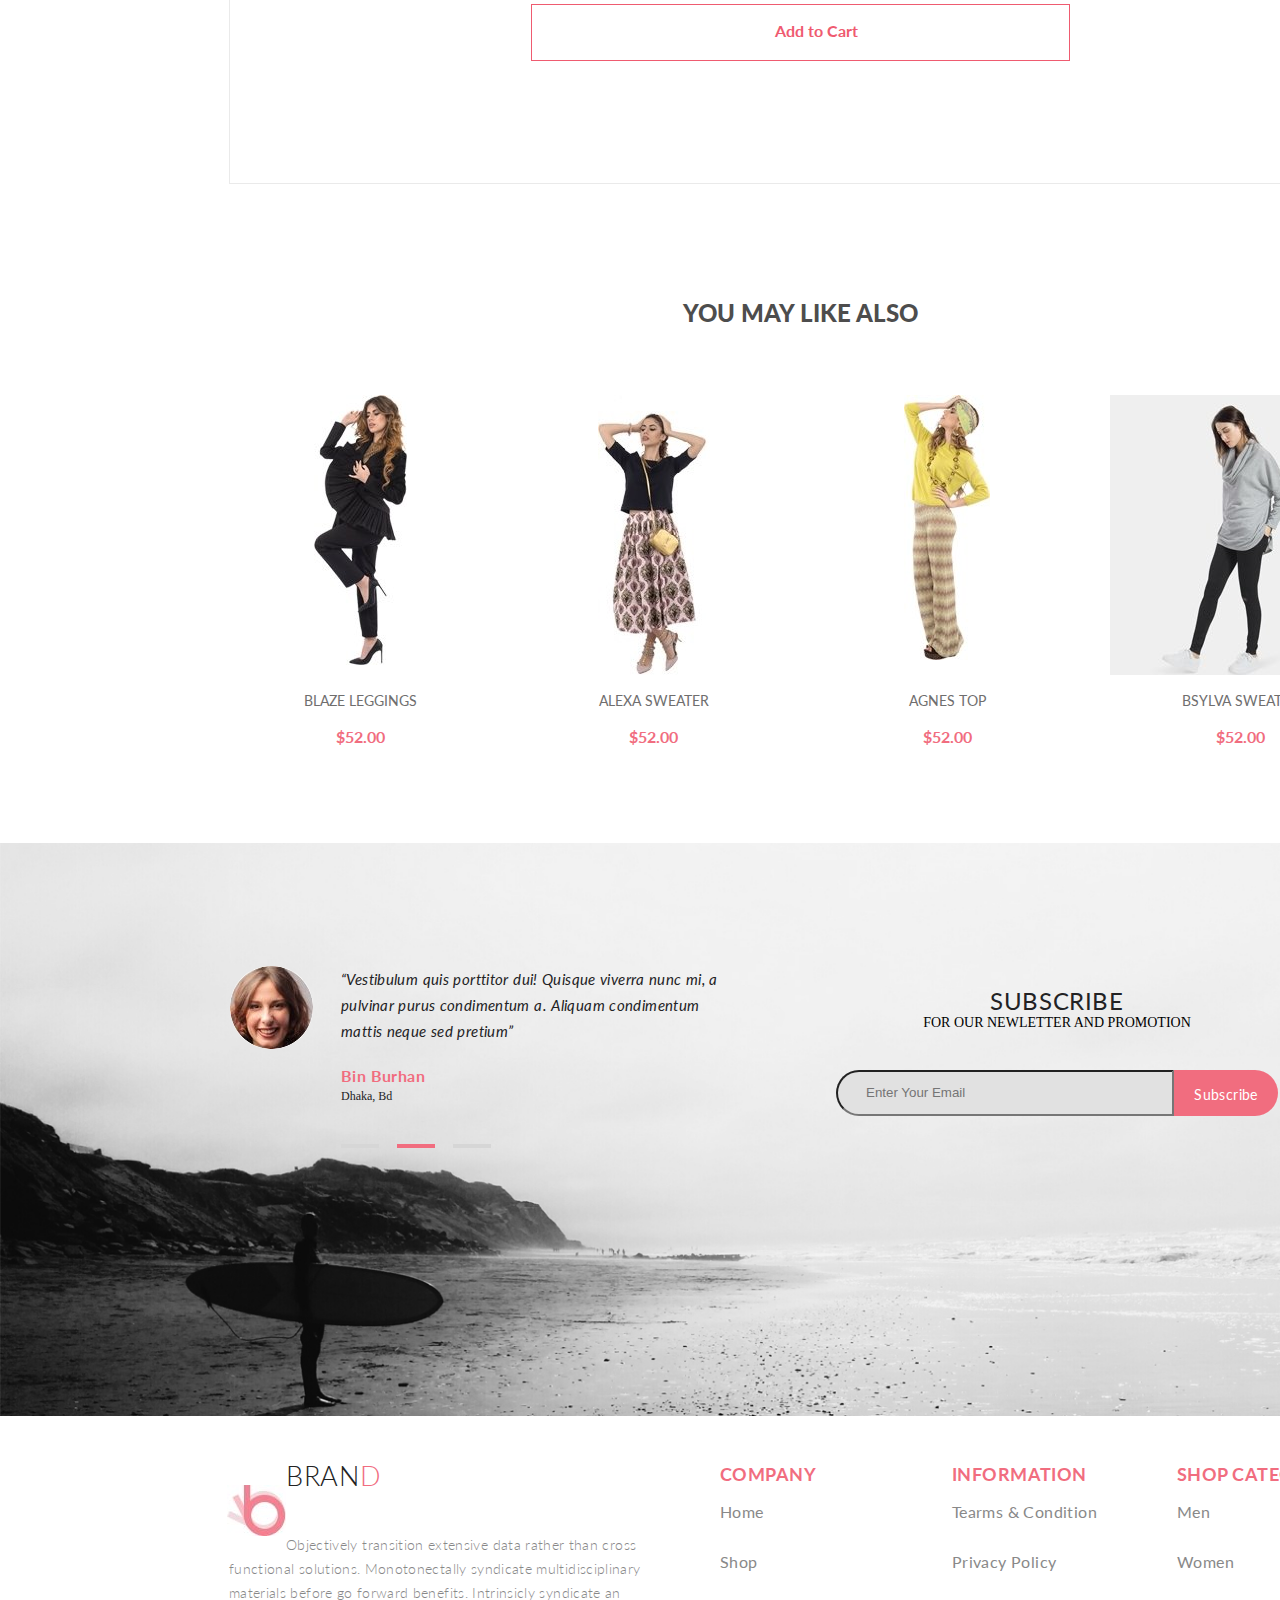
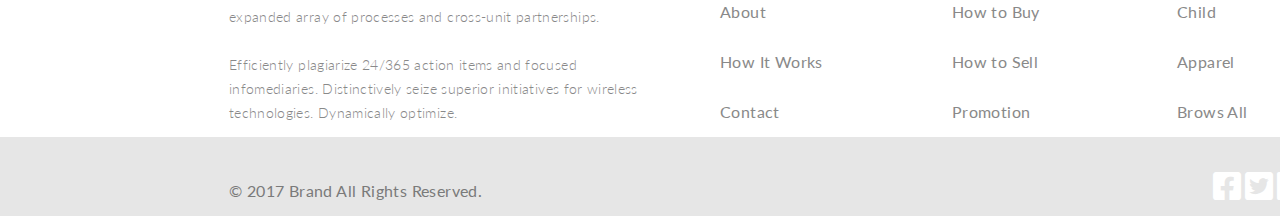
<file: Single Page.html>
<!DOCTYPE html>
<html lang="en">

<head>
    <meta charset="UTF-8">
    <title>Single Page</title>
    <link rel="stylesheet" href="style.css">
    <link href="https://fonts.googleapis.com/css2?family=Lato:wght@300;400;700;900&display=swap" rel="stylesheet">
    <link rel="stylesheet" href="https://use.fontawesome.com/releases/v5.7.1/css/all.css">
</head>
<div class="container">
<div class="header">
    <div class="header-left">
        <a class="logo" href="index.html"><img src="img/logo.jpg" alt="Логотип"></a>
        <a class="brand" href="index.html">
            <div class="brand-name">BRAN<red-text class="red-text">D</red-text>
            </div>
        </a>
        <div class="search-field">
            <a class="browse" href="#">
                <div class="button-browse">Browse</a>
                    <div class="dropdown-box">
                        <div class="dropdown-item-box">
                            <h3 class="dropdown-h3">Women</h3>
                            <div class="dropdown-item">
                                <ul><li class="dropdown-list"><a href="Single Page.html" class="dropdown-link">Dresses</a></li>
                                    <li class="dropdown-list"><a href="Single Page.html" class="dropdown-link">Tops</a></li>
                                    <li class="dropdown-list"><a href="Single Page.html" class="dropdown-link">Sweaters/Knits</a></li>
                                    <li class="dropdown-list"><a href="Single Page.html" class="dropdown-link">Jackets/Coats</a></li>
                                    <li class="dropdown-list"><a href="Single Page.html" class="dropdown-link">Denim</a></li>
                                    <li class="dropdown-list"><a href="Single Page.html" class="dropdown-link">Leggings/Pants</a></li>
                                    <li class="dropdown-list"><a href="Single Page.html" class="dropdown-link">Skirts/Shorts</a></li>
                                    <li class="dropdown-list"><a href="Single Page.html" class="dropdown-link">Accessories</a></li>
                                </ul> <br>
                                <h3 class="dropdown-h3">Men</h3>
                                <ul>
                                    <li class="dropdown-list"><a href="Product.html" class="dropdown-link">Tees/Tank tops</a></li>
                                    <li class="dropdown-list"><a href="Product.html" class="dropdown-link">Shirts/Polos</a></li>
                                    <li class="dropdown-list"><a href="Product.html" class="dropdown-link">Sweaters</a></li>
                                    <li class="dropdown-list"><a href="Product.html" class="dropdown-link">Sweatshirts/Hoodies</a></li>
                                    <li class="dropdown-list"><a href="Product.html" class="dropdown-link">Blazers</a></li>
                                    <li class="dropdown-list"><a href="Product.html" class="dropdown-link">Jackets/vests</a></li>  
                                </ul>
                            </div>
                        </div>
                    </div>
                </div>
            
            <input class="search-text" type="text" placeholder="Search for Item...">
            <a class="search" href="Product.html"><img class="button-search" src="img/search.jpg" alt="Поиск"></a>
        </div>
    </div>
    <div class="header-right">
        <div class="cart-box">
        <a class="cart" href="Shoping Cart.html"><i class="fas fa-cart-arrow-down"></i></a>
        <div class="cart-content">
            <div class="cart-item cart-item__one">
                <a href="Shoping Cart.html" class="crat-item-link"><div class="cart-item-img"><img src="img/cart_item1.jpg" alt="Item"></div>
                <div class="cart-item-text-box">
                <h4 class="cart-h4">Rebox Zane</h4>
                <div class="cart-stars">
                <i class="fas fa-star fa-star__cart"></i>
                <i class="fas fa-star fa-star__cart"></i>
                <i class="fas fa-star fa-star__cart"></i>
                <i class="fas fa-star fa-star__cart"></i>
                <i class="fas fa-star-half-alt"></i>
            </div>
                <p class="cart-item-text">1 x $250</p>    
            </div>
                <a href="#" class="delete-link delete-link__cart"><i class="fas fa-times-circle"></i></a>
            </a>
            </div>
            <div class="cart-item cart-item__one">
                <a href="Shoping Cart.html" class="crat-item-link"><div class="cart-item-img"><img src="img/cart_item2.jpg" alt="Item"></div>
                <div class="cart-item-text-box">
                <h4 class="cart-h4">Rebox Zane</h4>
                <div class="cart-stars">
                <i class="fas fa-star fa-star__cart"></i>
                <i class="fas fa-star fa-star__cart"></i>
                <i class="fas fa-star fa-star__cart"></i>
                <i class="fas fa-star fa-star__cart"></i>
                <i class="fas fa-star-half-alt"></i>
            </div>
                <p class="cart-item-text">1 x $250</p>    
            </div>
                <a href="#" class="delete-link delete-link__cart"><i class="fas fa-times-circle"></i></a>
            </a>
            </div>
            <div class="total-cart">
                <p class="total-cart-text">TOTAL</p>
                <p class="total-cart-text">$500.00</p>  
            </div>
            <a href="Checkout.html" class="bottom-cart-link"><div class="bottom-cart">Checkout</div></a>
            <a href="Shoping Cart.html" class="bottom-cart-link"><div class="bottom-cart bottom-cart__goto">Go to cart</div></a>
        </div>
    </div>
        <a href="Checkout.html" class="account">
            <div class="my-account">My Account</div>
        </a>
    </div>
</div>
<div class="menu">
    <ul class="main-menu">
        <li class="menu-list"><a href="index.html" class="menu-link">Home</a></li>
        <li class="menu-list"><a href="Product.html" class="menu-link">Man</a>
            <div class="mega-box">
                <div class="mega-item-box">
                    <h3 class="mega-h3">Man</h3>
                    <div class="mega-item">
                        <ul>
                            <li class="mega-list"><a href="Product.html" class="mega-link"> Dresses</a></li>
                            <li class="mega-list"><a href="Product.html" class="mega-link">Tops</a></li>
                            <li class="mega-list"><a href="Product.html" class="mega-link">Sweaters/Knits</a></li>
                            <li class="mega-list"><a href="Product.html" class="mega-link">Jackets/Coats</a></li>
                            <li class="mega-list"><a href="Product.html" class="mega-link">Denim</a></li>
                            <li class="mega-list"><a href="Product.html" class="mega-link">Leggings/Pants</a></li>
                            <li class="mega-list"><a href="Product.html" class="mega-link">Skirts/Shorts</a></li>
                            <li class="mega-list"><a href="Product.html" class="mega-link">Accessories</a></li>
                            <li class="mega-list"><a href="Product.html" class="mega-link">Bags/Purses</a></li>
                            <li class="mega-list"><a href="Product.html" class="mega-link">Swimwear/Underwear</a></li>
                            <li class="mega-list"><a href="Product.html" class="mega-link">Nightwear</a></li>
                            <li class="mega-list"><a href="Product.html" class="mega-link">Shoes</a></li>
                            <li class="mega-list"><a href="Product.html" class="mega-link">Beauty</a></li>
                        </ul>
                    </div>
                </div>
                <div class="mega-item-box">
                    <h3 class="mega-h3">Man</h3>
                    <div class="mega-item">
                        <ul>
                            <li class="mega-list"><a href="Product.html" class="mega-link"> Dresses</a></li>
                            <li class="mega-list"><a href="Product.html" class="mega-link">Tops</a></li>
                            <li class="mega-list"><a href="Product.html" class="mega-link">Sweaters/Knits</a></li>
                            <li class="mega-list"><a href="Product.html" class="mega-link">Jackets/Coats</a></li>
                            </ul> <br> 
                            <h3 class="mega-h3">Man</h3>
                            <ul>
                            <li class="mega-list"><a href="Product.html" class="mega-link"> Dresses</a></li>
                            <li class="mega-list"><a href="Product.html" class="mega-link">Tops</a></li>
                            <li class="mega-list"><a href="Product.html" class="mega-link">Sweaters/Knits</a></li>
                            <li class="mega-list"><a href="Product.html" class="mega-link">Jackets/Coats</a></li>
                            </ul>
                            
                        
                    </div>
                </div>
                <div class="mega-item-box">
                    <h3 class="mega-h3">Man</h3>
                    <div class="mega-item">
                        <ul>
                            <li class="mega-list"><a href="Product.html" class="mega-link"> Dresses</a></li>
                            <li class="mega-list"><a href="Product.html" class="mega-link">Tops</a></li>
                            <li class="mega-list"><a href="Product.html" class="mega-link">Sweaters/Knits</a></li>
                            <li class="mega-list"><a href="Product.html" class="mega-link">Jackets/Coats</a></li>
                            <a href="#" class="sale-link"><img src="img/super_sale.jpg" alt="Super Sale" class="sale-pic"></a>
                        </ul>
                    </div>
                </div>
            </div>

        </li>
        <li class="menu-list"><a href="Single%20Page.html" class="menu-link">Women</a><div class="mega-box">
                <div class="mega-item-box">
                    <h3 class="mega-h3">Women</h3>
                    <div class="mega-item">
                        <ul>
                            <li class="mega-list"><a href="single page.html" class="mega-link"> Dresses</a></li>
                            <li class="mega-list"><a href="single page.html" class="mega-link">Tops</a></li>
                            <li class="mega-list"><a href="single page.html" class="mega-link">Sweaters/Knits</a></li>
                            <li class="mega-list"><a href="single page.html" class="mega-link">Jackets/Coats</a></li>
                            <li class="mega-list"><a href="single page.html" class="mega-link">Denim</a></li>
                            <li class="mega-list"><a href="single page.html" class="mega-link">Leggings/Pants</a></li>
                            <li class="mega-list"><a href="single page.html" class="mega-link">Skirts/Shorts</a></li>
                            <li class="mega-list"><a href="single page.html" class="mega-link">Accessories</a></li>
                            <li class="mega-list"><a href="single page.html" class="mega-link">Bags/Purses</a></li>
                            <li class="mega-list"><a href="single page.html" class="mega-link">Swimwear/Underwear</a></li>
                            <li class="mega-list"><a href="single page.html" class="mega-link">Nightwear</a></li>
                            <li class="mega-list"><a href="single page.html" class="mega-link">Shoes</a></li>
                            <li class="mega-list"><a href="single page.html" class="mega-link">Beauty</a></li>
                        </ul>
                    </div>
                </div>
                <div class="mega-item-box">
                    <h3 class="mega-h3">Women</h3>
                    <div class="mega-item">
                        <ul>
                            <li class="mega-list"><a href="single page.html" class="mega-link"> Dresses</a></li>
                            <li class="mega-list"><a href="single page.html" class="mega-link">Tops</a></li>
                            <li class="mega-list"><a href="single page.html" class="mega-link">Sweaters/Knits</a></li>
                            <li class="mega-list"><a href="single page.html" class="mega-link">Jackets/Coats</a></li>
                            </ul> <br> 
                            <h3 class="mega-h3">Women</h3>
                            <ul>
                            <li class="mega-list"><a href="single page.html" class="mega-link"> Dresses</a></li>
                            <li class="mega-list"><a href="single page.html" class="mega-link">Tops</a></li>
                            <li class="mega-list"><a href="single page.html" class="mega-link">Sweaters/Knits</a></li>
                            <li class="mega-list"><a href="single page.html" class="mega-link">Jackets/Coats</a></li>
                            </ul>
                            
                        
                    </div>
                </div>
                <div class="mega-item-box">
                    <h3 class="mega-h3">Women</h3>
                    <div class="mega-item">
                        <ul>
                            <li class="mega-list"><a href="single page.html" class="mega-link"> Dresses</a></li>
                            <li class="mega-list"><a href="single page.html" class="mega-link">Tops</a></li>
                            <li class="mega-list"><a href="single page.html" class="mega-link">Sweaters/Knits</a></li>
                            <li class="mega-list"><a href="single page.html" class="mega-link">Jackets/Coats</a></li>
                            <a href="#" class="sale-link"><img src="img/super_sale.jpg" alt="Super Sale" class="sale-pic"></a>
                        </ul>
                    </div>
                </div>
            </div></li>
        <li class="menu-list"><a href="#" class="menu-link">Kids</a><div class="mega-box">
                <div class="mega-item-box">
                    <h3 class="mega-h3">Kids</h3>
                    <div class="mega-item">
                        <ul>
                            <li class="mega-list"><a href="Product.html" class="mega-link"> Dresses</a></li>
                            <li class="mega-list"><a href="Product.html" class="mega-link">Tops</a></li>
                            <li class="mega-list"><a href="Product.html" class="mega-link">Sweaters/Knits</a></li>
                            <li class="mega-list"><a href="Product.html" class="mega-link">Jackets/Coats</a></li>
                            <li class="mega-list"><a href="Product.html" class="mega-link">Denim</a></li>
                            <li class="mega-list"><a href="Product.html" class="mega-link">Leggings/Pants</a></li>
                            <li class="mega-list"><a href="Product.html" class="mega-link">Skirts/Shorts</a></li>
                            <li class="mega-list"><a href="Product.html" class="mega-link">Accessories</a></li>
                            <li class="mega-list"><a href="Product.html" class="mega-link">Bags/Purses</a></li>
                            <li class="mega-list"><a href="Product.html" class="mega-link">Swimwear/Underwear</a></li>
                            <li class="mega-list"><a href="Product.html" class="mega-link">Nightwear</a></li>
                            <li class="mega-list"><a href="Product.html" class="mega-link">Shoes</a></li>
                            <li class="mega-list"><a href="Product.html" class="mega-link">Beauty</a></li>
                        </ul>
                    </div>
                </div>
                <div class="mega-item-box">
                    <h3 class="mega-h3">Girls</h3>
                    <div class="mega-item">
                        <ul>
                            <li class="mega-list"><a href="Single Page.html" class="mega-link"> Dresses</a></li>
                            <li class="mega-list"><a href="Single Page.html" class="mega-link">Tops</a></li>
                            <li class="mega-list"><a href="Single Page.html" class="mega-link">Sweaters/Knits</a></li>
                            <li class="mega-list"><a href="Single Page.html" class="mega-link">Jackets/Coats</a></li>
                            </ul> <br> 
                            <h3 class="mega-h3">Boys</h3>
                            <ul>
                            <li class="mega-list"><a href="Product.html" class="mega-link"> Dresses</a></li>
                            <li class="mega-list"><a href="Product.html" class="mega-link">Tops</a></li>
                            <li class="mega-list"><a href="Product.html" class="mega-link">Sweaters/Knits</a></li>
                            <li class="mega-list"><a href="Product.html" class="mega-link">Jackets/Coats</a></li>
                            </ul>
                            
                        
                    </div>
                </div>
                <div class="mega-item-box">
                    <h3 class="mega-h3">Boys</h3>
                    <div class="mega-item">
                        <ul>
                            <li class="mega-list"><a href="Product.html" class="mega-link"> Dresses</a></li>
                            <li class="mega-list"><a href="Product.html" class="mega-link">Tops</a></li>
                            <li class="mega-list"><a href="Product.html" class="mega-link">Sweaters/Knits</a></li>
                            <li class="mega-list"><a href="Product.html" class="mega-link">Jackets/Coats</a></li>
                            <a href="#" class="sale-link"><img src="img/super_sale.jpg" alt="Super Sale" class="sale-pic"></a>
                        </ul>
                    </div>
                </div>
            </div></li>
        <li class="menu-list menu-list-last"><a href="#" class="menu-link">Accoseriese</a><div class="mega-box">
                <div class="mega-item-box">
                    <h3 class="mega-h3">Women</h3>
                    <div class="mega-item">
                        <ul>
                            <li class="mega-list"><a href="#" class="mega-link"> Dresses</a></li>
                            <li class="mega-list"><a href="#" class="mega-link">Tops</a></li>
                            <li class="mega-list"><a href="#" class="mega-link">Sweaters/Knits</a></li>
                            <li class="mega-list"><a href="#" class="mega-link">Jackets/Coats</a></li>
                            <li class="mega-list"><a href="#" class="mega-link">Denim</a></li>
                            <li class="mega-list"><a href="#" class="mega-link">Leggings/Pants</a></li>
                            <li class="mega-list"><a href="#" class="mega-link">Skirts/Shorts</a></li>
                            <li class="mega-list"><a href="#" class="mega-link">Accessories</a></li>
                            <li class="mega-list"><a href="#" class="mega-link">Bags/Purses</a></li>
                            <li class="mega-list"><a href="#" class="mega-link">Swimwear/Underwear</a></li>
                            <li class="mega-list"><a href="#" class="mega-link">Nightwear</a></li>
                            <li class="mega-list"><a href="#" class="mega-link">Shoes</a></li>
                            <li class="mega-list"><a href="#" class="mega-link">Beauty</a></li>
                        </ul>
                    </div>
                </div>
                <div class="mega-item-box">
                    <h3 class="mega-h3">Women</h3>
                    <div class="mega-item">
                        <ul>
                            <li class="mega-list"><a href="#" class="mega-link"> Dresses</a></li>
                            <li class="mega-list"><a href="#" class="mega-link">Tops</a></li>
                            <li class="mega-list"><a href="#" class="mega-link">Sweaters/Knits</a></li>
                            <li class="mega-list"><a href="#" class="mega-link">Jackets/Coats</a></li>
                            </ul> <br> 
                            <h3 class="mega-h3">Women</h3>
                            <ul>
                            <li class="mega-list"><a href="#" class="mega-link"> Dresses</a></li>
                            <li class="mega-list"><a href="#" class="mega-link">Tops</a></li>
                            <li class="mega-list"><a href="#" class="mega-link">Sweaters/Knits</a></li>
                            <li class="mega-list"><a href="#" class="mega-link">Jackets/Coats</a></li>
                            </ul>
                            
                        
                    </div>
                </div>
                <div class="mega-item-box">
                    <h3 class="mega-h3">Women</h3>
                    <div class="mega-item">
                        <ul>
                            <li class="mega-list"><a href="#" class="mega-link"> Dresses</a></li>
                            <li class="mega-list"><a href="#" class="mega-link">Tops</a></li>
                            <li class="mega-list"><a href="#" class="mega-link">Sweaters/Knits</a></li>
                            <li class="mega-list"><a href="#" class="mega-link">Jackets/Coats</a></li>
                            <a href="#" class="sale-link"><img src="img/super_sale.jpg" alt="Super Sale" class="sale-pic"></a>
                        </ul>
                    </div>
                </div>
            </div></li>
        <li class="menu-list menu-list-last"><a href="#" class="menu-link">Featured</a><div class="mega-box">
                <div class="mega-item-box">
                    <h3 class="mega-h3">Women</h3>
                    <div class="mega-item">
                        <ul>
                            <li class="mega-list"><a href="#" class="mega-link"> Dresses</a></li>
                            <li class="mega-list"><a href="#" class="mega-link">Tops</a></li>
                            <li class="mega-list"><a href="#" class="mega-link">Sweaters/Knits</a></li>
                            <li class="mega-list"><a href="#" class="mega-link">Jackets/Coats</a></li>
                            <li class="mega-list"><a href="#" class="mega-link">Denim</a></li>
                            <li class="mega-list"><a href="#" class="mega-link">Leggings/Pants</a></li>
                            <li class="mega-list"><a href="#" class="mega-link">Skirts/Shorts</a></li>
                            <li class="mega-list"><a href="#" class="mega-link">Accessories</a></li>
                            <li class="mega-list"><a href="#" class="mega-link">Bags/Purses</a></li>
                            <li class="mega-list"><a href="#" class="mega-link">Swimwear/Underwear</a></li>
                            <li class="mega-list"><a href="#" class="mega-link">Nightwear</a></li>
                            <li class="mega-list"><a href="#" class="mega-link">Shoes</a></li>
                            <li class="mega-list"><a href="#" class="mega-link">Beauty</a></li>
                        </ul>
                    </div>
                </div>
                <div class="mega-item-box">
                    <h3 class="mega-h3">Women</h3>
                    <div class="mega-item">
                        <ul>
                            <li class="mega-list"><a href="#" class="mega-link"> Dresses</a></li>
                            <li class="mega-list"><a href="#" class="mega-link">Tops</a></li>
                            <li class="mega-list"><a href="#" class="mega-link">Sweaters/Knits</a></li>
                            <li class="mega-list"><a href="#" class="mega-link">Jackets/Coats</a></li>
                            </ul> <br> 
                            <h3 class="mega-h3">Women</h3>
                            <ul>
                            <li class="mega-list"><a href="#" class="mega-link"> Dresses</a></li>
                            <li class="mega-list"><a href="#" class="mega-link">Tops</a></li>
                            <li class="mega-list"><a href="#" class="mega-link">Sweaters/Knits</a></li>
                            <li class="mega-list"><a href="#" class="mega-link">Jackets/Coats</a></li>
                            </ul>
                            
                        
                    </div>
                </div>
                <div class="mega-item-box">
                    <h3 class="mega-h3">Women</h3>
                    <div class="mega-item">
                        <ul>
                            <li class="mega-list"><a href="#" class="mega-link"> Dresses</a></li>
                            <li class="mega-list"><a href="#" class="mega-link">Tops</a></li>
                            <li class="mega-list"><a href="#" class="mega-link">Sweaters/Knits</a></li>
                            <li class="mega-list"><a href="#" class="mega-link">Jackets/Coats</a></li>
                            <a href="#" class="sale-link"><img src="img/super_sale.jpg" alt="Super Sale" class="sale-pic"></a>
                        </ul>
                    </div>
                </div>
            </div></li>
        <li class="menu-list menu-list-last"><a href="#" class="menu-link">Hot deals</a><div class="mega-box">
                <div class="mega-item-box">
                    <h3 class="mega-h3">Women</h3>
                    <div class="mega-item">
                        <ul>
                            <li class="mega-list"><a href="#" class="mega-link"> Dresses</a></li>
                            <li class="mega-list"><a href="#" class="mega-link">Tops</a></li>
                            <li class="mega-list"><a href="#" class="mega-link">Sweaters/Knits</a></li>
                            <li class="mega-list"><a href="#" class="mega-link">Jackets/Coats</a></li>
                            <li class="mega-list"><a href="#" class="mega-link">Denim</a></li>
                            <li class="mega-list"><a href="#" class="mega-link">Leggings/Pants</a></li>
                            <li class="mega-list"><a href="#" class="mega-link">Skirts/Shorts</a></li>
                            <li class="mega-list"><a href="#" class="mega-link">Accessories</a></li>
                            <li class="mega-list"><a href="#" class="mega-link">Bags/Purses</a></li>
                            <li class="mega-list"><a href="#" class="mega-link">Swimwear/Underwear</a></li>
                            <li class="mega-list"><a href="#" class="mega-link">Nightwear</a></li>
                            <li class="mega-list"><a href="#" class="mega-link">Shoes</a></li>
                            <li class="mega-list"><a href="#" class="mega-link">Beauty</a></li>
                        </ul>
                    </div>
                </div>
                <div class="mega-item-box">
                    <h3 class="mega-h3">Women</h3>
                    <div class="mega-item">
                        <ul>
                            <li class="mega-list"><a href="#" class="mega-link"> Dresses</a></li>
                            <li class="mega-list"><a href="#" class="mega-link">Tops</a></li>
                            <li class="mega-list"><a href="#" class="mega-link">Sweaters/Knits</a></li>
                            <li class="mega-list"><a href="#" class="mega-link">Jackets/Coats</a></li>
                            </ul> <br> 
                            <h3 class="mega-h3">Women</h3>
                            <ul>
                            <li class="mega-list"><a href="#" class="mega-link"> Dresses</a></li>
                            <li class="mega-list"><a href="#" class="mega-link">Tops</a></li>
                            <li class="mega-list"><a href="#" class="mega-link">Sweaters/Knits</a></li>
                            <li class="mega-list"><a href="#" class="mega-link">Jackets/Coats</a></li>
                            </ul>
                            
                        
                    </div>
                </div>
                <div class="mega-item-box">
                    <h3 class="mega-h3">Women</h3>
                    <div class="mega-item">
                        <ul>
                            <li class="mega-list"><a href="#" class="mega-link"> Dresses</a></li>
                            <li class="mega-list"><a href="#" class="mega-link">Tops</a></li>
                            <li class="mega-list"><a href="#" class="mega-link">Sweaters/Knits</a></li>
                            <li class="mega-list"><a href="#" class="mega-link">Jackets/Coats</a></li>
                            <a href="#" class="sale-link"><img src="img/super_sale.jpg" alt="Super Sale" class="sale-pic"></a>
                        </ul>
                    </div>
                </div>
            </div></li>
    </ul>
</div>
<div class="new-arrivals">
    <h2 class="new-arrivals-text">New Arrivals</h2>
    <div class="navigation"><a class="nav-link" href="index.html" class="nav-unactive">Home</a> / <a class="nav-link" href="#" class="nav-unactive">Men </a>/ <a class="nav-link nav-active" href="#" class="nav-active">New Arrivals</a></div>
</div>
<div class="new-prod-box">
    <div class="new-products">
        <a href="Single Page.html" class="new-prod-link-back">
            <div class="new-prod-back">
                <img src="img/button_navigation.svg" alt="Back" class="back"><i class="fas fa-angle-left"></i>
            </div>
        </a>
        <a href="Single Page.html" class="new-prod-link-forvard">
            <div class="new-prod-forvard">
                <img src="img/button_navigation.svg" alt="Forvard" class="forvard"><i class="fas fa-angle-right"></i>
            </div>
        </a>
    </div>
    <a href="Single Page.html" class="women-new-link"><img src="img/women_new.jpg" alt="New" class="new-prod-img"></a>
</div>
<div class="women-collection-box">
    <h3 class="women-collection-h3">WOMEN COLLECTION</h3>
    <div class="pagination-women">
        <a href="#" class="brick">
            <div class="brick-unactive"></div>
        </a>
        <a href="#" class="brick brick-active">
            <div class="brick-active"></div>
        </a>
        <a href="#" class="brick">
            <div class="brick-unactive"></div>
        </a>
    </div>
    <div class="women-collection-desc">
        <h2 class="women-collection-h2">Moschino Cheap And Chic</h2>
        <p class="women-collection-text">Compellingly actualize fully researched processes before proactive outsourcing. Progressively syndicate collaborative architectures before cutting-edge services. Completely visualize parallel core competencies rather than exceptional portals.</p>
        <div class="material-designer">
            <h2 class="material">MATERIAL: <blac-text class="black-text">COTTON</blac-text>
            </h2>
            <h2 class="designer">DESIGNER: <blac-text class="black-text">BINBURHAN</blac-text>
            </h2>
        </div>
        <h3 class="price">$561</h3>
    </div>
    <div class="choosing">
        <ul class="choose-list">
            <li class="color">CHOOSE COLOR</li>
            <li class="color"><select class="select-dropdown">
                    <option value="1" class="option1">Red</option>
                    <option value="2" class="option2">Green</option>
                    <option value="3" class="option3">Blue</option>
                </select></li>
        </ul>
        <ul class="choose-list">
            <li class="size">CHOOSE SIZE</li>
            <li class="size"><select class="select-dropdown">
                    <option value="1" class="option1">XXL</option>
                    <option value="2" class="option2">XL</option>
                    <option value="3" class="option3">L</option>
                </select></li>
        </ul>
        <ul class="choose-list">
            <li class="quantity">CHOOSE QUANTITY</li>
            <li class="quantity"><select class="select-dropdown">
                    <option value="1" class="option1">2</option>
                    <option value="2" class="option2">3</option>
                    <option value="3" class="option3">4</option>
                </select></li>
        </ul>
    </div>
    <div class="cart-add">
        <a href="Shoping Cart.html" class="add-to-cart-link">
            <div class="add-to-cart-bottom"><i class="fas fa-shopping-cart"></i>Add to Cart</div>
        </a>
    </div>
</div>
<div class="also-like-box">
    <h3 class="also-like-h3">you may like also</h3>
    <div class="also-products">
        <div class="also-like-prod">
            <a href="Single Page.html" class="also-prod-link">
                <div class="also-like-img">
                    <img src="img/blaze_leggins.jpg" alt="Blaze Leggins" class="also-prod">
                </div>
                <div class="also-prod-text">
                    <p class="also-prod-desc">BLAZE LEGGINGS</p>
                    <p class="also-prod-price">$52.00</p>
                </div>
            </a>
            <a href="#" class="stars">
                <div class="star-box">
                    <i class="fas fa-star"></i>
                    <i class="fas fa-star"></i>
                    <i class="fas fa-star"></i>
                    <i class="fas fa-star"></i>
                    <i class="fas fa-star"></i>
                </div>
            </a>
        </div>
        <div class="also-like-prod">
            <a href="Single Page.html" class="also-prod-link">
                <div class="also-like-img">
                    <img src="img/alexa_sweeter.jpg" alt="Alexa Sweater" class="also-prod">
                </div>
                <div class="also-prod-text">
                    <p class="also-prod-desc">ALEXA SWEATER</p>
                    <p class="also-prod-price">$52.00</p>
                </div>
            </a>
            <a href="Single Page.html" class="stars">
                <div class="star-box">
                    <i class="fas fa-star"></i>
                    <i class="fas fa-star"></i>
                    <i class="fas fa-star"></i>
                    <i class="fas fa-star"></i>
                    <i class="fas fa-star"></i>
                </div>
            </a>
        </div>
        <div class="also-like-prod">
            <a href="Single Page.html" class="also-prod-link">
                <div class="also-like-img">
                    <img src="img/agnes_top.jpg" alt="Anges Top" class="also-prod">
                </div>
                <div class="also-prod-text">
                    <p class="also-prod-desc">AGNES TOP</p>
                    <p class="also-prod-price">$52.00</p>
                </div>
            </a>
            <a href="Single Page.html" class="stars">
                <div class="star-box">
                    <i class="fas fa-star"></i>
                    <i class="fas fa-star"></i>
                    <i class="fas fa-star"></i>
                    <i class="fas fa-star"></i>
                    <i class="fas fa-star"></i>
                </div>
            </a>
        </div>
        <div class="also-like-prod">
            <a href="Single Page.html" class="also-prod-link">
                <div class="also-like-img">
                    <img src="img/sylva_sweater.jpg" alt="Sylva Sweater" class="also-prod">
                </div>
                <div class="also-prod-text">
                    <p class="also-prod-desc">BSYLVA SWEATER</p>
                    <p class="also-prod-price">$52.00</p>
                </div>
            </a>
            <a href="#" class="stars">
                <div class="star-box">
                    <i class="fas fa-star"></i>
                    <i class="fas fa-star"></i>
                    <i class="fas fa-star"></i>
                    <i class="fas fa-star"></i>
                    <i class="fas fa-star"></i>
                </div>
            </a>
        </div>
    </div>
    
</div>
<section class="subscribe">
        <div class="background-photo">
            <img src="img/comment-bcg.jpg" alt="Background" class="background">
        </div>
        <div class="feedback">
            <div class="pfoto"><img src="img/photo_feedback.jpg" alt="Photo" class="photo-feedback"></div>
            <div class="feedback-text-box">
                <div class="feedback-text">“Vestibulum quis porttitor dui! Quisque viverra nunc mi, a pulvinar purus condimentum a. Aliquam condimentum mattis neque sed pretium”</div>
                <div class="feedback-name-box">
                    <p class="feedback-name">Bin Burhan</p>
                    <p class="feedback-adress">Dhaka, Bd</p>
                    <div class="pagination">
                        <a href="#" class="brick">
                            <div class="brick-unactive"></div>
                        </a>
                        <a href="#" class="brick brick-active">
                            <div class="brick-active"></div>
                        </a>
                        <a href="#" class="brick">
                            <div class="brick-unactive"></div>
                        </a>
                    </div>
                </div>
            </div>
        </div>
        <div class="subscribe-right">
            <div class="subscribe-text-box">
                <p class="subscribe-first-line">Subscribe</p>
                <p class="subscribe-second-line">FOR OUR NEWLETTER AND PROMOTION</p>
            </div>
            <div class="email">
                <input type="email" class="email-type" placeholder="Enter Your Email">
                <a class="email-enter" href="#">
                    <div class="subscribe-button">Subscribe</div>
                </a>
            </div>
        </div>
    </section>
    <section class="info">
        <div class="about-box">
            <a class="logo" href="index.html"><img src="img/logo.jpg" alt="Логотип"></a>
            <a class="brand" href="index.html">
                <div class="brand-name">BRAN<red-text class="red-text">D</red-text>
                </div>
            </a>
            <p class="about">
                Objectively transition extensive data rather than cross functional solutions. Monotonectally syndicate multidisciplinary materials before go forward benefits. Intrinsicly syndicate an expanded array of processes and cross-unit partnerships. <br><br>

                Efficiently plagiarize 24/365 action items and focused infomediaries.
                Distinctively seize superior initiatives for wireless technologies. Dynamically optimize.
            </p>
        </div>
        <div class="info-box">
            <div class="company-box">
                <h2 class="company">COMPANY</h2>
                <ul class="table">
                    <li class="table-link"><a href="index.html" class="table-list">Home</a></li>
                    <li class="table-link"><a href="#" class="table-list">Shop</a></li>
                    <li class="table-link"><a href="#" class="table-list">About</a></li>
                    <li class="table-link"><a href="#" class="table-list">How It Works</a></li>
                    <li class="table-link"><a href="#" class="table-list">Contact</a></li>
                </ul>
            </div>
            <div class="information-box">
                <h2 class="company">INFORMATION</h2>
                <ul class="table">
                    <li class="table-link"><a href="#" class="table-list">Tearms & Condition</a></li>
                    <li class="table-link"><a href="#" class="table-list">Privacy Policy</a></li>
                    <li class="table-link"><a href="#" class="table-list">How to Buy</a></li>
                    <li class="table-link"><a href="#" class="table-list">How to Sell</a></li>
                    <li class="table-link"><a href="#" class="table-list">Promotion</a></li>
                </ul>
            </div>
            <div class="category-box">
                <h2 class="company">SHOP CATEGORY</h2>
                <ul class="table">
                    <li class="table-link"><a href="#" class="table-list">Men</a></li>
                    <li class="table-link"><a href="Single%20Page.html" class="table-list">Women</a></li>
                    <li class="table-link"><a href="#" class="table-list">Child</a></li>
                    <li class="table-link"><a href="#" class="table-list">Apparel</a></li>
                    <li class="table-link"><a href="#" class="table-list">Brows All</a></li>
                </ul>
            </div>
        </div>
    </section>
    <div class="footer">
        <div class="copyright">© 2017 Brand All Rights Reserved.</div>
        <div class="social">
            <a href="#" class="social-link"><i class="fab fa-facebook-square"></i></a>
            <a href="#" class="social-link"><i class="fab fa-twitter-square"></i></a>
            <a href="#" class="social-link"><i class="fab fa-linkedin"></i></a>
            <a href="#" class="social-link"><i class="fab fa-pinterest-square"></i></a>
            <a href="#" class="social-link"><i class="fab fa-google-plus-square"></i></a>
        </div>
    </div>
</div>
</body>

</html>
</file>
<file: style.css>
* {
  margin: 0;
  padding: 0;
}

body {
  height: 100%;
}

.container {
  width: 1600px;
  margin: 0 auto;
  display: -webkit-box;
  display: -ms-flexbox;
  display: flex;
  -ms-flex-wrap: wrap;
      flex-wrap: wrap;
}

.clearfix:after {
  content: "";
  display: table;
  clear: both;
}

.header {
  width: 1600px;
  height: 100px;
  background-color: #ffffff;
  border: 1px solid #ececec;
  -webkit-box-shadow: 0px 0px 10px 0px rgba(0, 0, 0, 0.17);
          box-shadow: 0px 0px 10px 0px rgba(0, 0, 0, 0.17);
  margin: 0 auto;
}

.header-left {
  float: left;
  display: -webkit-box;
  display: -ms-flexbox;
  display: flex;
}

.logo {
  display: block;
  float: left;
  padding-left: 227px;
  padding-top: 25px;
  width: 59px;
  height: 51px;
}

.brand {
  text-decoration: none;
}

.brand-name {
  font-family: Lato;
  font-size: 27px;
  line-height: 32px;
  font-weight: 300;
  text-transform: uppercase;
  letter-spacing: 0.025em;
  color: #222222;
  padding-left: 13px;
  margin-top: 40px;
}

.browse {
  text-decoration: none;
  color: #222222;
}

.button-browse {
  width: 87px;
  height: 38px;
  background-color: #cdcdcc;
  background-image: -webkit-gradient(linear, left top, left bottom, from(#f9f9f9), to(#f5f5f5));
  background-image: linear-gradient(180deg, #f9f9f9 0%, #f5f5f5 100%);
  border: 1px solid #e6e6e6;
  border-radius: 3px 0px 0px 3px;
  text-align: center;
  font-family: Lato;
  font-size: 14px;
  line-height: 36px;
  font-weight: 300;
  letter-spacing: 0.025em;
  color: #222222;
  position: relative;
}

.button-browse:hover .dropdown-box {
  display: -webkit-box;
  display: -ms-flexbox;
  display: flex;
}

.dropdown-box {
  display: none;
  top: 39px;
  position: absolute;
  background-color: #ffffff;
  border-radius: 5px;
  z-index: 3;
}

.dropdown-h3 {
  font-family: Lato;
  font-size: 16px;
  line-height: 32px;
  font-weight: 400;
  letter-spacing: 0.025em;
  color: #232323;
  border-bottom: 1px solid #e8e8e8;
  margin-bottom: 16px;
}

.dropdown-item-box {
  margin-left: 20px;
  margin-right: 20px;
  margin-bottom: 26px;
}

.dropdown-list {
  list-style-type: none;
}

.dropdown-link {
  text-decoration: none;
  font-family: Lato;
  font-size: 14px;
  line-height: 28px;
  font-weight: 300;
  letter-spacing: 0.025em;
  color: #232323;
}

.dropdown-link:hover {
  color: #f16d7f;
}

.button-browse:hover {
  font-weight: 600;
}

.search-field {
  display: -webkit-box;
  display: -ms-flexbox;
  display: flex;
  margin-left: 37px;
  margin-top: 32px;
}

.search-text {
  width: 317px;
  height: 38px;
  background-color: #ffffff;
  border: 1px solid #e6e6e6;
  border-radius: 0px 0px 0px 0px;
  text-indent: 28px;
}

.search {
  width: 38px;
  height: 38px;
  background-color: #ffffff;
  border: 1px solid #e6e6e6;
  border-radius: 0px 3px 3px 0px;
}

.button-search {
  margin-left: 12px;
  margin-top: 12px;
}

.header-right {
  float: right;
  display: -webkit-box;
  display: -ms-flexbox;
  display: flex;
  padding-top: 32px;
  padding-right: 231px;
}

.cart {
  margin-right: 26px;
  text-decoration: none;
  font-size: 35px;
  color: #222222;
}

.cart:hover {
  color: #f16d7f;
}

.cart-box:hover .cart-content {
  display: block;
}

.cart-box {
  position: relative;
  -webkit-transition: all 0.3s;
  transition: all 0.3s;
}

.cart-content {
  position: absolute;
  top: 38px;
  left: -20px;
  background-color: #ffffff;
  border-radius: 5px;
  padding: 20px 17px;
  display: none;
  z-index: 3;
}

.cart-item {
  display: -webkit-box;
  display: -ms-flexbox;
  display: flex;
  border-bottom: 1px solid rgba(237, 237, 237, 0.74);
  margin: 16px 0px;
}

.crat-item-link {
  text-decoration: none;
  display: -webkit-box;
  display: -ms-flexbox;
  display: flex;
  padding-bottom: 17px;
}

.cart-item-text-box {
  padding-left: 14px;
}

.cart-h4 {
  font-family: Lato;
  font-size: 12px;
  line-height: 1.2;
  font-weight: 700;
  text-transform: uppercase;
  color: #222222;
  padding-top: 10px;
  padding-bottom: 10px;
}

.cart-stars {
  display: -webkit-inline-box;
  display: -ms-inline-flexbox;
  display: inline-flex;
  letter-spacing: 74px;
  padding-bottom: 12px;
}

.cart-item-text {
  font-family: Lato;
  font-size: 12px;
  line-height: 1.2;
  font-weight: 400;
  text-transform: uppercase;
  color: #f16d7f;
}

.total-cart {
  display: -webkit-inline-box;
  display: -ms-inline-flexbox;
  display: inline-flex;
  -webkit-box-pack: justify;
      -ms-flex-pack: justify;
          justify-content: space-between;
  width: 100%;
}

.total-cart-text {
  font-family: Lato;
  font-size: 16px;
  line-height: 1.2;
  font-weight: 700;
  text-transform: uppercase;
  color: #222222;
}

.bottom-cart-link {
  text-decoration: none;
}

.bottom-cart {
  width: 100%;
  height: 50px;
  background-color: #ffffff;
  border: 1px solid #eaeaea;
  font-family: Lato;
  font-size: 14px;
  line-height: 3.2;
  font-weight: 700;
  text-transform: uppercase;
  color: #4a4a4a;
  text-align: center;
  margin-top: 32px;
  -webkit-transition: all 0.3s;
  transition: all 0.3s;
}

.bottom-cart__goto {
  margin-top: 11px;
}

.bottom-cart:hover {
  border: 1px solid #f16d7f;
  color: #f16d7f;
}

.account {
  text-decoration: none;
}

.my-account {
  width: 130px;
  height: 38px;
  background-color: #f16d7f;
  outline: none;
  text-decoration: none;
  font-family: Lato;
  font-size: 15px;
  line-height: 32px;
  font-weight: 400;
  letter-spacing: 0.025em;
  color: #ffffff;
  text-align: center;
  -webkit-transition: all 0.3s;
  transition: all 0.3s;
}

.my-account:hover {
  background-color: #ffffff;
  color: #f16d7f;
  outline: 1px solid #f16d7f;
  -webkit-box-shadow: 0px 0px 8px 5px rgba(34, 60, 80, 0.2);
  box-shadow: 0px 0px 8px 5px rgba(34, 60, 80, 0.2);
}

.mainpic {
  margin: 0 auto;
  height: 665px;
  width: 1600px;
  background-image: url(img/mainimage.jpg);
}

.menu {
  padding-top: 19px;
  padding-bottom: 19px;
  display: -webkit-box;
  display: -ms-flexbox;
  display: flex;
  width: 100%;
}

.main-menu {
  position: relative;
  margin: 0 auto;
}

.menu-list {
  list-style-type: none;
  float: left;
}

.menu-list-last:hover .mega-box {
  right: 10px;
  left: auto;
  top: 32px;
}

.menu-list:hover .mega-box {
  display: -webkit-box;
  display: -ms-flexbox;
  display: flex;
}

.menu-list-last:hover .mega-box:before {
  content: "";
  display: block;
  height: 12px;
  width: 12px;
  position: absolute;
  top: -8px;
  right: 240px;
  -webkit-transform: rotate(45deg);
          transform: rotate(45deg);
  background-color: #fff;
  border-top: 1px solid #e8e8e8;
  border-left: 1px solid #e8e8e8;
}

.menu-list-last:hover .mega-box:before__featured:hover {
  right: 100px;
}

.menu-link {
  text-decoration: none;
  text-transform: uppercase;
  font-family: Lato;
  font-size: 14px;
  line-height: 26px;
  font-weight: 700;
  text-transform: uppercase;
  color: #222222;
  padding: 10px 13px;
}

.menu-link:hover {
  color: #f16d7f;
  border-bottom: 2px solid #f16d7f;
}

.mega-box {
  position: absolute;
  background-color: #ffffff;
  border-radius: 5px;
  border: 1px solid #e8e8e8;
  display: none;
  top: 32px;
  padding: 20px;
  z-index: 2;
}

.mega-box:before {
  content: "";
  display: block;
  height: 12px;
  width: 12px;
  position: absolute;
  top: -8px;
  -webkit-transform: rotate(45deg);
          transform: rotate(45deg);
  background-color: #fff;
  border-top: 1px solid #e8e8e8;
  border-left: 1px solid #e8e8e8;
}

.mega-item-box {
  margin-right: 46px;
}

.mega-item-box:last-of-type {
  margin-right: 0;
}

.mega-h3 {
  font-family: Lato;
  font-size: 14px;
  font-weight: 400;
  text-transform: uppercase;
  color: #232323;
  width: 235px;
  padding: 8px;
  border-bottom: 1px solid #e8e8e8;
  margin-bottom: 16px;
}

.mega-link {
  text-decoration: none;
  display: block;
  width: 235px;
  font-family: Lato;
  font-size: 14px;
  line-height: 28px;
  font-weight: 400;
  letter-spacing: 0.025em;
  color: #646464;
}

.mega-link:hover {
  color: #f16d7f;
}

.mega-list {
  list-style-type: none;
}

.mainpic-text {
  padding-left: 230px;
  padding-top: 276px;
}

.stick {
  width: 12px;
  height: 92px;
  background-color: #f16d7f;
  float: left;
  margin-top: 15px;
  margin-right: 12px;
}

.mainpic-h2 {
  font-family: Lato;
  font-size: 60px;
  line-height: 1.2;
  font-weight: 900;
  letter-spacing: 0.025em;
  color: #222222;
}

.mainpic-h3 {
  font-size: 40px;
  color: #222222;
}

.red-text {
  color: #f16d7f;
}

.mainpic-link {
  text-decoration: none;
}

.content {
  margin-left: 230px;
  margin-top: 98px;
  display: -webkit-box;
  display: -ms-flexbox;
  display: flex;
}

.content-first-str {
  font-family: Lato;
  font-size: 18px;
  line-height: 1.2;
  font-weight: 900;
  text-transform: uppercase;
  letter-spacing: 0.025em;
  color: #222222;
  margin-top: 16px;
}

.content-second-str {
  font-size: 30px;
  color: #f16d7f;
  text-transform: uppercase;
}

.content-left {
  float: left;
}

.content-right {
  float: right;
  margin-left: 20px;
}

.hot-man {
  background-image: url(img/man.jpg);
  width: 560px;
  height: 542px;
  margin-bottom: 20px;
  position: relative;
  -webkit-transition: all 0.3s;
  transition: all 0.3s;
}

.hot-man:hover,
.accesories:hover,
.women:hover,
.kids:hover {
  -webkit-transform: scale(1.2);
          transform: scale(1.2);
  -webkit-box-shadow: 0px 0px 8px 5px #f16d7f;
  box-shadow: 0px 0px 8px 5px #f16d7f;
  z-index: 2;
}

.hot-man:hover .hot-man-text,
.accesories:hover .hot-man-text,
.women:hover .hot-man-text,
.kids:hover .hot-man-text {
  background-color: #f16d7f;
  -webkit-box-shadow: 0px 0px 8px 8px rgba(111, 99, 101, 0.2) inset;
  box-shadow: 0px 0px 8px 8px rgba(111, 99, 101, 0.2) inset;
}

.hot-man:hover .content-second-str,
.accesories:hover .content-second-str,
.women:hover .content-second-str,
.kids:hover .content-second-str {
  color: #ffffff;
}

.accesories {
  background-image: url(img/accesories.jpg);
  width: 560px;
  height: 261px;
  -webkit-transition: all 0.3s;
  transition: all 0.3s;
}

.women {
  background-image: url(img/women.jpg);
  width: 560px;
  height: 261px;
  margin-bottom: 20px;
  -webkit-transition: all 0.3s;
  transition: all 0.3s;
}

.kids {
  background-image: url(img/kids.jpg);
  width: 560px;
  height: 542px;
  -webkit-transition: all 0.3s;
  transition: all 0.3s;
}

.hot-man-text {
  background-color: #ffffff;
  text-align: left;
  margin-top: 26px;
  position: absolute;
  padding: 15px 20px;
}

.imagine-text {
  text-decoration: none;
}

.featured-items {
  padding-top: 100px;
}

.featured-head {
  padding-left: 702px;
  font-family: Lato;
  font-size: 30px;
  line-height: 54px;
  font-weight: 700;
  letter-spacing: 0.025em;
  color: #222222;
}

.featured-text {
  padding-left: 625px;
  font-family: Lato;
  font-size: 14px;
  line-height: 54px;
  font-weight: 400;
  letter-spacing: 0.025em;
  color: #9f9f9f;
  margin-top: -25px;
}

.prod-link {
  display: block;
  width: 261px;
  height: 280px;
  text-decoration: none;
}

.products {
  margin-top: 60px;
  width: 261px;
  height: 364px;
  position: relative;
  margin-bottom: 40px;
}

.products:hover {
  background-color: #ffffff;
  -webkit-box-shadow: 0px 5px 8px 0px rgba(0, 0, 0, 0.15);
          box-shadow: 0px 5px 8px 0px rgba(0, 0, 0, 0.15);
  -webkit-transition: all 0.5s;
  transition: all 0.5s;
}

.prod-desc {
  font-family: Lato;
  font-size: 13px;
  line-height: 1.2;
  font-weight: 400;
  text-transform: uppercase;
  color: #222222;
}

.prod-price {
  padding-top: 16px;
  font-family: Lato;
  font-size: 16px;
  line-height: 1.2;
  font-weight: 700;
  text-transform: uppercase;
  color: #f16d7f;
}

.prod-text {
  padding-top: 19px;
  padding-left: 14px;
}

.products:hover .img-prod {
  -webkit-filter: brightness(50%);
          filter: brightness(50%);
  -webkit-transition: all 0.5s;
  transition: all 0.5s;
}

.img-prod {
  width: 100%;
  display: -webkit-box;
  display: -ms-flexbox;
  display: flex;
}

.products:hover .add-box {
  display: -webkit-box;
  display: -ms-flexbox;
  display: flex;
}

.add {
  display: block;
  text-decoration: none;
  border: 1px solid #ffffff;
}

.add-box {
  margin-left: 70px;
  position: absolute;
  top: 98px;
  display: none;
  -webkit-box-pack: center;
      -ms-flex-pack: center;
          justify-content: center;
  width: 123px;
  height: 39px;
  border: 1px solid #ffffff;
  -webkit-transition: all 0.3s;
  transition: all 0.3s;
}

.add-box:hover {
  border: 1px solid white;
  -webkit-box-shadow: 0px 0px 8px 5px white;
          box-shadow: 0px 0px 8px 5px white;
  color: #f16d7f;
}

.add-text {
  font-family: Lato;
  font-size: 13px;
  line-height: 1.2;
  font-weight: 700;
  color: #ffffff;
  margin-top: 12px;
  margin-left: 5px;
}

.items {
  width: 1140px;
  padding-left: 232px;
  display: -webkit-box;
  display: -ms-flexbox;
  display: flex;
  -webkit-box-pack: justify;
      -ms-flex-pack: justify;
          justify-content: space-between;
  -ms-flex-wrap: wrap;
      flex-wrap: wrap;
}

.browse-all {
  text-decoration: none;
}

.browse-bottom:hover {
  outline: 1px solid #f16d7f;
  background-color: #fff;
  color: #f16d7f;
}

.fa-shopping-cart {
  padding-top: 11px;
  color: #ffffff;
}

.browse-bottom {
  font-family: Lato;
  font-size: 16px;
  line-height: 54px;
  font-weight: 700;
  letter-spacing: 0.025em;
  color: #ffffff;
  margin-left: 695px;
  margin-top: 80px;
  width: 212px;
  height: 48px;
  background-color: #f16d7f;
  text-align: center;
  -webkit-transition: background-color 0.3s;
  transition: background-color 0.3s;
}

.offer {
  width: 1140px;
  margin-top: 113px;
  background-image: url(img/background_offer.jpg);
  display: -webkit-box;
  display: -ms-flexbox;
  display: flex;
  position: relative;
  margin-left: 229px;
}

.offer-link {
  width: 767px;
}

.offer-img {
  width: 100%;
}

.offer-text {
  position: absolute;
  top: 146px;
  left: 39px;
}

.offer-first {
  font-family: Lato;
  font-size: 53.7px;
  line-height: 1.2;
  font-weight: 700;
  letter-spacing: 0.025em;
  color: #ffffff;
}

.offer-second {
  font-size: 32.2px;
  font-family: Lato;
  line-height: 1.2;
  font-weight: 700;
  letter-spacing: 0.025em;
  color: #ffffff;
}

.prem {
  display: -webkit-box;
  display: -ms-flexbox;
  display: flex;
  -ms-flex-wrap: wrap;
      flex-wrap: wrap;
  margin-left: 36px;
  margin-top: 48px;
}

.delivery-prem,
.sales,
.quality {
  display: -webkit-box;
  display: -ms-flexbox;
  display: flex;
}

.prem-text-box {
  margin-left: 33px;
}

.prem-header {
  font-family: Lato;
  font-size: 20px;
  line-height: 1.2;
  font-weight: 700;
  letter-spacing: 0.025em;
  color: #fbfbfb;
  padding-bottom: 17px;
}

.prem-text {
  font-family: Lato;
  font-size: 15px;
  line-height: 24px;
  font-weight: 300;
  letter-spacing: 0.025em;
  color: #fbfbfb;
}

.subscribe {
  width: 1600px;
  margin-top: 97px;
  position: relative;
  display: -webkit-box;
  display: -ms-flexbox;
  display: flex;
}

.subscribe__product {
  margin-top: 0px;
}

.background {
  width: 1600px;
}

.feedback {
  position: absolute;
  width: 800px;
  top: 123px;
  left: 230px;
  display: -webkit-box;
  display: -ms-flexbox;
  display: flex;
}

.photo-feedback {
  border-radius: 40px;
}

.feedback-text-box {
  display: -webkit-box;
  display: -ms-flexbox;
  display: flex;
  margin-left: 28px;
  -ms-flex-wrap: wrap;
      flex-wrap: wrap;
  width: 386px;
}

.feedback-text {
  font-family: Lato;
  font-size: 15px;
  line-height: 26px;
  font-weight: 400;
  font-style: italic;
  letter-spacing: 0.025em;
  color: #222224;
}

.feedback-name-box {
  padding-top: 19px;
}

.feedback-name {
  font-family: Lato;
  font-size: 16px;
  line-height: 26px;
  font-weight: 700;
  letter-spacing: 0.025em;
  color: #f16d7f;
}

.feedback-adress {
  font-size: 12px;
  line-height: 14px;
  font-weight: 300;
  color: #222224;
}

.pagination {
  padding-top: 41px;
  display: -webkit-box;
  display: -ms-flexbox;
  display: flex;
  width: 150px;
  -ms-flex-wrap: wrap;
      flex-wrap: wrap;
  -webkit-box-pack: justify;
      -ms-flex-pack: justify;
          justify-content: space-between;
}

.brick-unactive {
  width: 38px;
  height: 4px;
  background-color: #d6d6d6;
}

.brick-active {
  width: 38px;
  height: 4px;
  background-color: #f16d7f;
}

.brick-unactive:hover {
  background-color: #f16d7f;
}

.subscribe-right {
  position: absolute;
  right: 322px;
  top: 148px;
  text-align: center;
}

.subscribe-first-line {
  font-family: Lato;
  font-size: 24px;
  line-height: 20px;
  font-weight: 400;
  text-transform: uppercase;
  letter-spacing: 0.025em;
  color: #222224;
}

.subscribe-second-line {
  font-size: 14px;
  line-height: 24px;
  text-transform: uppercase;
}

.email {
  padding-top: 35px;
  display: -webkit-box;
  display: -ms-flexbox;
  display: flex;
}

.email-type {
  width: 334px;
  height: 42px;
  background-color: #e1e1e1;
  border-radius: 23px 0px 0px 23px;
  float: left;
  text-indent: 28px;
}

.email-enter {
  text-decoration: none;
  font-family: Lato;
  font-size: 14px;
  line-height: 50px;
  font-weight: 400;
  letter-spacing: 0.025em;
  color: #ffffff;
}

.subscribe-button {
  width: 104px;
  height: 46px;
  background-color: #f16d7f;
  border-radius: 0px 23px 23px 0px;
}

.subscribe-button:hover {
  background-color: #fff;
  color: #f16d7f;
  -webkit-transition: all 0.3s;
  transition: all 0.3s;
}

.info {
  display: -webkit-box;
  display: -ms-flexbox;
  display: flex;
  width: 1600px;
}

.about {
  padding-top: 41px;
  padding-left: 229px;
  font-family: Lato;
  font-size: 14px;
  line-height: 24px;
  font-weight: 300;
  letter-spacing: 0.025em;
  color: #898989;
  width: 427px;
}

.info-box {
  display: -webkit-box;
  display: -ms-flexbox;
  display: flex;
  padding-left: 64px;
}

.company {
  font-family: Lato;
  font-size: 18px;
  line-height: 26px;
  font-weight: 700;
  letter-spacing: 0.025em;
  color: #f16d7f;
  padding-top: 41px;
}

.table-link {
  list-style-type: none;
}

.table-list {
  text-decoration: none;
  font-family: Lato;
  font-size: 16px;
  line-height: 50px;
  font-weight: 400;
  letter-spacing: 0.025em;
  color: #898989;
}

.table-list:hover {
  color: #f16d7f;
}

.information-box {
  padding-left: 129px;
}

.category-box {
  padding-left: 80px;
}

.footer {
  background-color: #e6e6e6;
  width: 1600px;
  height: 79px;
  display: -webkit-box;
  display: -ms-flexbox;
  display: flex;
  -webkit-box-pack: justify;
      -ms-flex-pack: justify;
          justify-content: space-between;
}

.copyright {
  font-family: Lato;
  font-size: 16px;
  line-height: 42px;
  font-weight: 400;
  letter-spacing: 0.025em;
  color: #7a7a7a;
  padding-left: 229px;
  padding-top: 33px;
}

.social {
  float: right;
  padding-right: 231px;
  padding-top: 33px;
}

.fab {
  font-size: 32px;
  color: #fff;
}

.fab:hover {
  color: #f16d7f;
}

.new-arrivals {
  background-color: #f8f3f4;
  display: -webkit-box;
  display: -ms-flexbox;
  display: flex;
  height: 148px;
  width: 1600px;
  -webkit-box-pack: justify;
      -ms-flex-pack: justify;
          justify-content: space-between;
}

.new-arrivals-text {
  font-family: Lato;
  font-size: 24px;
  line-height: 20px;
  font-weight: 900;
  text-transform: uppercase;
  color: #f16d7f;
  float: left;
  padding-top: 65px;
  padding-left: 228px;
}

.navigation {
  float: right;
  padding-right: 228px;
  padding-top: 65px;
}

.nav-link {
  text-decoration: none;
  font-family: Lato;
  font-size: 14px;
  line-height: 20px;
  font-weight: 300;
  text-transform: uppercase;
  color: #636363;
}

.nav-active {
  font-family: Lato;
  font-size: 14px;
  line-height: 20px;
  font-weight: 700;
  text-transform: uppercase;
  color: #f16d7f;
}

.nav-link:hover {
  color: #f16d7f;
}

.new-prod-box {
  position: relative;
}

.new-products {
  display: -webkit-box;
  display: -ms-flexbox;
  display: flex;
  width: 1600px;
  background-color: #f7f7f7;
  border: 1px solid #eaeaea;
}

.new-prod-link-back {
  width: 800px;
  height: 777px;
  text-decoration: none;
  display: -webkit-box;
  display: -ms-flexbox;
  display: flex;
}

.new-prod-link-forvard {
  width: 800px;
  height: 777px;
  text-decoration: none;
  display: -webkit-box;
  display: -ms-flexbox;
  display: flex;
}

.new-prod-back {
  display: none;
  -webkit-box-align: center;
      -ms-flex-align: center;
          align-items: center;
  color: white;
}

.new-prod-link-back:hover .new-prod-back {
  display: -webkit-box;
  display: -ms-flexbox;
  display: flex;
}

.fa-angle-left {
  margin-left: -30px;
}

.fa-angle-right {
  margin-left: -30px;
}

.new-prod-forvard {
  display: none;
  -webkit-box-align: center;
      -ms-flex-align: center;
          align-items: center;
  margin-left: 752px;
  color: white;
}

.new-prod-link-forvard:hover .new-prod-forvard {
  display: -webkit-box;
  display: -ms-flexbox;
  display: flex;
}

.new-prod-img {
  position: absolute;
  top: 11px;
  left: 514px;
}

.women-collection-box {
  background-color: #ffffff;
  border: 1px solid #eaeaea;
  width: 1140px;
  text-align: center;
  margin-top: -86px;
  position: relative;
  margin-left: 229px;
  -webkit-box-align: center;
      -ms-flex-align: center;
          align-items: center;
}

.women-collection-desc {
  border-bottom: 1px solid #eaeaea;
  padding-top: 17px;
  display: inline-block;
}

.pagination-women {
  display: -webkit-box;
  display: -ms-flexbox;
  display: flex;
  width: 150px;
  -ms-flex-wrap: wrap;
      flex-wrap: wrap;
  -webkit-box-pack: justify;
      -ms-flex-pack: justify;
          justify-content: space-between;
  padding-left: 495px;
  padding-top: 14px;
}

.women-collection-h3 {
  font-family: Lato;
  font-size: 14px;
  line-height: 24px;
  font-weight: 700;
  color: #f16d7f;
  padding-top: 73px;
}

.women-collection-h2 {
  font-family: Lato;
  font-size: 18px;
  line-height: 24px;
  font-weight: 900;
  text-transform: uppercase;
  color: #4d4d4d;
}

.women-collection-text {
  font-family: Lato;
  font-size: 14px;
  line-height: 24px;
  font-weight: 300;
  color: #5e5e5e;
  padding-top: 67px;
  width: 618px;
}

.material-designer {
  display: -webkit-inline-box;
  display: -ms-inline-flexbox;
  display: inline-flex;
  -webkit-box-pack: justify;
      -ms-flex-pack: justify;
          justify-content: space-between;
  padding-top: 28px;
}

.material {
  font-family: Lato;
  font-size: 14px;
  line-height: 24px;
  font-weight: 700;
  color: #b9b9b9;
  padding-right: 44px;
}

.designer {
  font-family: Lato;
  font-size: 14px;
  line-height: 24px;
  font-weight: 700;
  color: #b9b9b9;
}

.black-text {
  font-family: Lato;
  font-size: 14px;
  line-height: 24px;
  font-weight: 700;
  color: #2f2f2f;
}

.price {
  font-family: Lato;
  font-size: 24px;
  line-height: 24px;
  font-weight: 700;
  color: #ef5b70;
  padding-top: 37px;
  padding-bottom: 43px;
}

.choosing {
  display: -webkit-inline-box;
  display: -ms-inline-flexbox;
  display: inline-flex;
  padding-top: 63px;
}

.choose-list {
  list-style-type: none;
  margin-right: 63px;
}

.choose-list:last-of-type {
  margin-right: 0px;
}

.select-dropdown {
  width: 144px;
  height: 35px;
  background-color: #ffffff;
  border: 1px solid #eaeaea;
  outline: none;
  font-family: Lato;
  font-size: 13px;
  line-height: 24px;
  font-weight: 400;
  color: #bcbcbc;
  text-indent: 15px;
}

.select-dropdown__adress {
  width: 355px;
  height: 45px;
  font-family: Lato;
  font-size: 13px;
  line-height: 1.2;
  font-weight: 300;
  color: #b1b1b1;
  text-indent: 18px;
  margin-top: 22px;
}

.cart-add {
  padding-top: 28px;
  padding-bottom: 122px;
}

.add-to-cart-link {
  text-decoration: none;
}

.add-to-cart-bottom {
  width: 537px;
  height: 55px;
  background-color: #ffffff;
  border: 1px solid #ef5b70;
  font-family: Lato;
  font-size: 16px;
  line-height: 3.2;
  font-weight: 700;
  color: #ef5b70;
  display: inline-block;
  -webkit-transition: all 0.3s;
  transition: all 0.3s;
}

.add-to-cart-bottom:hover {
  background-color: #ef5b70;
  color: #ffffff;
}

.fa-shopping-cart {
  padding-right: 15px;
}

.also-like-box {
  text-align: center;
  padding-top: 119px;
  width: 1141px;
  padding-left: 230px;
}

.also-like-h3 {
  font-family: Lato;
  font-size: 24px;
  line-height: 20px;
  font-weight: 900;
  text-transform: uppercase;
  color: #4d4d4d;
}

.also-products {
  display: -webkit-box;
  display: -ms-flexbox;
  display: flex;
  -webkit-box-pack: justify;
      -ms-flex-pack: justify;
          justify-content: space-between;
  padding-top: 72px;
}

.also-like-prod {
  position: relative;
}

.also-like-img {
  width: 261px;
  height: 280px;
  background-color: #ffffff;
  -webkit-transition: all 0.3s;
  transition: all 0.3s;
}

.also-like-img:hover {
  -webkit-filter: brightness(50%);
          filter: brightness(50%);
}

.also-prod-link {
  text-decoration: none;
}

.also-prod-desc {
  font-family: Lato;
  font-size: 14px;
  line-height: 1.2;
  font-weight: 400;
  text-transform: uppercase;
  color: #6f6e6e;
  padding-top: 18px;
}

.also-prod-price {
  font-family: Lato;
  font-size: 16px;
  line-height: 1.2;
  font-weight: 700;
  text-transform: uppercase;
  color: #f16d7f;
  padding-top: 17px;
}

.stars {
  display: none;
  position: absolute;
  top: 332px;
  left: 164px;
  text-decoration: none;
}

.fa-star {
  width: 15px;
  height: 15px;
  color: #e4af48;
}

.fa-star__cart {
  font-size: 12px;
}

.fa-star-half-alt {
  font-size: 12px;
  color: #e4af48;
}

.also-like-prod:hover .stars {
  display: -webkit-box;
  display: -ms-flexbox;
  display: flex;
}

.shipping-adress-box {
  padding-top: 89px;
  width: 1600px;
}

.shipping-adress-text {
  padding-left: 230px;
  font-family: Lato;
  font-size: 16px;
  line-height: 1.2;
  font-weight: 700;
  text-transform: uppercase;
  color: #222222;
}

.registration-box {
  display: -webkit-box;
  display: -ms-flexbox;
  display: flex;
}

.registration-left {
  padding-top: 39px;
  padding-left: 263px;
}

.registration-first-lane {
  font-family: Lato;
  font-size: 13px;
  line-height: 1.2;
  font-weight: 700;
  text-transform: uppercase;
  color: #222222;
}

.registration-second-lane {
  font-family: Lato;
  font-size: 13px;
  line-height: 20px;
  font-weight: 400;
  color: #b3b2b2;
  padding-top: 15px;
}

.registration-save-time {
  font-family: Lato;
  font-size: 13px;
  line-height: 1.2;
  font-weight: 700;
  text-transform: uppercase;
  color: #222222;
  padding-top: 33px;
}

.radio-switcher {
  padding-top: 34px;
  display: inline-block;
}

.switcher {
  width: 14px;
  height: 14px;
  background-color: #ffffff;
  border: 1px solid #555555;
}

.switcher-text {
  font-family: Lato;
  font-size: 12px;
  line-height: 1.2;
  font-weight: 400;
  text-transform: uppercase;
  color: #222222;
  padding-left: 15px;
}

.continue {
  text-decoration: none;
}

.continue-button {
  margin-top: 38px;
  width: 180px;
  height: 50px;
  background-color: #ffffff;
  border: 1px solid #eaeaea;
  text-align: center;
  font-family: Lato;
  font-size: 14px;
  line-height: 3.2;
  font-weight: 700;
  text-transform: uppercase;
  color: #4a4a4a;
  -webkit-transition: all 0.3s;
  transition: all 0.3s;
}

.continue-button:hover {
  background-color: #f16d7f;
  color: #ffffff;
}

.registration-right {
  padding-top: 39px;
  padding-left: 292px;
}

.input-email {
  font-family: Lato;
  font-size: 12px;
  line-height: 20px;
  font-weight: 700;
  color: #222222;
  padding-top: 27px;
  padding-bottom: 16px;
}

.input-password {
  font-family: Lato;
  font-size: 12px;
  line-height: 20px;
  font-weight: 700;
  color: #222222;
  padding-top: 22px;
  padding-bottom: 16px;
}

.red-star {
  font-family: Lato;
  font-size: 17px;
  line-height: 20px;
  font-weight: 400;
  color: #ff0d0d;
}

.email-cart {
  width: 390px;
  height: 43px;
  background-color: #ffffff;
  border: 1px solid #eaeaea;
  font-size: 25px;
  text-indent: 12px;
}

.password-cart {
  width: 390px;
  height: 43px;
  background-color: #ffffff;
  border: 1px solid #eaeaea;
  font-size: 25px;
  text-indent: 12px;
}

input {
  outline: none;
}

.required-fields {
  font-family: Lato;
  font-size: 13px;
  line-height: 20px;
  font-weight: 400;
  color: #ff0d0d;
  padding-top: 22px;
}

.log-in {
  text-decoration: none;
}

.log-in-button {
  margin-top: 24px;
  width: 180px;
  height: 50px;
  background-color: #ffffff;
  border: 1px solid #eaeaea;
  text-align: center;
  font-family: Lato;
  font-size: 14px;
  line-height: 3.2;
  font-weight: 700;
  text-transform: uppercase;
  color: #4a4a4a;
  -webkit-transition: all 0.3s;
  transition: all 0.3s;
}

.log-in-button:hover {
  background-color: #f16d7f;
  color: #ffffff;
}

.forgot-password {
  float: right;
  margin-top: -37px;
  padding-right: 67px;
  font-family: Lato;
  font-size: 14px;
  line-height: 20px;
  font-weight: 400;
  color: #222222;
  text-decoration: none;
  -webkit-transition: all 0.3s;
  transition: all 0.3s;
}

.forgot-password:hover {
  color: #f16d7f;
}

.another-function-box {
  padding-left: 230px;
  width: 1140px;
  padding-top: 79px;
}

.another-function {
  border-top: 1px solid #e8e8e8;
}

.another-function:last-of-type {
  border-bottom: 1px solid #e8e8e8;
}

.shipping-text:hover {
  font-weight: 900;
}

.shipping-text {
  font-family: Lato;
  font-size: 16px;
  line-height: 72px;
  font-weight: 700;
  text-transform: uppercase;
  color: #222222;
}

.another-function-link {
  text-decoration: none;
}

.added-box {
  padding-top: 90px;
  margin-left: 225px;
  width: 1140px;
}

.table-cart {
  border-collapse: collapse;
  width: 1140px;
}

.table-header {
  font-family: Lato;
  font-size: 13px;
  line-height: 20px;
  font-weight: 700;
  text-transform: uppercase;
  letter-spacing: -0.015em;
  color: #222222;
}

.col {
  width: 15%;
  border-bottom: 1px solid #eaeaea;
  padding-bottom: 20px;
  text-align: center;
  margin: auto 0;
}

.col__first {
  text-align: left;
  width: 35%;
}

.cart-prod {
  display: -webkit-box;
  display: -ms-flexbox;
  display: flex;
  padding-top: 22px;
}

.cart-prod-text {
  display: block;
  text-align: left;
  padding-left: 21px;
  padding-top: 13px;
}

.cart-prod-h3 {
  font-family: Lato;
  font-size: 13px;
  line-height: 1.2;
  font-weight: 400;
  text-transform: uppercase;
  color: #222222;
}

.cart-color-size {
  font-family: Lato;
  font-size: 13px;
  line-height: 20px;
  font-weight: 400;
  color: #575757;
  padding-top: 38px;
}

.cart-text {
  font-family: Lato;
  font-size: 13px;
  line-height: 20px;
  font-weight: 400;
  color: #575757;
}

.cart-text__value {
  font-weight: 300;
  color: #6f6e6e;
}

.quanity-value {
  width: 54px;
  height: 30px;
  background-color: #ffffff;
  border: 1px solid #eaeaea;
  outline: none;
  text-align: center;
}

.delete-link {
  text-decoration: none;
  font-family: FontAwesome;
  font-size: 16px;
  line-height: 1.2;
  font-weight: 400;
  text-transform: uppercase;
  color: #c0c0c0;
}

.delete-link__cart {
  -webkit-box-orient: vertical;
  -webkit-box-direction: normal;
      -ms-flex-direction: column;
          flex-direction: column;
  margin: auto 0;
}

.delete-link:hover {
  color: #f16d7f;
}

.cart-action {
  padding-top: 44px;
  display: -webkit-box;
  display: -ms-flexbox;
  display: flex;
  -webkit-box-pack: justify;
      -ms-flex-pack: justify;
          justify-content: space-between;
}

.cart-button-link {
  text-decoration: none;
}

.cart-button {
  font-family: Lato;
  font-size: 14px;
  line-height: 3.2;
  font-weight: 700;
  text-transform: uppercase;
  color: #4a4a4a;
  width: 235px;
  height: 50px;
  background-color: #ffffff;
  border: 1px solid #eaeaea;
  text-align: center;
  -webkit-transition: all 0.3s;
  transition: all 0.3s;
}

.cart-button:hover {
  background-color: #f16d7f;
  border: 1px solid #f16d7f;
  color: #ffffff;
}

input:focus::-webkit-input-placeholder {
  color: transparent;
}

.shopping-checkout {
  display: -webkit-box;
  display: -ms-flexbox;
  display: flex;
  margin-top: 63px;
}

.choose-adress {
  list-style-type: none;
}

.adress-text {
  font-family: Lato;
  font-size: 16px;
  line-height: 1.2;
  font-weight: 700;
  text-transform: uppercase;
  color: #222222;
}

.adress-text__total {
  margin-bottom: 22px;
}

.checkout-button-link {
  text-decoration: none;
}

.checkout-button {
  margin-top: 23px;
  width: 100px;
  height: 35px;
  background-color: #ffffff;
  border: 1px solid #eaeaea;
  font-family: Lato;
  font-size: 11px;
  line-height: 3.2;
  font-weight: 700;
  text-transform: uppercase;
  color: #4a4a4a;
  text-align: center;
  -webkit-transition: all 0.3s;
  transition: all 0.3s;
}

.checkout-button__coupon {
  width: 118px;
  height: 35px;
}

.checkout-button:hover {
  background-color: #f16d7f;
  border: 1px solid #f16d7f;
  color: #ffffff;
}

.discount {
  margin-left: 36px;
}

.coupon-text {
  font-family: Lato;
  font-size: 14px;
  line-height: 1.2;
  font-weight: 300;
  color: #000000;
  padding-top: 28px;
}

.total {
  width: 360px;
  height: 214px;
  background-color: #f5f3f3;
  margin-left: 36px;
  text-align: right;
}

.sub-total {
  font-family: Lato;
  font-size: 11px;
  line-height: 1.2;
  font-weight: 400;
  text-transform: uppercase;
  color: #4a4a4a;
  margin-bottom: 14px;
}

.total-text-box {
  margin-right: 42px;
  margin-top: 40px;
  margin-left: 42px;
  width: 275px;
  border-bottom: 1px solid #e2e2e2;
}

.bottom-checkout-link {
  text-decoration: none;
}

.bottom-checkout {
  width: 273px;
  height: 50px;
  background-color: #f16d7f;
  font-family: Lato;
  font-size: 16px;
  line-height: 3.2;
  font-weight: 700;
  text-transform: uppercase;
  color: #ffffff;
  text-align: center;
  margin-left: 44px;
  -webkit-transition: background-color 0.3s;
  transition: background-color 0.3s;
  -webkit-transition: color 0.3s;
  transition: color 0.3s;
}

.bottom-checkout:hover {
  color: #f16d7f;
  background-color: #ffffff;
}

.product {
  margin: 0 auto;
  padding-top: 59px;
  width: 1140px;
  display: -webkit-box;
  display: -ms-flexbox;
  display: flex;
}

.left-menu {
  width: 243px;
}

.category-menu-list {
  list-style-type: none;
}

.left-menu-h3 {
  font-family: Lato;
  font-size: 14px;
  line-height: 20px;
  font-weight: 700;
  text-transform: uppercase;
  color: #ef5b70;
  border-bottom: 1px solid #ebebeb;
  padding-bottom: 14px;
  margin-bottom: 22px;
  padding-top: 12px;
  border-left: 5px solid #ef5b70;
  text-indent: 11px;
  -webkit-transition: -webkit-box-shadow 0.3s;
  transition: -webkit-box-shadow 0.3s;
  transition: box-shadow 0.3s;
  transition: box-shadow 0.3s, -webkit-box-shadow 0.3s;
}

.left-menu-h3:hover {
  -webkit-box-shadow: 0px 10px 8px -6px #ef5b70;
          box-shadow: 0px 10px 8px -6px #ef5b70;
  color: #ef5b70;
}

.left-menu-h3:hover .fa-sort-down {
  color: #ef5b70;
}

.left-menu-link {
  text-decoration: none;
}

.fa-sort-up {
  float: right;
  margin-top: 8px;
}

.fa-sort-down {
  float: right;
  color: #6f6e6e;
}

.category-list {
  list-style-type: none;
  margin-left: 22px;
}

.category-list:last-of-type {
  padding-bottom: 41px;
}

.category-list-link {
  text-decoration: none;
  font-family: Lato;
  font-size: 14px;
  line-height: 33px;
  font-weight: 400;
  color: #6f6e6e;
}

.category-list-link:hover {
  color: #ef5b70;
}

.choosing-product {
  display: block;
  padding-left: 50px;
  width: 846px;
}

.choosing-options-box {
  margin-top: 12px;
  display: -webkit-box;
  display: -ms-flexbox;
  display: flex;
}

.option-box-h3 {
  font-family: Lato;
  font-size: 14px;
  line-height: 20px;
  font-weight: 700;
  text-transform: uppercase;
  color: #6f6e6e;
}

.option-box-text {
  padding-top: 21px;
}

.option-text-link {
  text-decoration: none;
  font-family: Lato;
  font-size: 14px;
  line-height: 26px;
  font-weight: 400;
  color: #6f6e6e;
}

.option-text-link:hover {
  color: #ef5b70;
}

.size-box {
  padding-left: 114px;
}

.choose-size-option {
  padding-top: 24px;
  font-family: OpenSans;
  font-size: 14px;
  line-height: 24px;
  font-weight: 400;
  text-transform: uppercase;
  color: #6f6e6e;
}

.size-checkbox {
  padding-left: 9px;
  text-transform: uppercase;
  padding-right: 20px;
}

.size-checkbox:last-of-type {
  padding-right: 0px;
}

.price-box {
  padding-left: 26px;
}

.range-option {
  width: 262px;
}

.price-range {
  padding-top: 24px;
}

.sort-box {
  margin-top: 42px;
  background-color: #f3f3f3;
  padding-top: 10px;
  padding-bottom: 10px;
}

.sort-by-button {
  display: -webkit-inline-box;
  display: -ms-inline-flexbox;
  display: inline-flex;
}

.sort-by-link {
  text-decoration: none;
}

.sort-by {
  font-family: Lato;
  font-size: 14px;
  line-height: 30px;
  font-weight: 400;
  color: #6f6e6e;
  width: 66px;
  height: 30px;
  background-color: #ffffff;
  border: 1px solid #ebebeb;
  margin-left: 9px;
  text-align: center;
}

.sort-by:hover {
  color: #ef5b70;
}

.select-sort {
  width: 86px;
  height: 33px;
  background-color: #ffffff;
  border: 1px solid #ebebeb;
  font-family: Lato;
  font-size: 14px;
  line-height: 26px;
  font-weight: 400;
  color: #6f6e6e;
  outline: none;
}

.show-button {
  display: -webkit-inline-box;
  display: -ms-inline-flexbox;
  display: inline-flex;
  margin-left: 10px;
}

.show {
  width: 55px;
  height: 30px;
  background-color: #ffffff;
  border: 1px solid #ebebeb;
  font-family: Lato;
  font-size: 14px;
  line-height: 30px;
  font-weight: 400;
  color: #6f6e6e;
  text-align: center;
}

.show:hover {
  color: #ef5b70;
}

.show-link {
  text-decoration: none;
}

.variant-box {
  margin-top: -12px;
  display: -webkit-box;
  display: -ms-flexbox;
  display: flex;
  -ms-flex-wrap: wrap;
      flex-wrap: wrap;
  -webkit-box-pack: justify;
      -ms-flex-pack: justify;
          justify-content: space-between;
}

.navigation-page-box {
  width: 1140px;
  margin: 0 auto;
  padding-top: 43px;
  display: -webkit-box;
  display: -ms-flexbox;
  display: flex;
  -webkit-box-pack: justify;
      -ms-flex-pack: justify;
          justify-content: space-between;
}

.navigation-pages {
  background-color: #ffffff;
  border: 1px solid #ebebeb;
  border-radius: 3px;
  font-family: Lato;
  font-size: 16px;
  line-height: 26px;
  font-weight: 700;
  color: #c4c4c4;
  letter-spacing: 5px;
  text-align: center;
  padding-top: 17px;
  padding-bottom: 15px;
  padding-right: 15px;
  padding-left: 15px;
}

.navigation-page-link {
  text-decoration: none;
  color: #c4c4c4;
}

.navigation-page-link_active {
  color: #ef5b70;
}

.navigation-page-link:hover {
  color: #ef5b70;
}

.view-all-button {
  width: 150px;
  height: 44px;
  background-color: #ffffff;
  border: 1px solid #ef5b70;
  border-radius: 3px;
  text-align: center;
  font-family: Lato;
  font-size: 16px;
  line-height: 42px;
  font-weight: 700;
  color: #ef5b70;
  -webkit-transition: all 0.3s;
  transition: all 0.3s;
}

.view-all-button:hover {
  background-color: #ef5b70;
  color: #ffffff;
}

.view-all-link {
  text-decoration: none;
}

.opportunity {
  margin-top: 110px;
  width: 1600px;
  background-color: #222224;
  margin-top: 110px;
}

.opportunity-text-box {
  display: -webkit-box;
  display: -ms-flexbox;
  display: flex;
  -webkit-box-flex: 1;
      -ms-flex: 1;
          flex: 1;
  padding-left: 256px;
  padding-right: 256px;
}

.delivery {
  display: block;
  text-align: center;
  padding-top: 89px;
  padding-bottom: 115px;
}

.opportunity-h3 {
  font-family: Lato;
  font-size: 20px;
  line-height: 1.2;
  font-weight: 700;
  letter-spacing: 0.025em;
  color: #fbfbfb;
  padding-top: 32px;
}

.opportunity-h3_sales {
  padding-top: 23px;
}

.opportunity-h3_quality {
  padding-top: 29px;
}

.opportunity-text {
  font-family: Lato;
  font-size: 14px;
  line-height: 23px;
  font-weight: 300;
  letter-spacing: 0.025em;
  color: #fbfbfb;
  padding-top: 17px;
}
/*# sourceMappingURL=Style.css.map */
</file>
<file: Style.css>
* {
  margin: 0;
  padding: 0;
}

body {
  height: 100%;
}

.clearfix:after {
  content: "";
  display: table;
  clear: both;
}

.header {
  width: 1600px;
  height: 100px;
  background-color: #ffffff;
  border: 1px solid #ececec;
  -webkit-box-shadow: 0px 0px 10px 0px rgba(0, 0, 0, 0.17);
          box-shadow: 0px 0px 10px 0px rgba(0, 0, 0, 0.17);
  display: inline-block;
}

.header-left {
  float: left;
  display: -webkit-box;
  display: -ms-flexbox;
  display: flex;
}

.logo {
  display: block;
  float: left;
  padding-left: 227px;
  padding-top: 25px;
  width: 59px;
  height: 51px;
}

.brand {
  text-decoration: none;
}

.brand-name {
  font-family: Lato;
  font-size: 27px;
  line-height: 32px;
  font-weight: 300;
  text-transform: uppercase;
  letter-spacing: 0.025em;
  color: #222222;
  padding-left: 13px;
  margin-top: 40px;
}

.browse {
  text-decoration: none;
  color: #222222;
}

.button-browse {
  width: 87px;
  height: 38px;
  background-color: #cdcdcc;
  background-image: -webkit-gradient(linear, left top, left bottom, from(#f9f9f9), to(#f5f5f5));
  background-image: linear-gradient(180deg, #f9f9f9 0%, #f5f5f5 100%);
  border: 1px solid #e6e6e6;
  border-radius: 3px 0px 0px 3px;
  text-align: center;
  font-family: Lato;
  font-size: 14px;
  line-height: 36px;
  font-weight: 300;
  letter-spacing: 0.025em;
  color: #222222;
  position: relative;
}

.button-browse:hover .dropdown-box {
  display: -webkit-box;
  display: -ms-flexbox;
  display: flex;
}

.dropdown-box {
  display: none;
  top: 39px;
  position: absolute;
  background-color: #ffffff;
  border-radius: 5px;
  z-index: 3;
}

.dropdown-h3 {
  font-family: Lato;
  font-size: 16px;
  line-height: 32px;
  font-weight: 400;
  letter-spacing: 0.025em;
  color: #232323;
  border-bottom: 1px solid #e8e8e8;
  margin-bottom: 16px;
}

.dropdown-item-box {
  margin-left: 20px;
  margin-right: 20px;
  margin-bottom: 26px;
}

.dropdown-list {
  list-style-type: none;
}

.dropdown-link {
  text-decoration: none;
  font-family: Lato;
  font-size: 14px;
  line-height: 28px;
  font-weight: 300;
  letter-spacing: 0.025em;
  color: #232323;
}

.dropdown-link:hover {
  color: #f16d7f;
}

.button-browse:hover {
  font-weight: 600;
}

.search-field {
  display: -webkit-box;
  display: -ms-flexbox;
  display: flex;
  margin-left: 37px;
  margin-top: 32px;
}

.search-text {
  width: 317px;
  height: 38px;
  background-color: #ffffff;
  border: 1px solid #e6e6e6;
  border-radius: 0px 0px 0px 0px;
  text-indent: 28px;
}

.search {
  width: 38px;
  height: 38px;
  background-color: #ffffff;
  border: 1px solid #e6e6e6;
  border-radius: 0px 3px 3px 0px;
}

.button-search {
  margin-left: 12px;
  margin-top: 12px;
}

.header-right {
  float: right;
  display: -webkit-box;
  display: -ms-flexbox;
  display: flex;
  padding-top: 32px;
}

.cart {
  padding-right: 26px;
}

.account {
  text-decoration: none;
}

.my-account {
  width: 130px;
  height: 38px;
  background-color: #f16d7f;
  outline: none;
  text-decoration: none;
  font-family: Lato;
  font-size: 15px;
  line-height: 32px;
  font-weight: 400;
  letter-spacing: 0.025em;
  color: #ffffff;
  text-align: center;
  margin-right: 231px;
}

.my-account:hover {
  background-color: #ffffff;
  color: #f16d7f;
  outline: 1px solid #f16d7f;
}

.mainpic {
  height: 665px;
  width: 1600px;
  background-image: url(img/mainimage.jpg);
}

.menu {
  padding-left: 460px;
  padding-top: 19px;
  padding-bottom: 19px;
  display: -webkit-box;
  display: -ms-flexbox;
  display: flex;
  width: 100%;
}

.main-menu {
  position: relative;
}

.menu-list {
  list-style-type: none;
  float: left;
}

.menu-list-last:hover .mega-box {
  right: 10px;
  left: auto;
  top: 32px;
}

.menu-list:hover .mega-box {
  display: -webkit-box;
  display: -ms-flexbox;
  display: flex;
}

.menu-link {
  text-decoration: none;
  text-transform: uppercase;
  font-family: Lato;
  font-size: 14px;
  line-height: 26px;
  font-weight: 700;
  text-transform: uppercase;
  color: #222222;
  padding: 10px 13px;
}

.menu-link:hover {
  color: #f16d7f;
  border-bottom: 2px solid #f16d7f;
}

.mega-box {
  position: absolute;
  background-color: #ffffff;
  border-radius: 5px;
  border: 1px solid #e8e8e8;
  display: none;
  top: 32px;
  padding: 20px;
  z-index: 2;
}

.mega-box:before {
  content: "";
  display: block;
  height: 12px;
  width: 12px;
  position: absolute;
  top: -8px;
  -webkit-transform: rotate(45deg);
          transform: rotate(45deg);
  background-color: #fff;
  border-top: 1px solid #e8e8e8;
  border-left: 1px solid #e8e8e8;
}

.mega-item-box {
  margin-right: 46px;
}

.mega-item-box:last-of-type {
  margin-right: 0;
}

.mega-h3 {
  font-family: Lato;
  font-size: 14px;
  font-weight: 400;
  text-transform: uppercase;
  color: #232323;
  width: 235px;
  padding: 8px;
  border-bottom: 1px solid #e8e8e8;
  margin-bottom: 16px;
}

.mega-link {
  text-decoration: none;
  display: block;
  width: 235px;
  font-family: Lato;
  font-size: 14px;
  line-height: 28px;
  font-weight: 400;
  letter-spacing: 0.025em;
  color: #646464;
}

.mega-link:hover {
  color: #f16d7f;
}

.mega-list {
  list-style-type: none;
}

.mainpic-text {
  padding-left: 230px;
  padding-top: 276px;
}

.stick {
  width: 12px;
  height: 92px;
  background-color: #f16d7f;
  float: left;
  margin-top: 15px;
  margin-right: 12px;
}

.mainpic-h2 {
  font-family: Lato;
  font-size: 60px;
  line-height: 1.2;
  font-weight: 900;
  letter-spacing: 0.025em;
  color: #222222;
}

.mainpic-h3 {
  font-size: 40px;
  color: #222222;
}

red-text {
  color: #f16d7f;
}

.mainpic-link {
  text-decoration: none;
}

.content {
  margin-left: 230px;
  margin-top: 98px;
  display: -webkit-box;
  display: -ms-flexbox;
  display: flex;
}

.content-first-str {
  font-family: Lato;
  font-size: 18px;
  line-height: 1.2;
  font-weight: 900;
  text-transform: uppercase;
  letter-spacing: 0.025em;
  color: #222222;
  margin-top: 16px;
}

.content-second-str {
  font-size: 30px;
  color: #f16d7f;
  text-transform: uppercase;
}

.content-left {
  float: left;
}

.content-right {
  float: right;
  margin-left: 20px;
}

.hot-man {
  background-image: url(img/man.jpg);
  width: 560px;
  height: 542px;
  margin-bottom: 20px;
  display: block;
}

.hot-man:hover {
  -webkit-filter: brightness(50%);
          filter: brightness(50%);
}

.accesories {
  background-image: url(img/accesories.jpg);
  width: 560px;
  height: 261px;
}

.accesories:hover {
  -webkit-filter: brightness(50%);
          filter: brightness(50%);
}

.women {
  background-image: url(img/women.jpg);
  width: 560px;
  height: 261px;
  margin-bottom: 20px;
}

.women:hover {
  -webkit-filter: brightness(50%);
          filter: brightness(50%);
}

.kids {
  background-image: url(img/kids.jpg);
  width: 560px;
  height: 542px;
}

.kids:hover {
  -webkit-filter: brightness(50%);
          filter: brightness(50%);
}

.hot-man-text {
  width: 175px;
  height: 82px;
  background-color: #ffffff;
  text-align: left;
  margin-top: 26px;
  position: absolute;
  padding-left: 19px;
}

.imagine-text {
  text-decoration: none;
}

.acces-text {
  width: 225px;
  height: 82px;
  background-color: #ffffff;
  text-align: left;
  margin-top: 26px;
  position: absolute;
  padding-left: 19px;
}

.women-text {
  width: 162px;
  height: 82px;
  background-color: #ffffff;
  text-align: left;
  margin-top: 26px;
  position: absolute;
  padding-left: 19px;
}

.kids-text {
  width: 180px;
  height: 82px;
  background-color: #ffffff;
  text-align: left;
  margin-top: 26px;
  position: absolute;
  padding-left: 19px;
}

.featured-items {
  padding-top: 100px;
}

.featured-head {
  padding-left: 702px;
  font-family: Lato;
  font-size: 30px;
  line-height: 54px;
  font-weight: 700;
  letter-spacing: 0.025em;
  color: #222222;
}

.featured-text {
  padding-left: 625px;
  font-family: Lato;
  font-size: 14px;
  line-height: 54px;
  font-weight: 400;
  letter-spacing: 0.025em;
  color: #9f9f9f;
  margin-top: -25px;
}

.prod-link {
  display: block;
  width: 261px;
  height: 280px;
  text-decoration: none;
}

.products {
  margin-top: 60px;
  width: 261px;
  height: 364px;
  position: relative;
  margin-bottom: 40px;
}

.products:hover {
  background-color: #ffffff;
  -webkit-box-shadow: 0px 5px 8px 0px rgba(0, 0, 0, 0.15);
          box-shadow: 0px 5px 8px 0px rgba(0, 0, 0, 0.15);
}

.prod-desc {
  font-family: Lato;
  font-size: 13px;
  line-height: 1.2;
  font-weight: 400;
  text-transform: uppercase;
  color: #222222;
}

.prod-price {
  padding-top: 16px;
  font-family: Lato;
  font-size: 16px;
  line-height: 1.2;
  font-weight: 700;
  text-transform: uppercase;
  color: #f16d7f;
}

.prod-text {
  padding-top: 19px;
  padding-left: 14px;
}

.products:hover .img-prod {
  -webkit-filter: brightness(50%);
          filter: brightness(50%);
}

.img-prod {
  width: 100%;
  display: -webkit-box;
  display: -ms-flexbox;
  display: flex;
}

.products:hover .add-box {
  display: -webkit-box;
  display: -ms-flexbox;
  display: flex;
}

.add {
  display: block;
  text-decoration: none;
  border: 1px solid #ffffff;
}

.add-box {
  margin-left: 70px;
  position: absolute;
  top: 98px;
  display: none;
  -webkit-box-pack: center;
      -ms-flex-pack: center;
          justify-content: center;
  width: 123px;
  height: 39px;
  border: 1px solid #ffffff;
}

.add-box:hover {
  border: 1px solid #f16d7f;
  color: #f16d7f;
}

.add-box:hover .add-text {
  color: #f16d7f;
}

.add-box:hover .fa-shopping-cart {
  color: #f16d7f;
}

.add-text {
  font-family: Lato;
  font-size: 13px;
  line-height: 1.2;
  font-weight: 700;
  color: #ffffff;
  margin-top: 12px;
  margin-left: 5px;
}

.items {
  width: 1140px;
  padding-left: 232px;
  display: -webkit-box;
  display: -ms-flexbox;
  display: flex;
  -webkit-box-pack: justify;
      -ms-flex-pack: justify;
          justify-content: space-between;
  -ms-flex-wrap: wrap;
      flex-wrap: wrap;
}

.browse-all {
  text-decoration: none;
}

.browse-bottom:hover {
  outline: 1px solid #f16d7f;
  background-color: #fff;
  color: #f16d7f;
}

.fa-shopping-cart {
  padding-top: 11px;
  color: #ffffff;
}

.browse-bottom {
  font-family: Lato;
  font-size: 16px;
  line-height: 54px;
  font-weight: 700;
  letter-spacing: 0.025em;
  color: #ffffff;
  margin-left: 695px;
  margin-top: 80px;
  width: 212px;
  height: 48px;
  background-color: #f16d7f;
  text-align: center;
}

.offer {
  width: 1140px;
  margin-top: 113px;
  background-image: url(img/background_offer.jpg);
  display: -webkit-box;
  display: -ms-flexbox;
  display: flex;
  position: relative;
  margin-left: 229px;
}

.offer-link {
  width: 767px;
}

.offer-img {
  width: 100%;
}

.offer-text {
  position: absolute;
  top: 146px;
  left: 39px;
}

.offer-first {
  font-family: Lato;
  font-size: 53.7px;
  line-height: 1.2;
  font-weight: 700;
  letter-spacing: 0.025em;
  color: #ffffff;
}

.offer-second {
  font-size: 32.2px;
  font-family: Lato;
  line-height: 1.2;
  font-weight: 700;
  letter-spacing: 0.025em;
  color: #ffffff;
}

.prem {
  display: -webkit-box;
  display: -ms-flexbox;
  display: flex;
  -ms-flex-wrap: wrap;
      flex-wrap: wrap;
  margin-left: 36px;
  margin-top: 48px;
}

.delivery,
.sales,
.quality {
  display: -webkit-box;
  display: -ms-flexbox;
  display: flex;
}

.prem-text-box {
  margin-left: 33px;
}

.prem-header {
  font-family: Lato;
  font-size: 20px;
  line-height: 1.2;
  font-weight: 700;
  letter-spacing: 0.025em;
  color: #fbfbfb;
  padding-bottom: 17px;
}

.prem-text {
  font-family: Lato;
  font-size: 15px;
  line-height: 24px;
  font-weight: 300;
  letter-spacing: 0.025em;
  color: #fbfbfb;
}

.subscribe {
  width: 1600px;
  margin-top: 97px;
  position: relative;
  display: -webkit-box;
  display: -ms-flexbox;
  display: flex;
}

.feedback {
  position: absolute;
  width: 800px;
  top: 123px;
  left: 230px;
  display: -webkit-box;
  display: -ms-flexbox;
  display: flex;
}

.feedback-text-box {
  display: -webkit-box;
  display: -ms-flexbox;
  display: flex;
  margin-left: 28px;
  -ms-flex-wrap: wrap;
      flex-wrap: wrap;
  width: 386px;
}

.feedback-text {
  font-family: Lato;
  font-size: 15px;
  line-height: 26px;
  font-weight: 400;
  font-style: italic;
  letter-spacing: 0.025em;
  color: #222224;
}

.feedback-name-box {
  padding-top: 19px;
}

.feedback-name {
  font-family: Lato;
  font-size: 16px;
  line-height: 26px;
  font-weight: 700;
  letter-spacing: 0.025em;
  color: #f16d7f;
}

.feedback-adress {
  font-size: 12px;
  line-height: 14px;
  font-weight: 300;
  color: #222224;
}

.pagination {
  padding-top: 41px;
  display: -webkit-box;
  display: -ms-flexbox;
  display: flex;
  width: 150px;
  -ms-flex-wrap: wrap;
      flex-wrap: wrap;
  -webkit-box-pack: justify;
      -ms-flex-pack: justify;
          justify-content: space-between;
}

.brick-unactive {
  width: 38px;
  height: 4px;
  background-color: #d6d6d6;
}

.brick-active {
  width: 38px;
  height: 4px;
  background-color: #f16d7f;
}

.brick-unactive:hover {
  background-color: #f16d7f;
}

.subscribe-right {
  position: absolute;
  right: 322px;
  top: 148px;
  text-align: center;
}

.subscribe-first-line {
  font-family: Lato;
  font-size: 24px;
  line-height: 20px;
  font-weight: 400;
  text-transform: uppercase;
  letter-spacing: 0.025em;
  color: #222224;
}

.subscribe-second-line {
  font-size: 14px;
  line-height: 24px;
  text-transform: uppercase;
}

.email {
  padding-top: 35px;
  display: -webkit-box;
  display: -ms-flexbox;
  display: flex;
}

.email-type {
  width: 334px;
  height: 42px;
  background-color: #e1e1e1;
  border-radius: 23px 0px 0px 23px;
  float: left;
  text-indent: 28px;
}

.email-enter {
  text-decoration: none;
  font-family: Lato;
  font-size: 14px;
  line-height: 50px;
  font-weight: 400;
  letter-spacing: 0.025em;
  color: #ffffff;
}

.subscribe-button {
  width: 104px;
  height: 46px;
  background-color: #f16d7f;
  border-radius: 0px 23px 23px 0px;
}

.subscribe-button:hover {
  background-color: #fff;
  color: #f16d7f;
}

.info {
  display: -webkit-box;
  display: -ms-flexbox;
  display: flex;
  width: 1600px;
}

.about {
  padding-top: 41px;
  padding-left: 229px;
  font-family: Lato;
  font-size: 14px;
  line-height: 24px;
  font-weight: 300;
  letter-spacing: 0.025em;
  color: #898989;
  width: 427px;
}

.info-box {
  display: -webkit-box;
  display: -ms-flexbox;
  display: flex;
  padding-left: 64px;
}

.company {
  font-family: Lato;
  font-size: 18px;
  line-height: 26px;
  font-weight: 700;
  letter-spacing: 0.025em;
  color: #f16d7f;
  padding-top: 41px;
}

.table-link {
  list-style-type: none;
}

.table-list {
  text-decoration: none;
  font-family: Lato;
  font-size: 16px;
  line-height: 50px;
  font-weight: 400;
  letter-spacing: 0.025em;
  color: #898989;
}

.table-list:hover {
  color: #f16d7f;
}

.information-box {
  padding-left: 129px;
}

.category-box {
  padding-left: 80px;
}

.footer {
  background-color: #e6e6e6;
  width: 1600px;
  height: 79px;
  display: -webkit-box;
  display: -ms-flexbox;
  display: flex;
  -webkit-box-pack: justify;
      -ms-flex-pack: justify;
          justify-content: space-between;
}

.copyright {
  font-family: Lato;
  font-size: 16px;
  line-height: 42px;
  font-weight: 400;
  letter-spacing: 0.025em;
  color: #7a7a7a;
  padding-left: 229px;
  padding-top: 33px;
}

.social {
  float: right;
  padding-right: 231px;
  padding-top: 33px;
}

.fab {
  font-size: 32px;
  color: #fff;
}

.fab:hover {
  color: #f16d7f;
}

.new-arrivals {
  background-color: #f8f3f4;
  display: -webkit-box;
  display: -ms-flexbox;
  display: flex;
  height: 148px;
  width: 1600px;
  -webkit-box-pack: justify;
      -ms-flex-pack: justify;
          justify-content: space-between;
}

.new-arrivals-text {
  font-family: Lato;
  font-size: 24px;
  line-height: 20px;
  font-weight: 900;
  text-transform: uppercase;
  color: #f16d7f;
  float: left;
  padding-top: 65px;
  padding-left: 228px;
}

.navigation {
  float: right;
  padding-right: 228px;
  padding-top: 65px;
}

.nav-link {
  text-decoration: none;
  font-family: Lato;
  font-size: 14px;
  line-height: 20px;
  font-weight: 300;
  text-transform: uppercase;
  color: #636363;
}

.nav-active {
  font-family: Lato;
  font-size: 14px;
  line-height: 20px;
  font-weight: 700;
  text-transform: uppercase;
  color: #f16d7f;
}

.nav-link:hover {
  color: #f16d7f;
}

.new-prod-box {
  position: relative;
}

.new-products {
  display: -webkit-box;
  display: -ms-flexbox;
  display: flex;
  width: 1600px;
  background-color: #f7f7f7;
  border: 1px solid #eaeaea;
}

.new-prod-link-back {
  width: 800px;
  height: 777px;
  text-decoration: none;
  display: -webkit-box;
  display: -ms-flexbox;
  display: flex;
}

.new-prod-link-forvard {
  width: 800px;
  height: 777px;
  text-decoration: none;
  display: -webkit-box;
  display: -ms-flexbox;
  display: flex;
}

.new-prod-back {
  display: none;
  -webkit-box-align: center;
      -ms-flex-align: center;
          align-items: center;
}

.new-prod-link-back:hover .new-prod-back {
  display: -webkit-box;
  display: -ms-flexbox;
  display: flex;
}

.fa-angle-left {
  margin-left: -30px;
}

.fa-angle-right {
  margin-left: -30px;
}

.new-prod-forvard {
  display: none;
  -webkit-box-align: center;
      -ms-flex-align: center;
          align-items: center;
  margin-left: 752px;
}

.new-prod-link-forvard:hover .new-prod-forvard {
  display: -webkit-box;
  display: -ms-flexbox;
  display: flex;
}

.new-prod-img {
  position: absolute;
  top: 11px;
  left: 514px;
}

.women-collection-box {
  background-color: #ffffff;
  border: 1px solid #eaeaea;
  width: 1140px;
  text-align: center;
  margin-top: -86px;
  position: relative;
  margin-left: 229px;
  -webkit-box-align: center;
      -ms-flex-align: center;
          align-items: center;
}

.women-collection-desc {
  border-bottom: 1px solid #eaeaea;
  padding-top: 17px;
  display: inline-block;
}

.pagination-women {
  display: -webkit-box;
  display: -ms-flexbox;
  display: flex;
  width: 150px;
  -ms-flex-wrap: wrap;
      flex-wrap: wrap;
  -webkit-box-pack: justify;
      -ms-flex-pack: justify;
          justify-content: space-between;
  padding-left: 495px;
  padding-top: 14px;
}

.women-collection-h3 {
  font-family: Lato;
  font-size: 14px;
  line-height: 24px;
  font-weight: 700;
  color: #f16d7f;
  padding-top: 73px;
}

.women-collection-h2 {
  font-family: Lato;
  font-size: 18px;
  line-height: 24px;
  font-weight: 900;
  text-transform: uppercase;
  color: #4d4d4d;
}

.women-collection-text {
  font-family: Lato;
  font-size: 14px;
  line-height: 24px;
  font-weight: 300;
  color: #5e5e5e;
  padding-top: 67px;
  width: 618px;
}

.material-designer {
  display: -webkit-inline-box;
  display: -ms-inline-flexbox;
  display: inline-flex;
  -webkit-box-pack: justify;
      -ms-flex-pack: justify;
          justify-content: space-between;
  padding-top: 28px;
}

.material {
  font-family: Lato;
  font-size: 14px;
  line-height: 24px;
  font-weight: 700;
  color: #b9b9b9;
  padding-right: 44px;
}

.designer {
  font-family: Lato;
  font-size: 14px;
  line-height: 24px;
  font-weight: 700;
  color: #b9b9b9;
}

.black-text {
  font-family: Lato;
  font-size: 14px;
  line-height: 24px;
  font-weight: 700;
  color: #2f2f2f;
}

.price {
  font-family: Lato;
  font-size: 24px;
  line-height: 24px;
  font-weight: 700;
  color: #ef5b70;
  padding-top: 37px;
  padding-bottom: 43px;
}

.choosing {
  display: -webkit-inline-box;
  display: -ms-inline-flexbox;
  display: inline-flex;
  padding-top: 63px;
}

.choose-list {
  list-style-type: none;
  margin-right: 63px;
}

.choose-list:last-of-type {
  margin-right: 0px;
}

.select-dropdown {
  width: 144px;
  height: 35px;
  background-color: #ffffff;
  border: 1px solid #eaeaea;
  outline: none;
}

.cart-add {
  padding-top: 28px;
  padding-bottom: 122px;
}

.add-to-cart-link {
  text-decoration: none;
}

.add-to-cart-bottom {
  width: 537px;
  height: 55px;
  background-color: #ffffff;
  border: 1px solid #ef5b70;
  font-family: Lato;
  font-size: 16px;
  line-height: 3.2;
  font-weight: 700;
  color: #ef5b70;
  display: inline-block;
}

.add-to-cart-bottom:hover {
  background-color: #ef5b70;
  color: #ffffff;
}

.fa-shopping-cart {
  padding-right: 15px;
}

.also-like-box {
  text-align: center;
  padding-top: 119px;
  width: 1141px;
  padding-left: 230px;
}

.also-like-h3 {
  font-family: Lato;
  font-size: 24px;
  line-height: 20px;
  font-weight: 900;
  text-transform: uppercase;
  color: #4d4d4d;
}

.also-products {
  display: -webkit-box;
  display: -ms-flexbox;
  display: flex;
  -webkit-box-pack: justify;
      -ms-flex-pack: justify;
          justify-content: space-between;
  padding-top: 72px;
}

.also-like-prod {
  position: relative;
}

.also-like-img {
  width: 261px;
  height: 280px;
  background-color: #ffffff;
}

.also-like-img:hover {
  -webkit-filter: brightness(50%);
          filter: brightness(50%);
}

.also-prod-link {
  text-decoration: none;
}

.also-prod-desc {
  font-family: Lato;
  font-size: 14px;
  line-height: 1.2;
  font-weight: 400;
  text-transform: uppercase;
  color: #6f6e6e;
  padding-top: 18px;
}

.also-prod-price {
  font-family: Lato;
  font-size: 16px;
  line-height: 1.2;
  font-weight: 700;
  text-transform: uppercase;
  color: #f16d7f;
  padding-top: 17px;
}

.stars {
  display: none;
  position: absolute;
  top: 332px;
  left: 164px;
  text-decoration: none;
}

.fa-star {
  width: 15px;
  height: 15px;
  color: #e4af48;
}

.also-like-prod:hover .stars {
  display: -webkit-box;
  display: -ms-flexbox;
  display: flex;
}

.shipping-adress-box {
  padding-top: 89px;
  width: 1600px;
}

.shipping-adress-text {
  padding-left: 230px;
  font-family: Lato;
  font-size: 16px;
  line-height: 1.2;
  font-weight: 700;
  text-transform: uppercase;
  color: #222222;
}

.registration-box {
  display: -webkit-box;
  display: -ms-flexbox;
  display: flex;
}

.registration-left {
  padding-top: 39px;
  padding-left: 263px;
}

.registration-first-lane {
  font-family: Lato;
  font-size: 13px;
  line-height: 1.2;
  font-weight: 700;
  text-transform: uppercase;
  color: #222222;
}

.registration-second-lane {
  font-family: Lato;
  font-size: 13px;
  line-height: 20px;
  font-weight: 400;
  color: #b3b2b2;
  padding-top: 15px;
}

.registration-save-time {
  font-family: Lato;
  font-size: 13px;
  line-height: 1.2;
  font-weight: 700;
  text-transform: uppercase;
  color: #222222;
  padding-top: 33px;
}

.radio-switcher {
  padding-top: 34px;
  display: inline-block;
}

.switcher {
  width: 14px;
  height: 14px;
  background-color: #ffffff;
  border: 1px solid #555555;
}

.switcher-text {
  font-family: Lato;
  font-size: 12px;
  line-height: 1.2;
  font-weight: 400;
  text-transform: uppercase;
  color: #222222;
  padding-left: 15px;
}

.continue {
  text-decoration: none;
}

.continue-button {
  margin-top: 38px;
  width: 180px;
  height: 50px;
  background-color: #ffffff;
  border: 1px solid #eaeaea;
  text-align: center;
  font-family: Lato;
  font-size: 14px;
  line-height: 3.2;
  font-weight: 700;
  text-transform: uppercase;
  color: #4a4a4a;
}

.continue-button:hover {
  background-color: #f16d7f;
  color: #ffffff;
}

.registration-right {
  padding-top: 39px;
  padding-left: 292px;
}

.input-email {
  font-family: Lato;
  font-size: 12px;
  line-height: 20px;
  font-weight: 700;
  color: #222222;
  padding-top: 27px;
  padding-bottom: 16px;
}

.input-password {
  font-family: Lato;
  font-size: 12px;
  line-height: 20px;
  font-weight: 700;
  color: #222222;
  padding-top: 22px;
  padding-bottom: 16px;
}

.red-star {
  font-family: Lato;
  font-size: 17px;
  line-height: 20px;
  font-weight: 400;
  color: #ff0d0d;
}

.email-cart {
  width: 390px;
  height: 43px;
  background-color: #ffffff;
  border: 1px solid #eaeaea;
  font-size: 25px;
  text-indent: 12px;
}

.password-cart {
  width: 390px;
  height: 43px;
  background-color: #ffffff;
  border: 1px solid #eaeaea;
  font-size: 25px;
  text-indent: 12px;
}

input {
  outline: none;
}

.required-fields {
  font-family: Lato;
  font-size: 13px;
  line-height: 20px;
  font-weight: 400;
  color: #ff0d0d;
  padding-top: 22px;
}

.log-in {
  text-decoration: none;
}

.log-in-button {
  margin-top: 24px;
  width: 180px;
  height: 50px;
  background-color: #ffffff;
  border: 1px solid #eaeaea;
  text-align: center;
  font-family: Lato;
  font-size: 14px;
  line-height: 3.2;
  font-weight: 700;
  text-transform: uppercase;
  color: #4a4a4a;
}

.log-in-button:hover {
  background-color: #f16d7f;
  color: #ffffff;
}

.forgot-password {
  float: right;
  margin-top: -37px;
  padding-right: 67px;
  font-family: Lato;
  font-size: 14px;
  line-height: 20px;
  font-weight: 400;
  color: #222222;
  text-decoration: none;
}

.forgot-password:hover {
  color: #f16d7f;
}

.another-function-box {
  padding-left: 230px;
  width: 1140px;
  padding-top: 79px;
}

.another-function {
  border-top: 1px solid #e8e8e8;
}

.another-function:last-of-type {
  border-bottom: 1px solid #e8e8e8;
}

.shipping-text:hover {
  font-weight: 900;
}

.shipping-text {
  font-family: Lato;
  font-size: 16px;
  line-height: 72px;
  font-weight: 700;
  text-transform: uppercase;
  color: #222222;
}

.another-function-link {
  text-decoration: none;
}

.added-box {
  padding-top: 90px;
  margin-left: 225px;
  width: 1140px;
}

.table-cart {
  border: 1px solid black;
}
/*# sourceMappingURL=Style.css.map */
</file>
